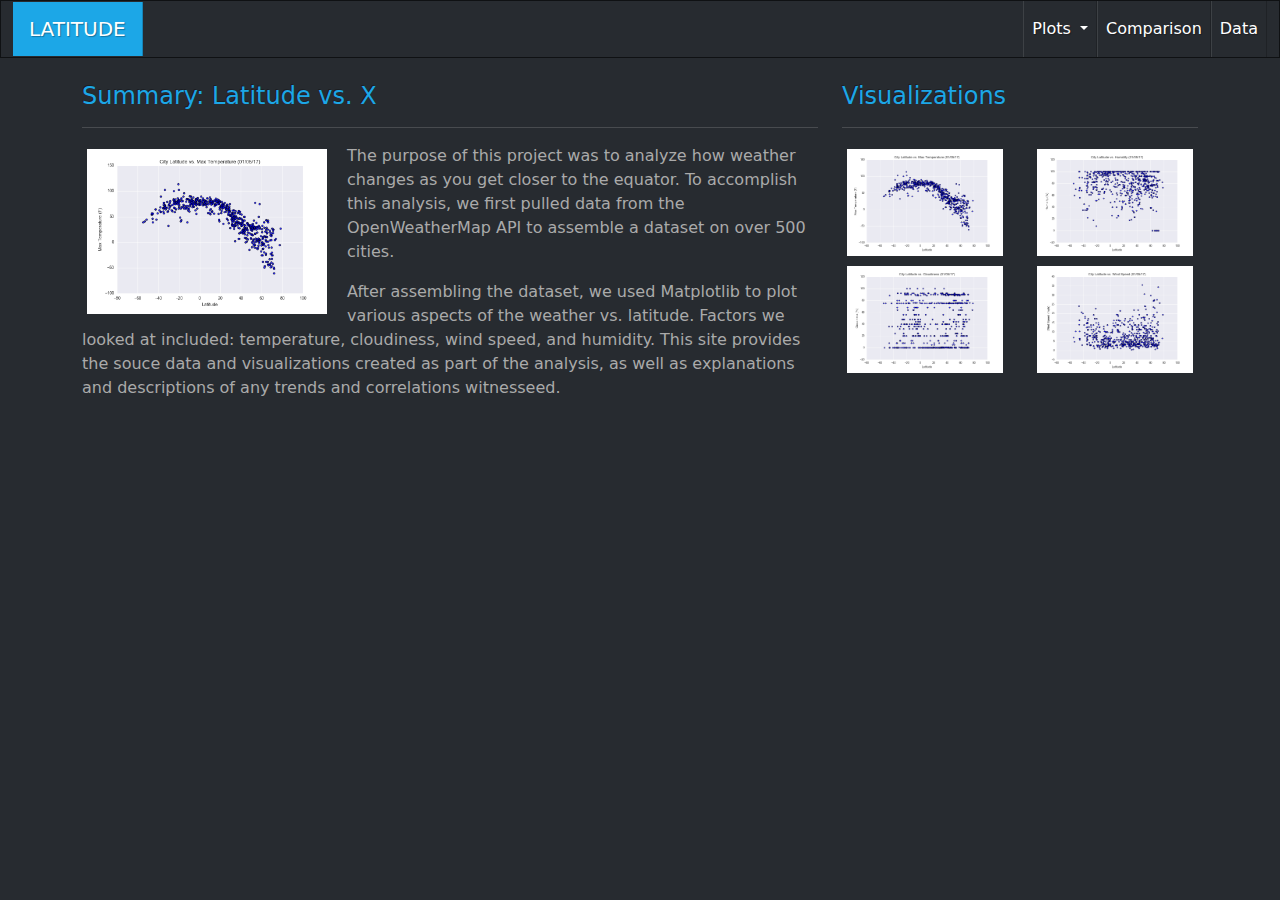
<file: index.html>
<!DOCTYPE html>
<html lang="en">
<head>
    <meta charset="UTF-8">
    <meta http-equiv="X-UA-Compatible" content="IE=edge">
    <meta name="viewport" content="width=device-width, initial-scale=1.0">
    <title>Web Design Challenge</title>

    <!-- Bootstrap References -->
    <link rel="stylesheet" href="bootstrap.min.css">
    <!-- <link href="https://cdn.jsdelivr.net/npm/bootstrap@5.0.1/dist/css/bootstrap.min.css" rel="stylesheet" integrity="sha384-+0n0xVW2eSR5OomGNYDnhzAbDsOXxcvSN1TPprVMTNDbiYZCxYbOOl7+AMvyTG2x" crossorigin="anonymous"> -->
    <script src="https://cdn.jsdelivr.net/npm/bootstrap@5.0.1/dist/js/bootstrap.bundle.min.js" integrity="sha384-gtEjrD/SeCtmISkJkNUaaKMoLD0//ElJ19smozuHV6z3Iehds+3Ulb9Bn9Plx0x4" crossorigin="anonymous"></script>

    <link rel="stylesheet" href="style.css">
</head>
<body>
    <nav class="navbar navbar-expand-md">
        <div class="container-fluid">
          <a class="navbar-brand branded" href="index.html">LATITUDE</a>
          <button class="navbar-toggler custom-toggler" type="button" data-bs-toggle="collapse" data-bs-target="#navbarSupportedContent" aria-controls="navbarSupportedContent" aria-expanded="false" aria-label="Toggle navigation">
            <span class="navbar-toggler-icon"></span>
          </button>
          <div class="collapse navbar-collapse" id="navbarSupportedContent">
            <ul class="navbar-nav ms-auto mb-2 mb-lg-0">
                <li class="nav-item dropdown">
                    <a class="nav-link dropdown-toggle" href="#" id="navbarDropdown" role="button" data-bs-toggle="dropdown" aria-expanded="false">
                        Plots
                    </a>
                    <ul class="dropdown-menu" aria-labelledby="navbarDropdown">
                        <li><a class="dropdown-item" href="maxtemp.html">Max Temperature</a></li>
                        <li><a class="dropdown-item" href="humidity.html">Humidity</a></li>
                        <li><a class="dropdown-item" href="cloudiness.html">Cloudiness</a></li>
                        <li><a class="dropdown-item" href="windspeed.html">Wind Speed</a></li>
                        <!-- <li><hr class="dropdown-divider"></li>
                        <li><a class="dropdown-item" href="#">Something else here</a></li> -->
                    </ul>
                </li>
                <li class="nav-item">
                    <a class="nav-link active" aria-current="page" href="comparison.html">Comparison</a>
                </li>
                <li class="nav-item">
                    <a class="nav-link" href="data.html">Data</a>
                </li>
            </ul>
          </div>
        </div>
    </nav>
    <br>
    <div class="container">
        <div class="row">
            <div class="col-12 col-md-8">
                <p class="h4">Summary: Latitude vs. X</p>
                <hr>
                <div class="homeImage">
                    <img src="Images/Fig1.png" alt="Latitude vs. Temperature" style="width:250px;margin-right:15px;float:left">
                </div>
                
                <div class="pad">
                    <p>The purpose of this project was to analyze how weather changes as you get closer to the equator. To
                        accomplish this analysis, we first pulled data from the OpenWeatherMap API to assemble a dataset on over 500
                        cities.</p>
                    <p>After assembling the dataset, we used Matplotlib to plot various aspects of the weather vs. latitude. Factors
                    we looked at included: temperature, cloudiness, wind speed, and humidity. This site provides the souce data
                    and visualizations created as part of the analysis, as well as explanations and descriptions of any trends and
                    correlations witnesseed.</p>
                </div>
                
            </div>
            <div class="col col-12 col-md-4 divbdy">
                <p class="h4">Visualizations</p>
                <hr>
                <div class="row">
                    <div class="col-3 col-md-6">
                      <a href="maxtemp.html"><img src="Images/Fig1.png" alt="Latitude vs. Temperature"></a>
                    </div>
                    <div class="col-3 col-md-6">
                      <a href="humidity.html"><img src="Images/Fig2.png" alt="Latitude vs. Humidity"></a>
                    </div>
                    <div class="col-3 col-md-6">
                      <a href="cloudiness.html"><img src="Images/Fig3.png" alt="Latitude vs. Cloudiness"></a>
                    </div>
                    <div class="col-3 col-md-6">
                      <a href="windspeed.html"><img src="Images/Fig4.png" alt="Latitude vs. Wind Speed"></a>
                    </div>
                  </div>
                </div>
            </div>
        </div>
    </div>
</body>
</html>
</file>
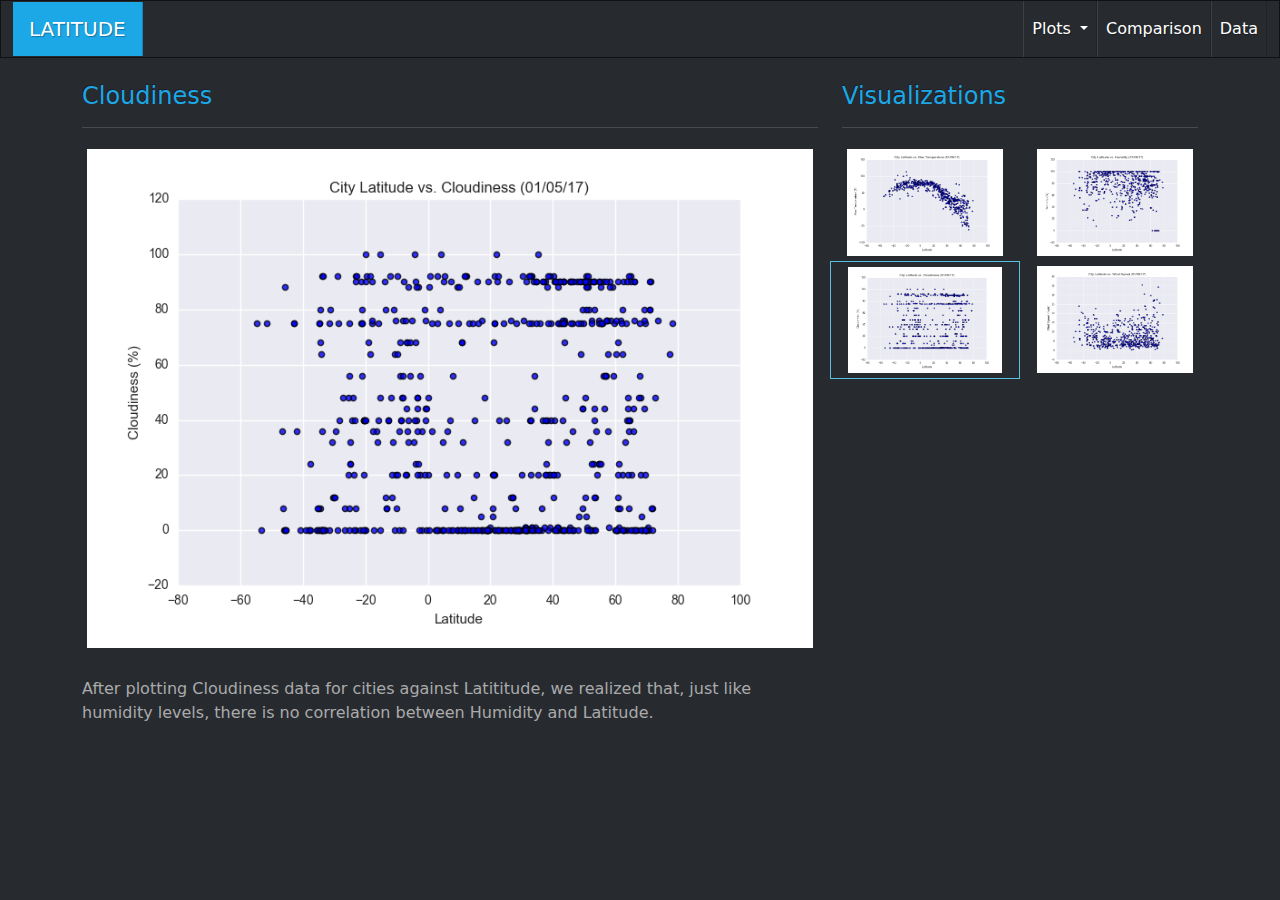
<file: cloudiness.html>
<!DOCTYPE html>
<html lang="en">
<head>
    <meta charset="UTF-8">
    <meta http-equiv="X-UA-Compatible" content="IE=edge">
    <meta name="viewport" content="width=device-width, initial-scale=1.0">
    <title>Latititude Vs. Cloudiness</title>

    <!-- Bootstrap References -->
    <link rel="stylesheet" href="bootstrap.min.css">
    <!-- <link href="https://cdn.jsdelivr.net/npm/bootstrap@5.0.1/dist/css/bootstrap.min.css" rel="stylesheet" integrity="sha384-+0n0xVW2eSR5OomGNYDnhzAbDsOXxcvSN1TPprVMTNDbiYZCxYbOOl7+AMvyTG2x" crossorigin="anonymous"> -->
    <script src="https://cdn.jsdelivr.net/npm/bootstrap@5.0.1/dist/js/bootstrap.bundle.min.js" integrity="sha384-gtEjrD/SeCtmISkJkNUaaKMoLD0//ElJ19smozuHV6z3Iehds+3Ulb9Bn9Plx0x4" crossorigin="anonymous"></script>

    <link rel="stylesheet" href="style.css">
</head>
<body>
    <nav class="navbar navbar-expand-md">
        <div class="container-fluid">
          <a class="navbar-brand branded" href="index.html">LATITUDE</a>
          <button class="navbar-toggler custom-toggler" type="button" data-bs-toggle="collapse" data-bs-target="#navbarSupportedContent" aria-controls="navbarSupportedContent" aria-expanded="false" aria-label="Toggle navigation">
            <span class="navbar-toggler-icon"></span>
          </button>
          <div class="collapse navbar-collapse" id="navbarSupportedContent">
            <ul class="navbar-nav ms-auto mb-2 mb-lg-0">
                <li class="nav-item dropdown">
                    <a class="nav-link dropdown-toggle" href="#" id="navbarDropdown" role="button" data-bs-toggle="dropdown" aria-expanded="false">
                        Plots
                    </a>
                    <ul class="dropdown-menu" aria-labelledby="navbarDropdown">
                        <li><a class="dropdown-item" href="maxtemp.html">Max Temperature</a></li>
                        <li><a class="dropdown-item" href="humidity.html">Humidity</a></li>
                        <li><a class="dropdown-item" href="cloudiness.html">Cloudiness</a></li>
                        <li><a class="dropdown-item" href="windspeed.html">Wind Speed</a></li>
                        <!-- <li><hr class="dropdown-divider"></li>
                        <li><a class="dropdown-item" href="#">Something else here</a></li> -->
                    </ul>
                </li>
                <li class="nav-item">
                    <a class="nav-link active" aria-current="page" href="comparison.html">Comparison</a>
                </li>
                <li class="nav-item">
                    <a class="nav-link" href="data.html">Data</a>
                </li>
            </ul>
          </div>
        </div>
    </nav>
    <br>
    <div class="container">
        <div class="row">
            <div class="col-12 col-md-8">
                <p class="h4">Cloudiness</p>
                <hr>
                <img src="Images/Fig3.png" alt="Latitude vs. Cloudiness">
                <br>
                <p>After plotting Cloudiness data for cities against Latititude, we realized that, just like humidity levels, there is no correlation between Humidity and Latitude.</p>
            </div>
            <div class="col col-12 col-md-4 divbdy">
                <p class="h4">Visualizations</p>
                <hr>
                <div class="row">
                    <div class="col-3 col-md-6">
                      <a href="maxtemp.html"><img src="Images/Fig1.png" alt="Latitude vs. Temperature"></a>
                    </div>
                    <div class="col-3 col-md-6">
                      <a href="humidity.html"><img src="Images/Fig2.png" alt="Latitude vs. Humidity"></a>
                    </div>
                    <div class="col-3 col-md-6 border border-info">
                      <a href="cloudiness.html"><img src="Images/Fig3.png" alt="Latitude vs. Cloudiness"></a>
                    </div>
                    <div class="col-3 col-md-6">
                      <a href="windspeed.html"><img src="Images/Fig4.png" alt="Latitude vs. Wind Speed"></a>
                    </div>
                  </div>
                </div>
            </div>
        </div>
    </div>
</body>
</html>
</file>
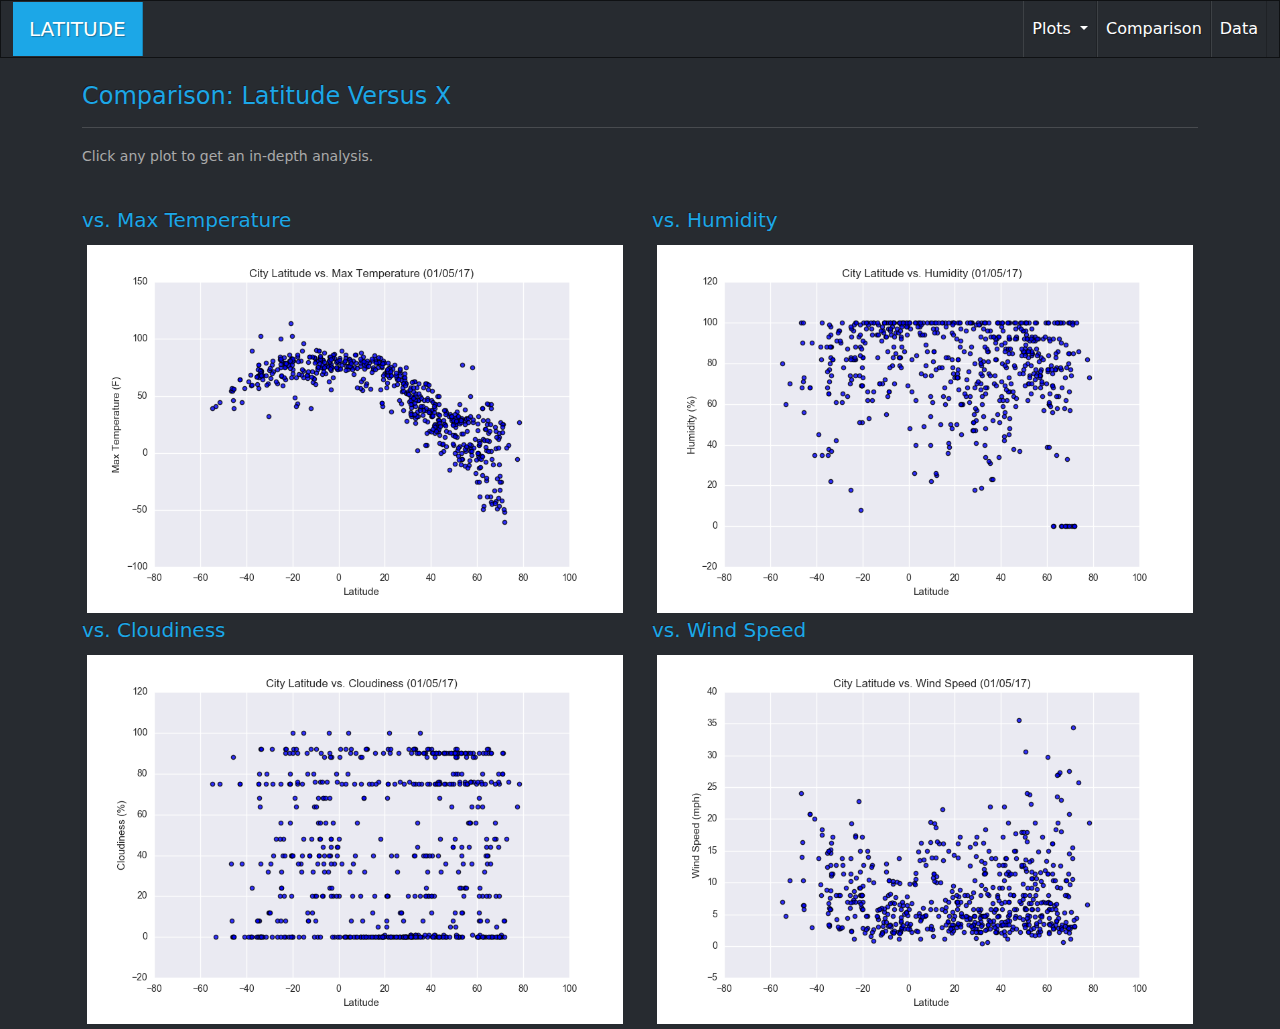
<file: comparison.html>
<!DOCTYPE html>
<html lang="en">
<head>
    <meta charset="UTF-8">
    <meta http-equiv="X-UA-Compatible" content="IE=edge">
    <meta name="viewport" content="width=device-width, initial-scale=1.0">
    <title>Data Viz Comparisons</title>

    <!-- Bootstrap References -->
    <link rel="stylesheet" href="bootstrap.min.css">
    <!-- <link href="https://cdn.jsdelivr.net/npm/bootstrap@5.0.1/dist/css/bootstrap.min.css" rel="stylesheet" integrity="sha384-+0n0xVW2eSR5OomGNYDnhzAbDsOXxcvSN1TPprVMTNDbiYZCxYbOOl7+AMvyTG2x" crossorigin="anonymous"> -->
    <script src="https://cdn.jsdelivr.net/npm/bootstrap@5.0.1/dist/js/bootstrap.bundle.min.js" integrity="sha384-gtEjrD/SeCtmISkJkNUaaKMoLD0//ElJ19smozuHV6z3Iehds+3Ulb9Bn9Plx0x4" crossorigin="anonymous"></script>

    <link rel="stylesheet" href="style.css">
</head>
<body>
  <nav class="navbar navbar-expand-md">
      <div class="container-fluid">
        <a class="navbar-brand branded" href="index.html">LATITUDE</a>
        <button class="navbar-toggler custom-toggler" type="button" data-bs-toggle="collapse" data-bs-target="#navbarSupportedContent" aria-controls="navbarSupportedContent" aria-expanded="false" aria-label="Toggle navigation">
          <span class="navbar-toggler-icon"></span>
        </button>
        <div class="collapse navbar-collapse" id="navbarSupportedContent">
          <ul class="navbar-nav ms-auto mb-2 mb-lg-0">
              <li class="nav-item dropdown">
                  <a class="nav-link dropdown-toggle" href="#" id="navbarDropdown" role="button" data-bs-toggle="dropdown" aria-expanded="false">
                      Plots
                  </a>
                  <ul class="dropdown-menu" aria-labelledby="navbarDropdown">
                      <li><a class="dropdown-item" href="maxtemp.html">Max Temperature</a></li>
                      <li><a class="dropdown-item" href="humidity.html">Humidity</a></li>
                      <li><a class="dropdown-item" href="cloudiness.html">Cloudiness</a></li>
                      <li><a class="dropdown-item" href="windspeed.html">Wind Speed</a></li>
                  </ul>
              </li>
              <li class="nav-item">
                  <a class="nav-link active" aria-current="page" href="comparison.html">Comparison</a>
              </li>
              <li class="nav-item">
                  <a class="nav-link" href="data.html">Data</a>
              </li>
          </ul>
        </div>
      </div>
    </nav>
    <br>
    <div class="container">
      <p class="h4">Comparison: Latitude Versus X</p>
      <hr>
      <p><small>Click any plot to get an in-depth analysis.</small></p>
      <br>
      <div class="row">
        <div class="col-12 col-md-6">
            <h5>vs. Max Temperature</h5>
          <a href="maxtemp.html"><img src="Images/Fig1.png" alt="Latitude vs. Temperature"></a>
        </div>
        <div class="col-12 col-md-6">
            <h5>vs. Humidity</h5>
          <a href="humidity.html"><img src="Images/Fig2.png" alt="Latitude vs. Humidity"></a>
        </div>
        <div class="col-12 col-md-6">
            <h5>vs. Cloudiness</h5>
          <a href="cloudiness.html"><img src="Images/Fig3.png" alt="Latitude vs. Cloudiness"></a>
        </div>
        <div class="col-12 col-md-6">
            <h5>vs. Wind Speed</h5>
          <a href="windspeed.html"><img src="Images/Fig4.png" alt="Latitude vs. Wind Speed"></a>
        </div>
      </div>
    </div>
</body>
</html>
</file>
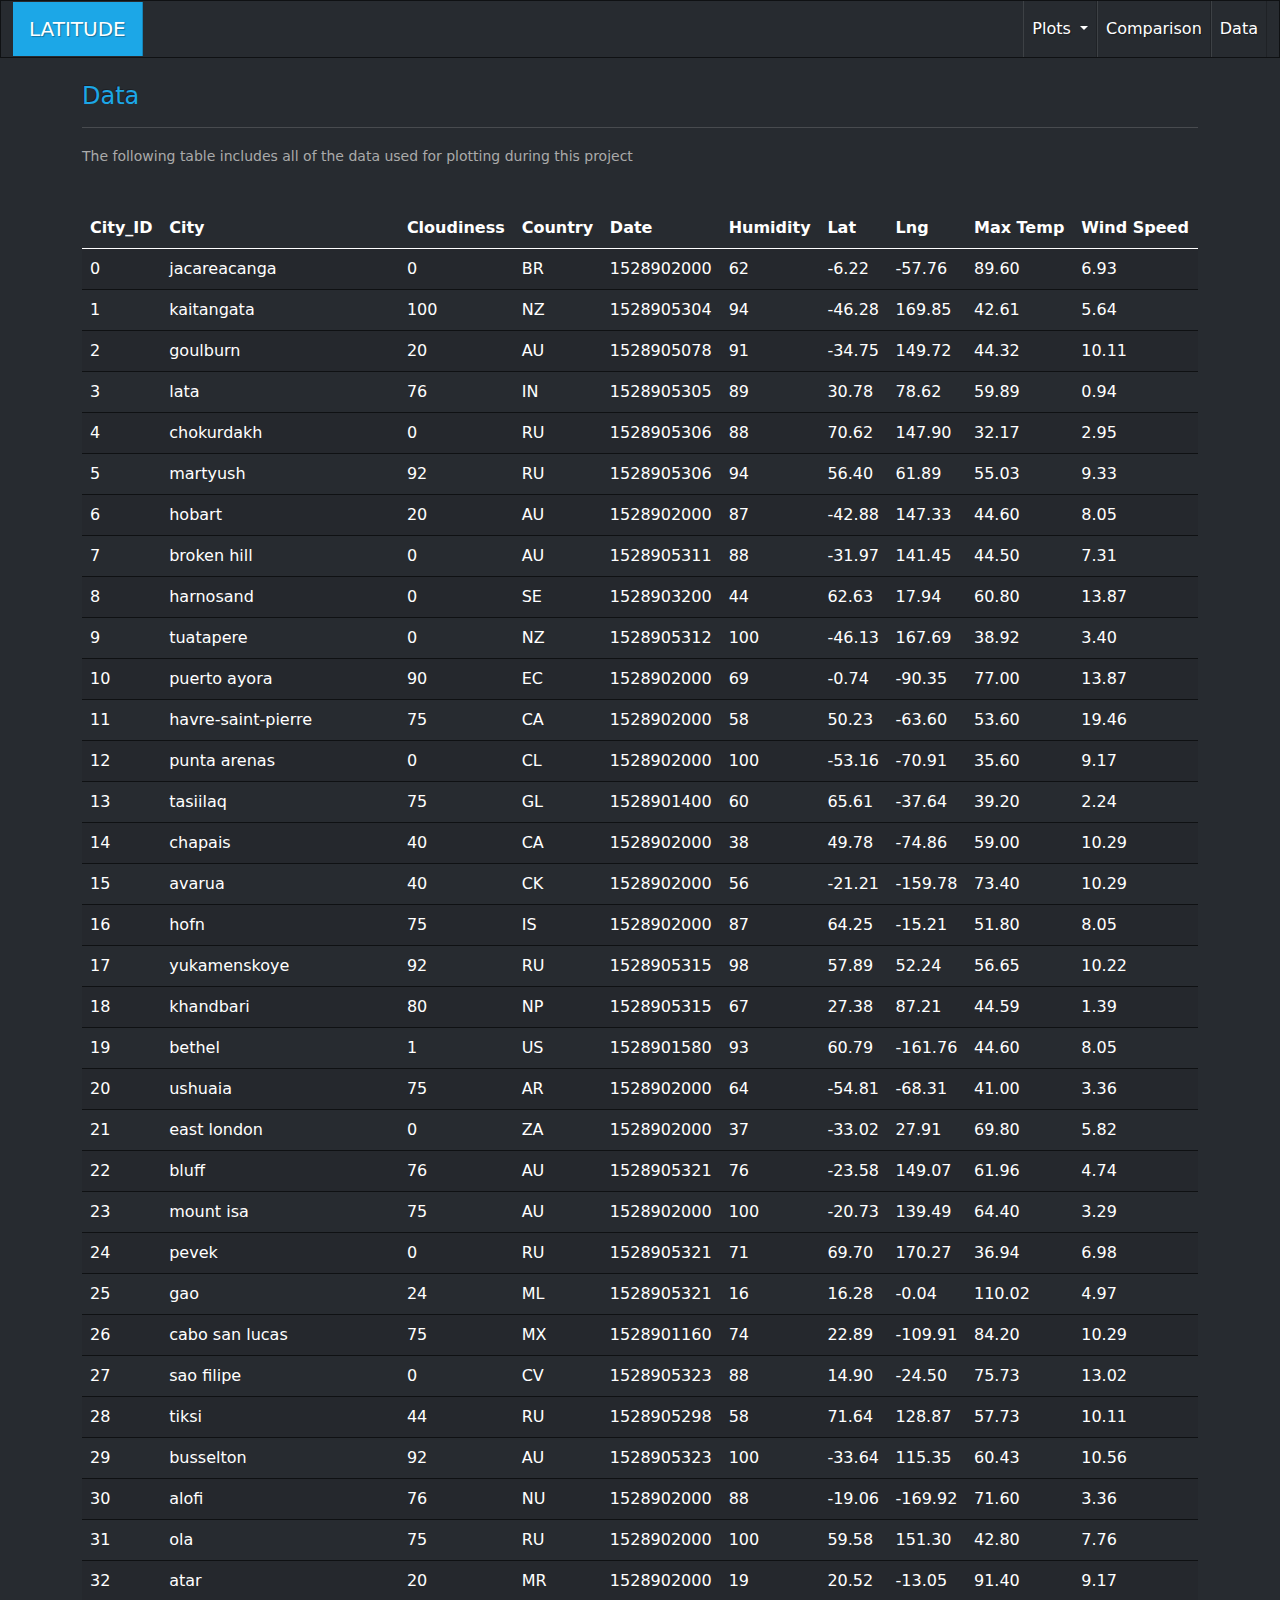
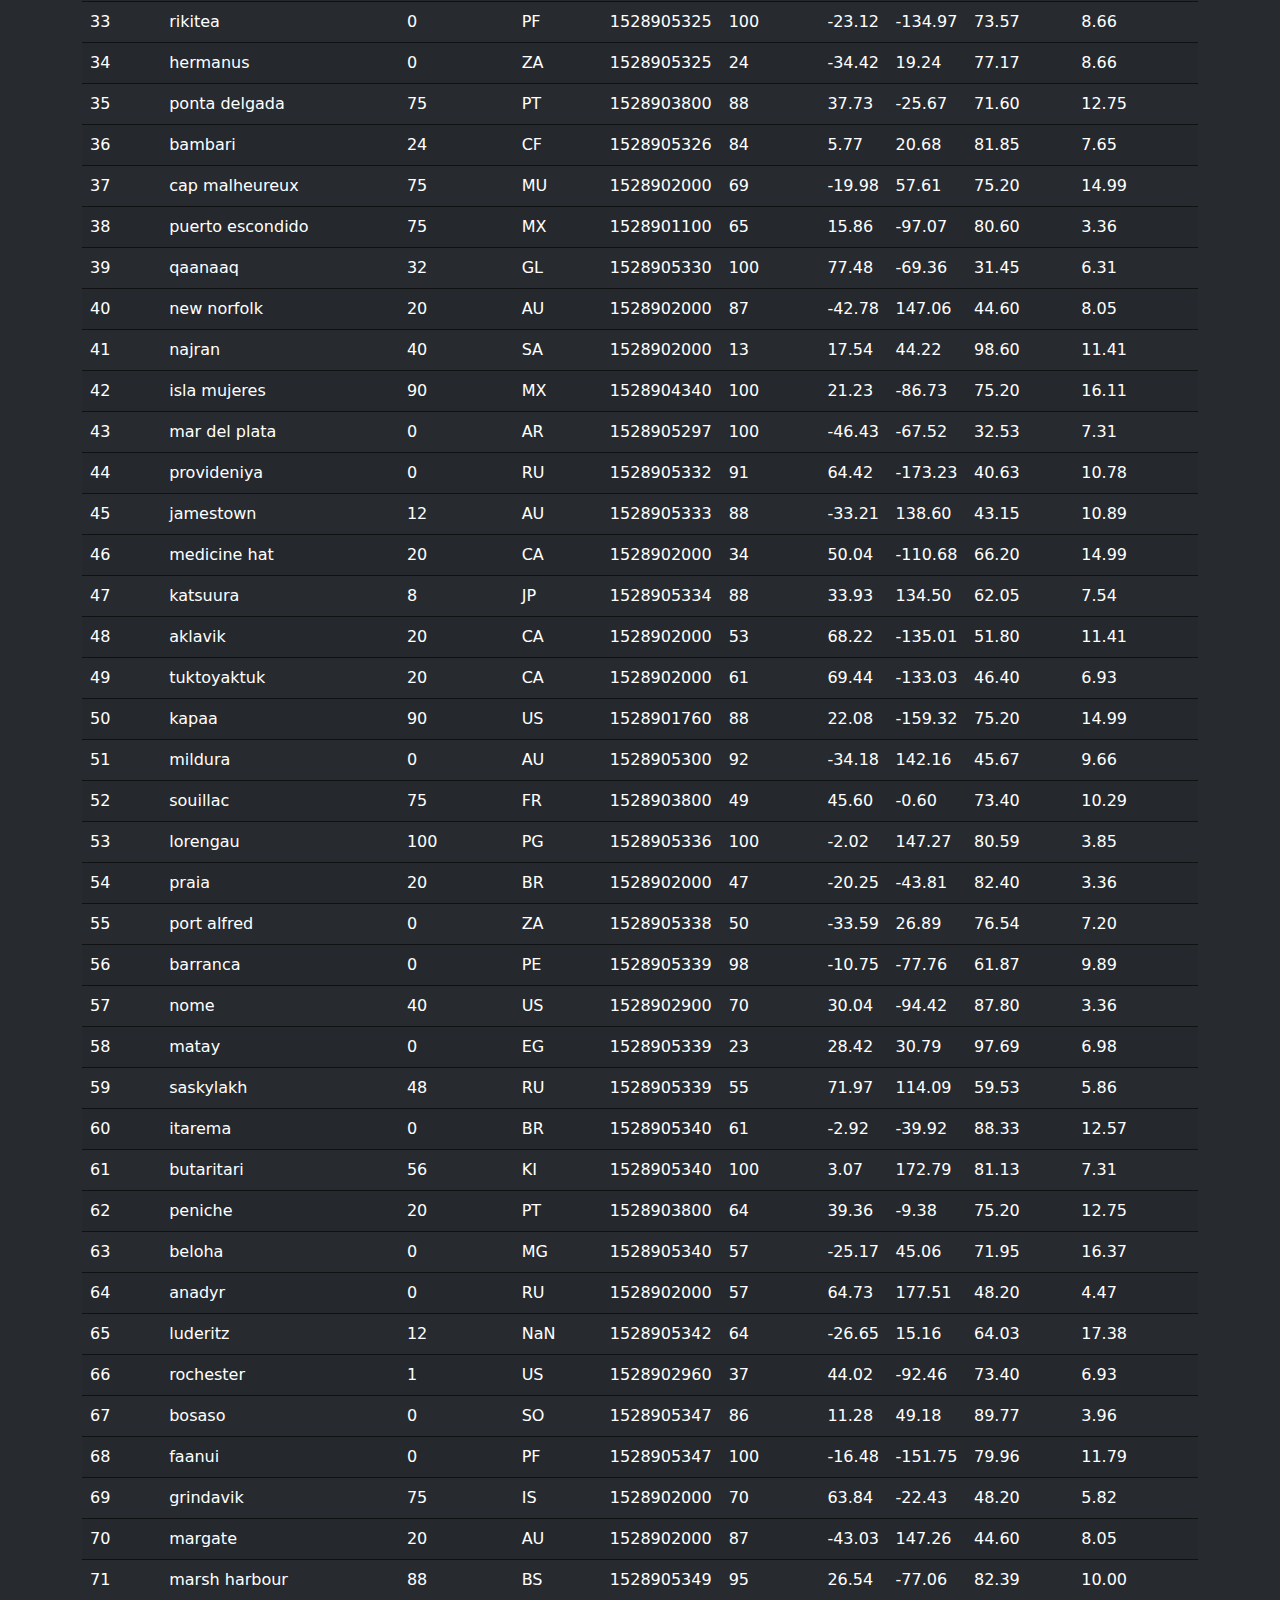
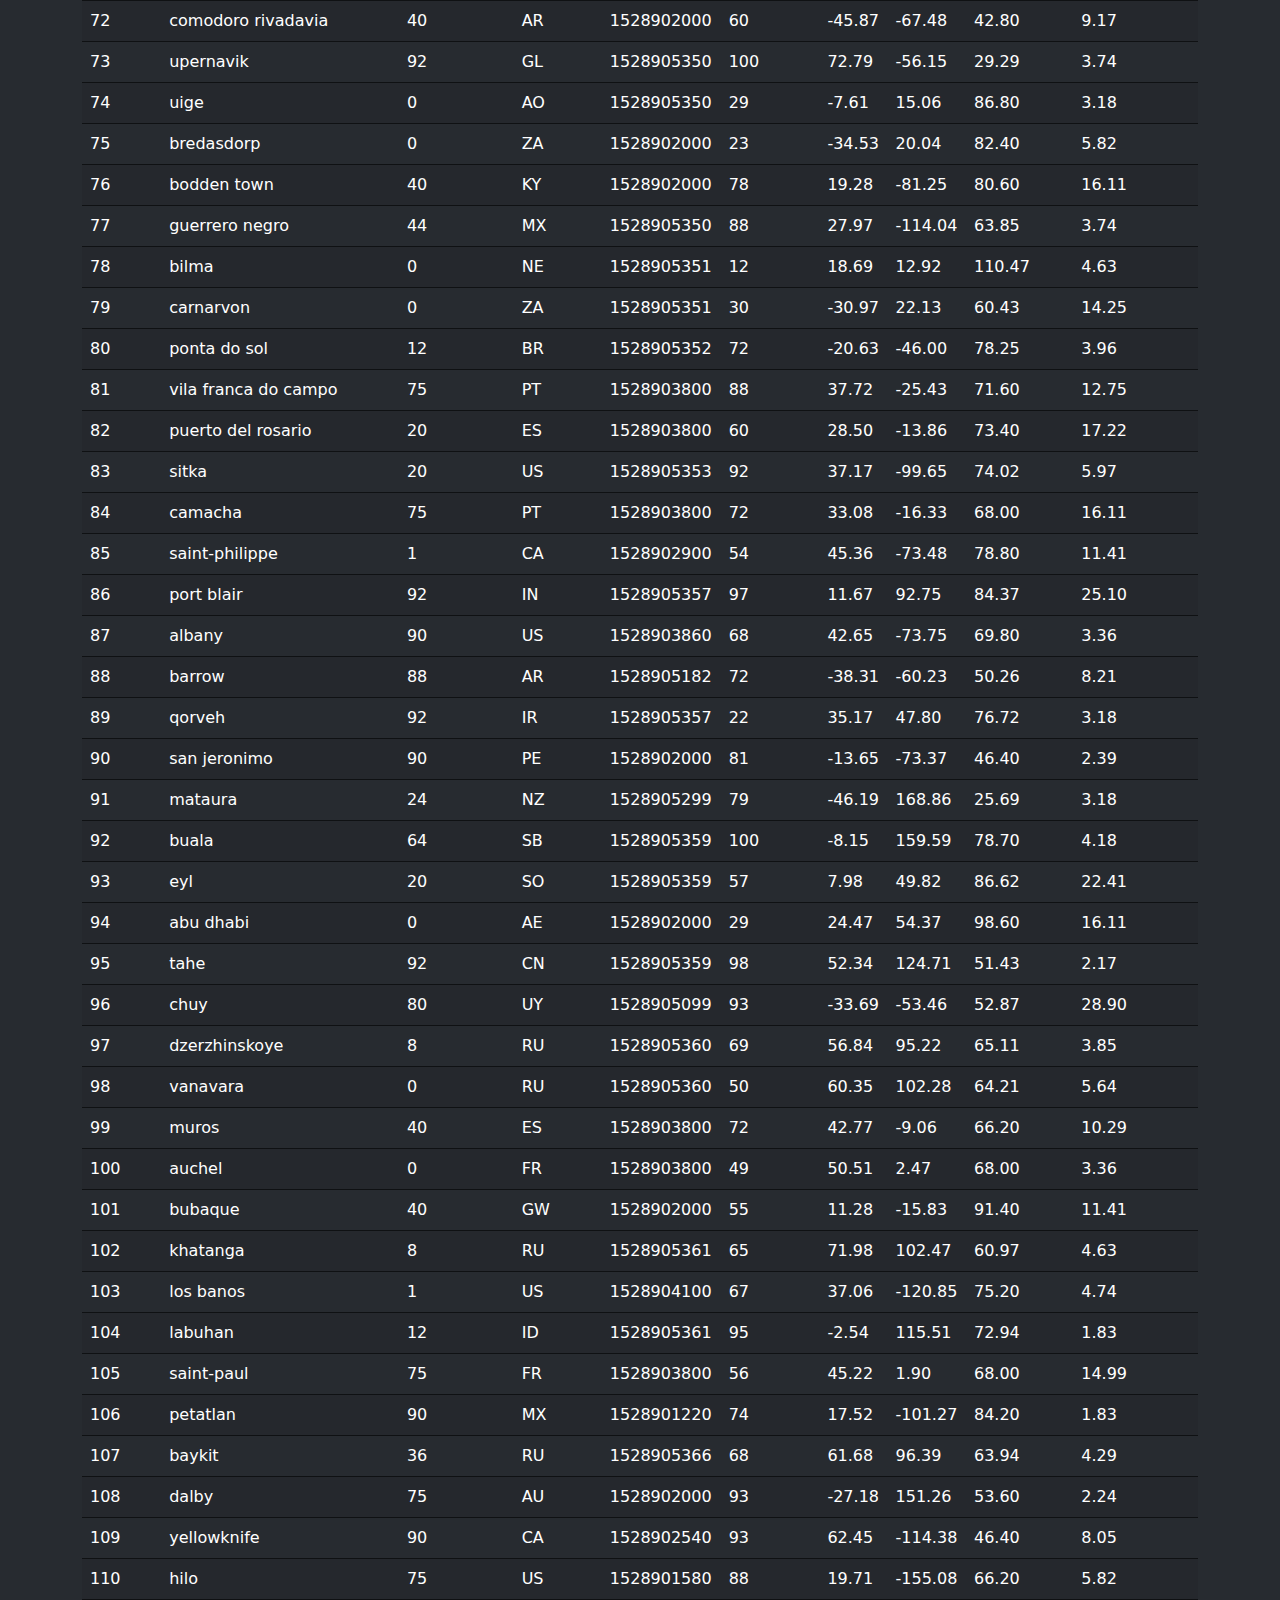
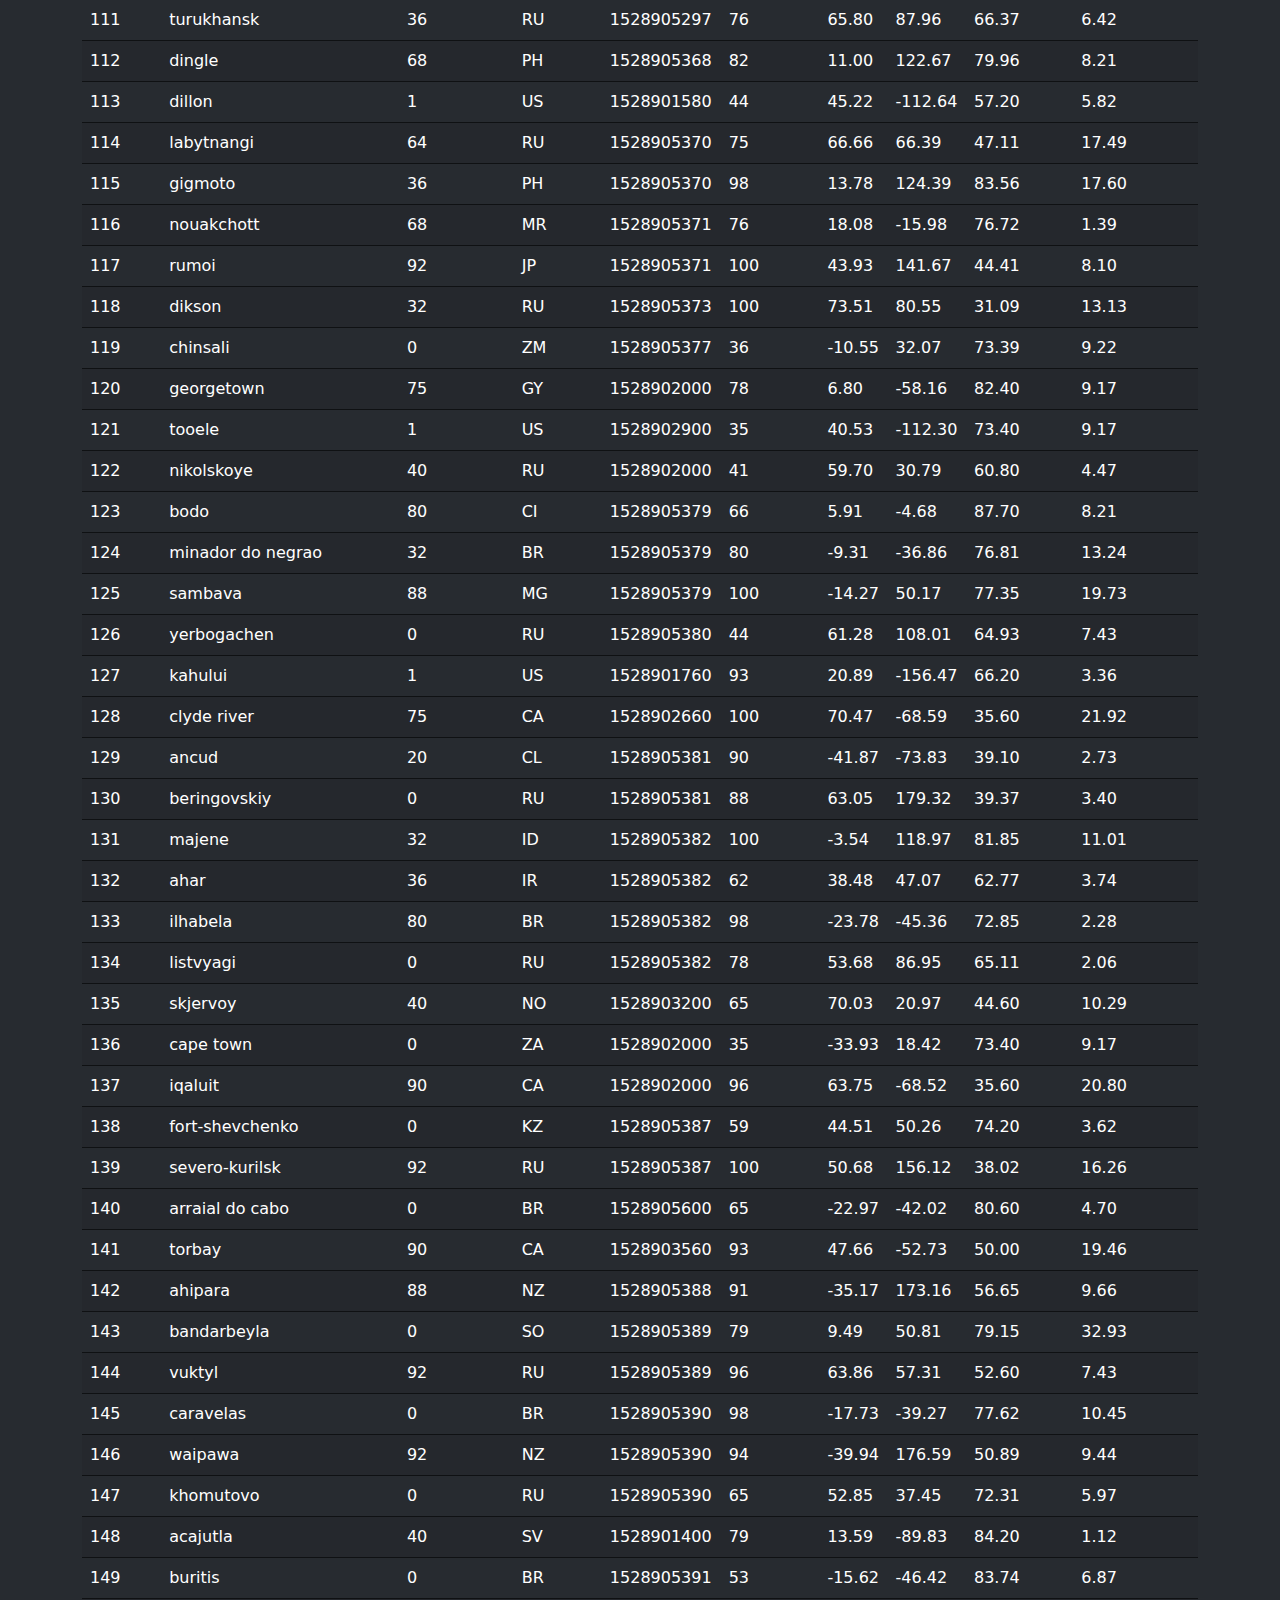
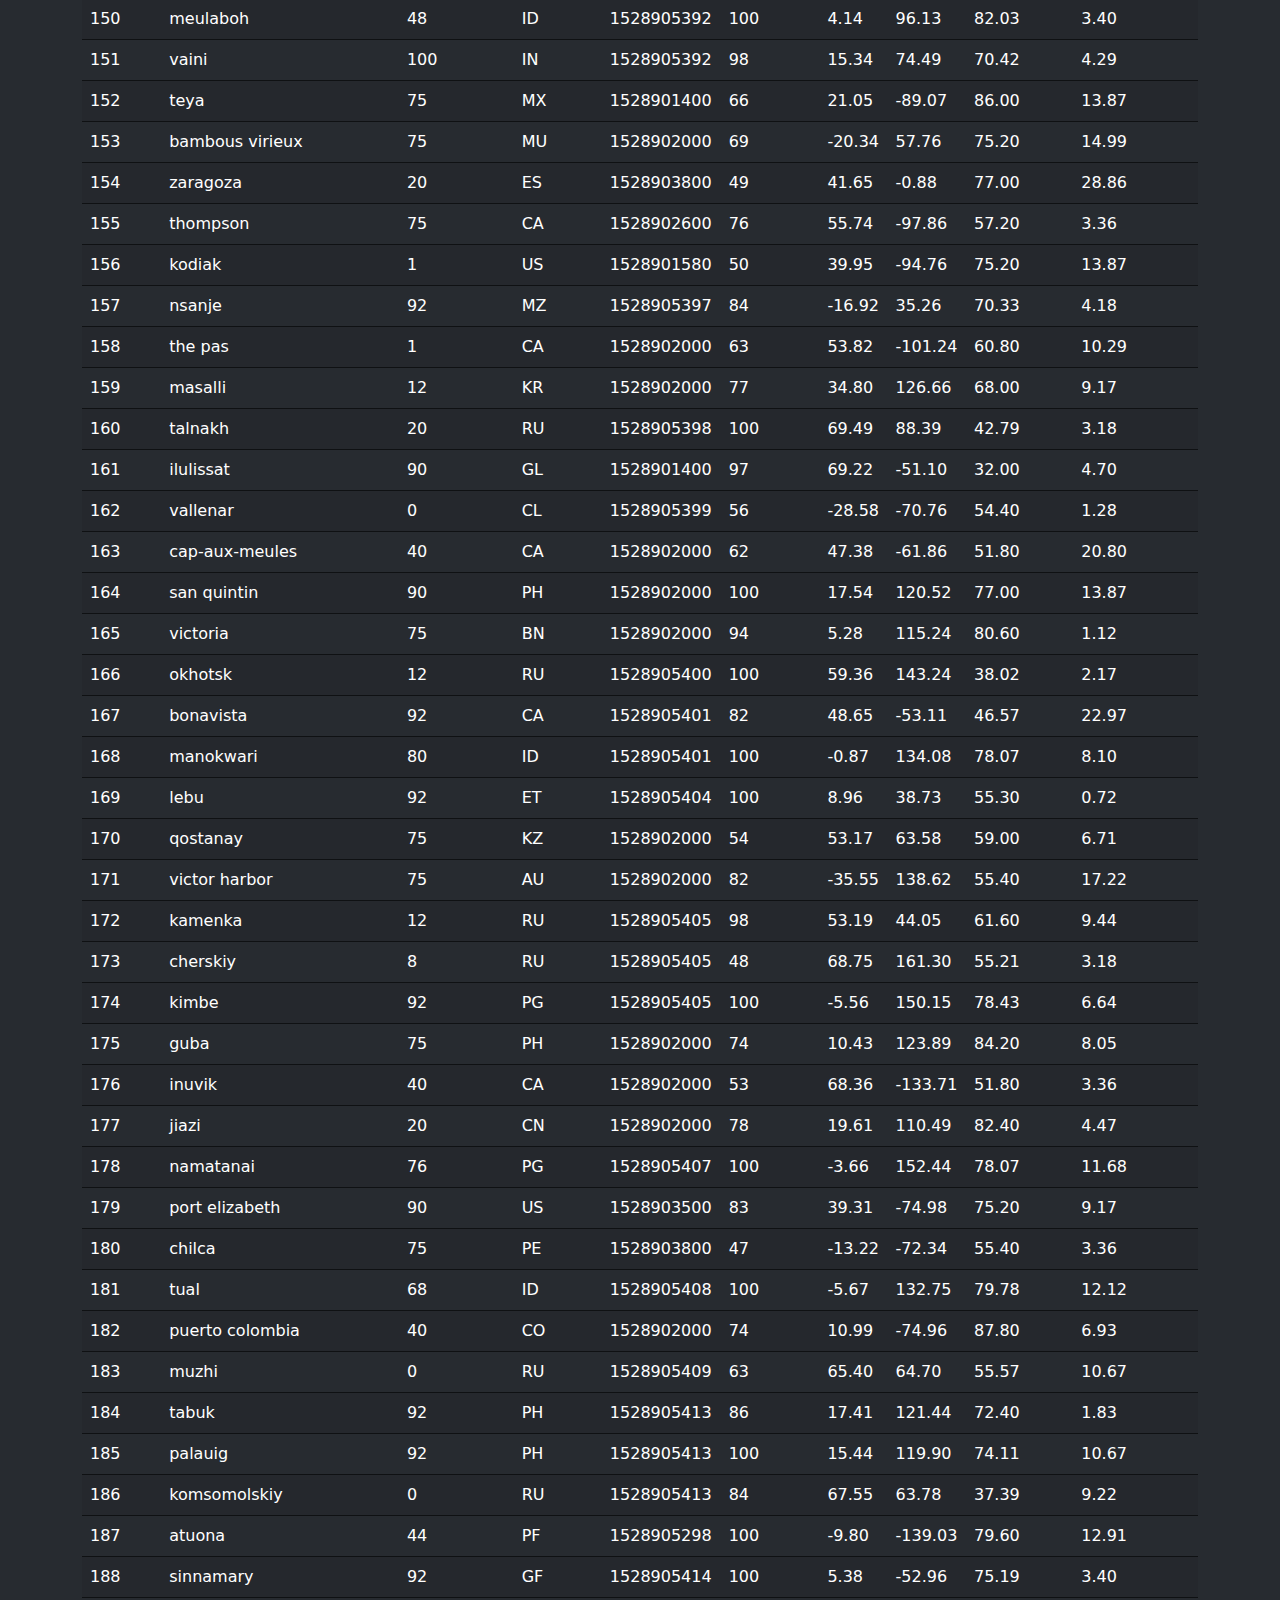
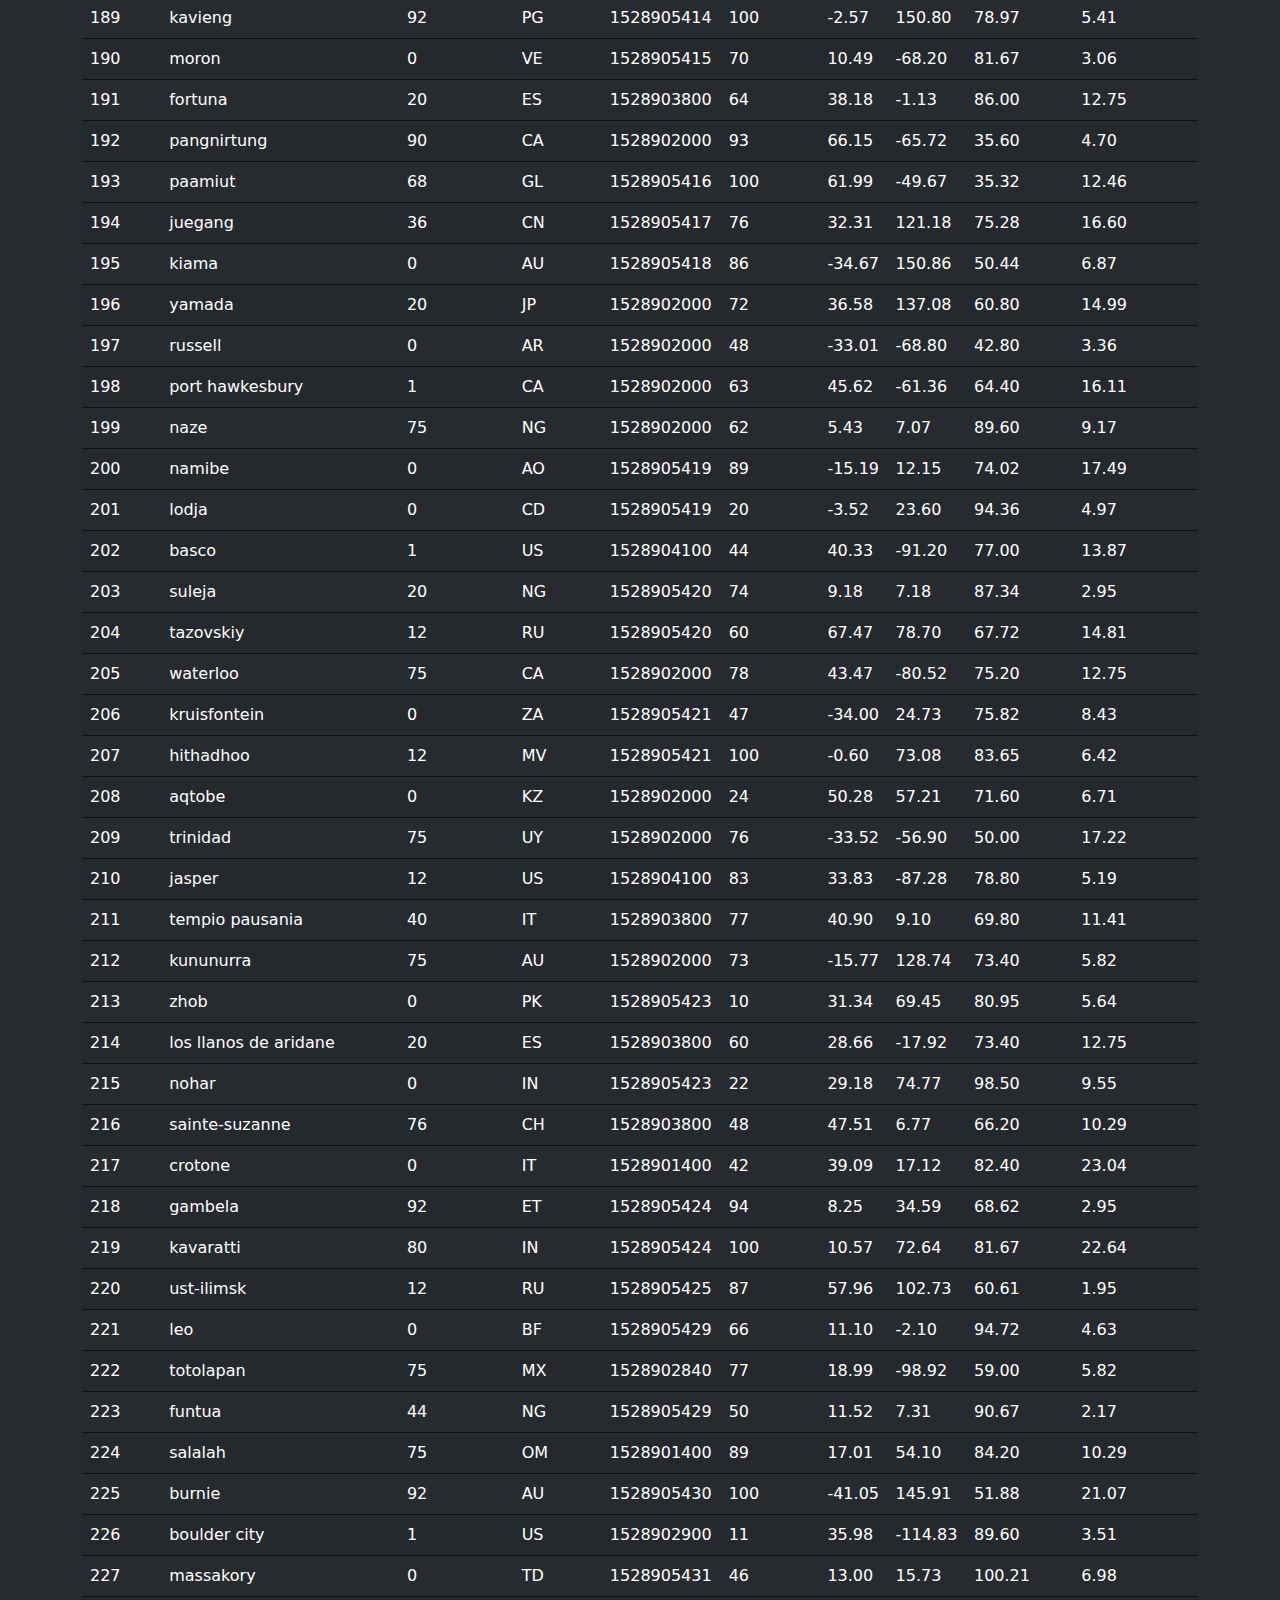
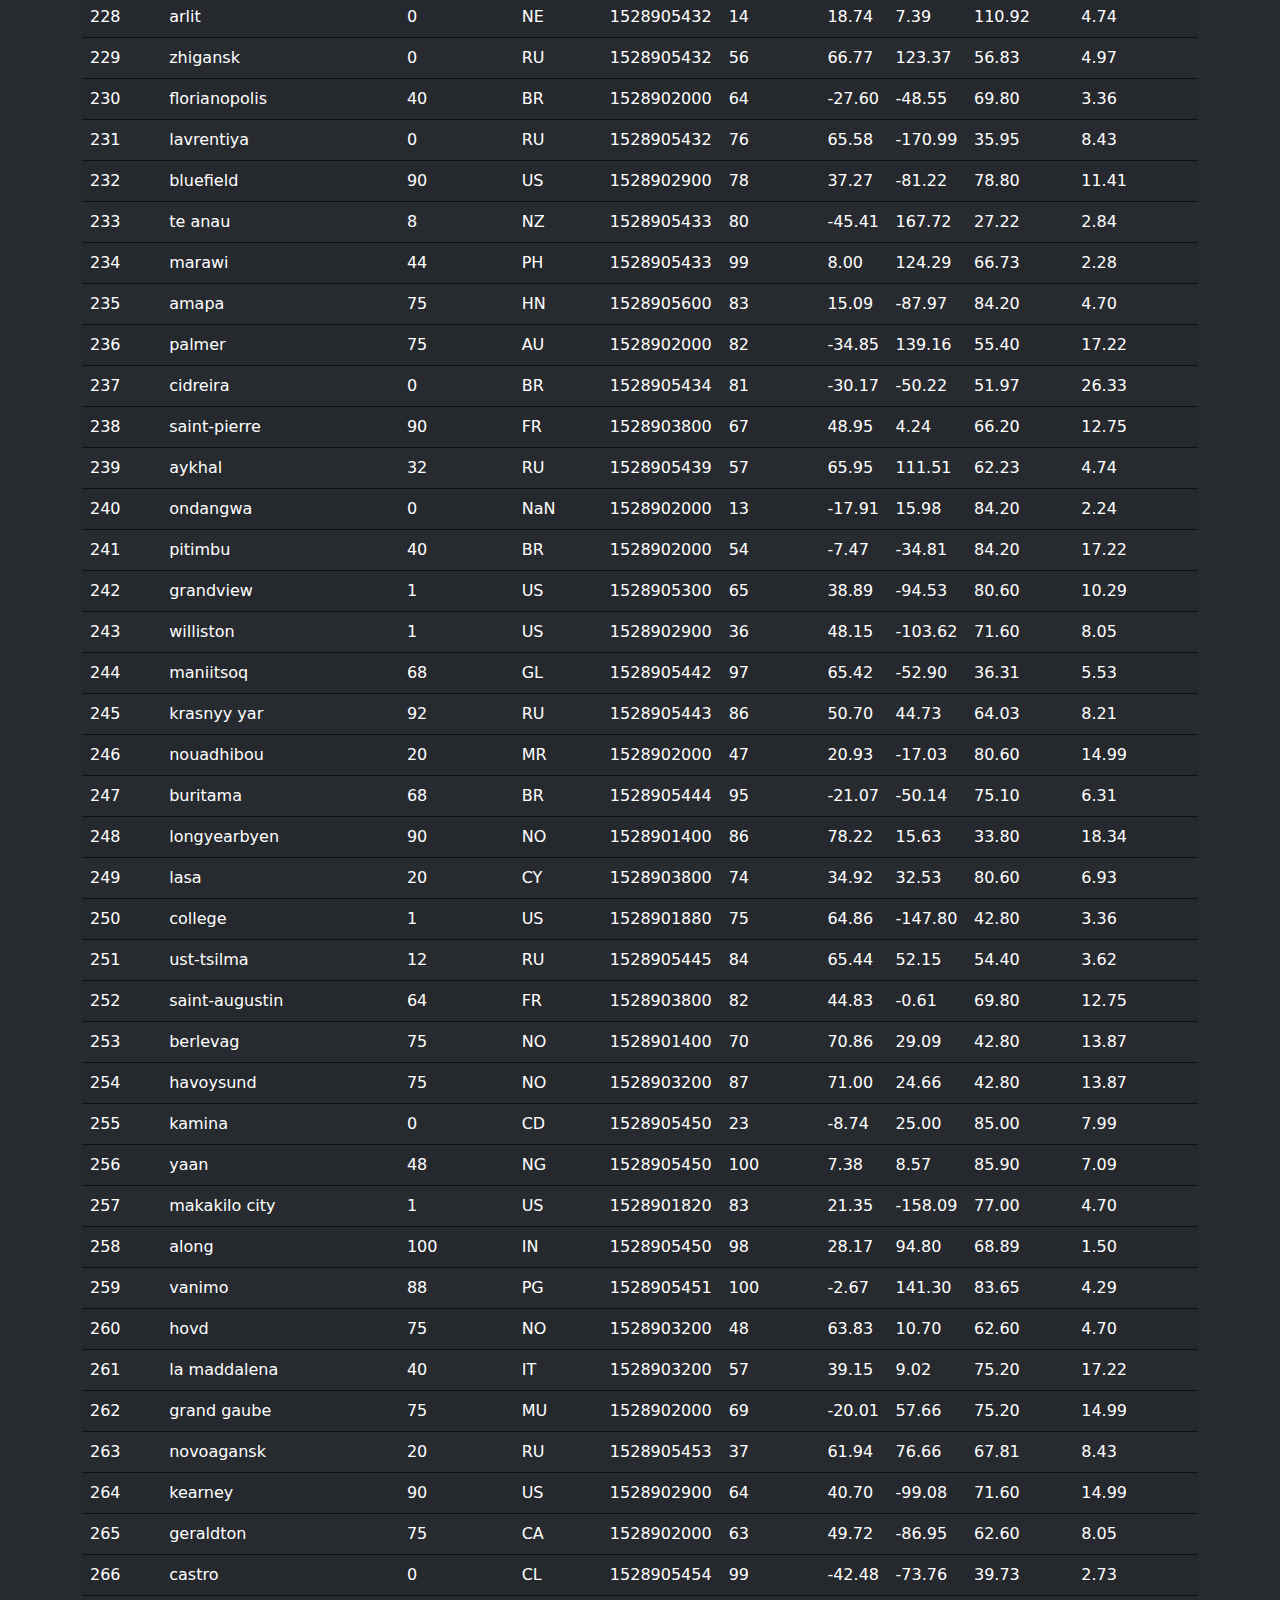
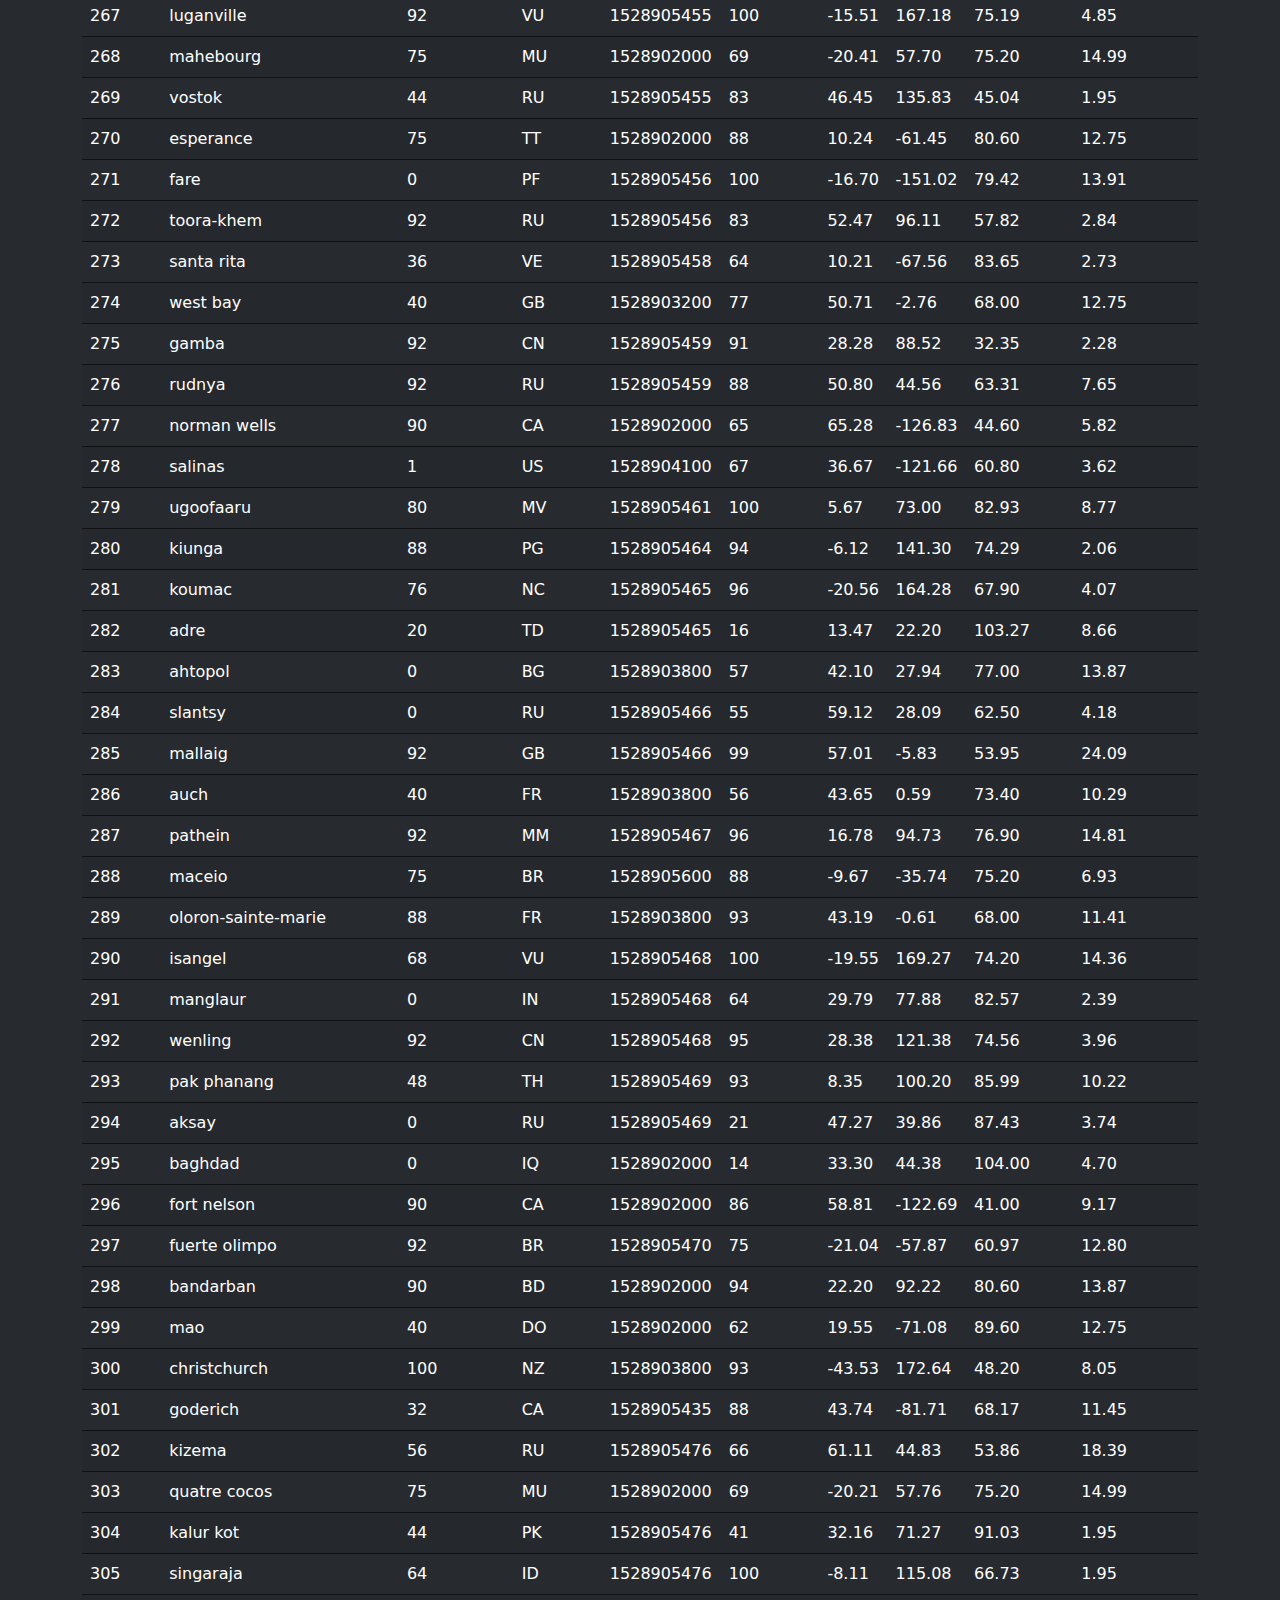
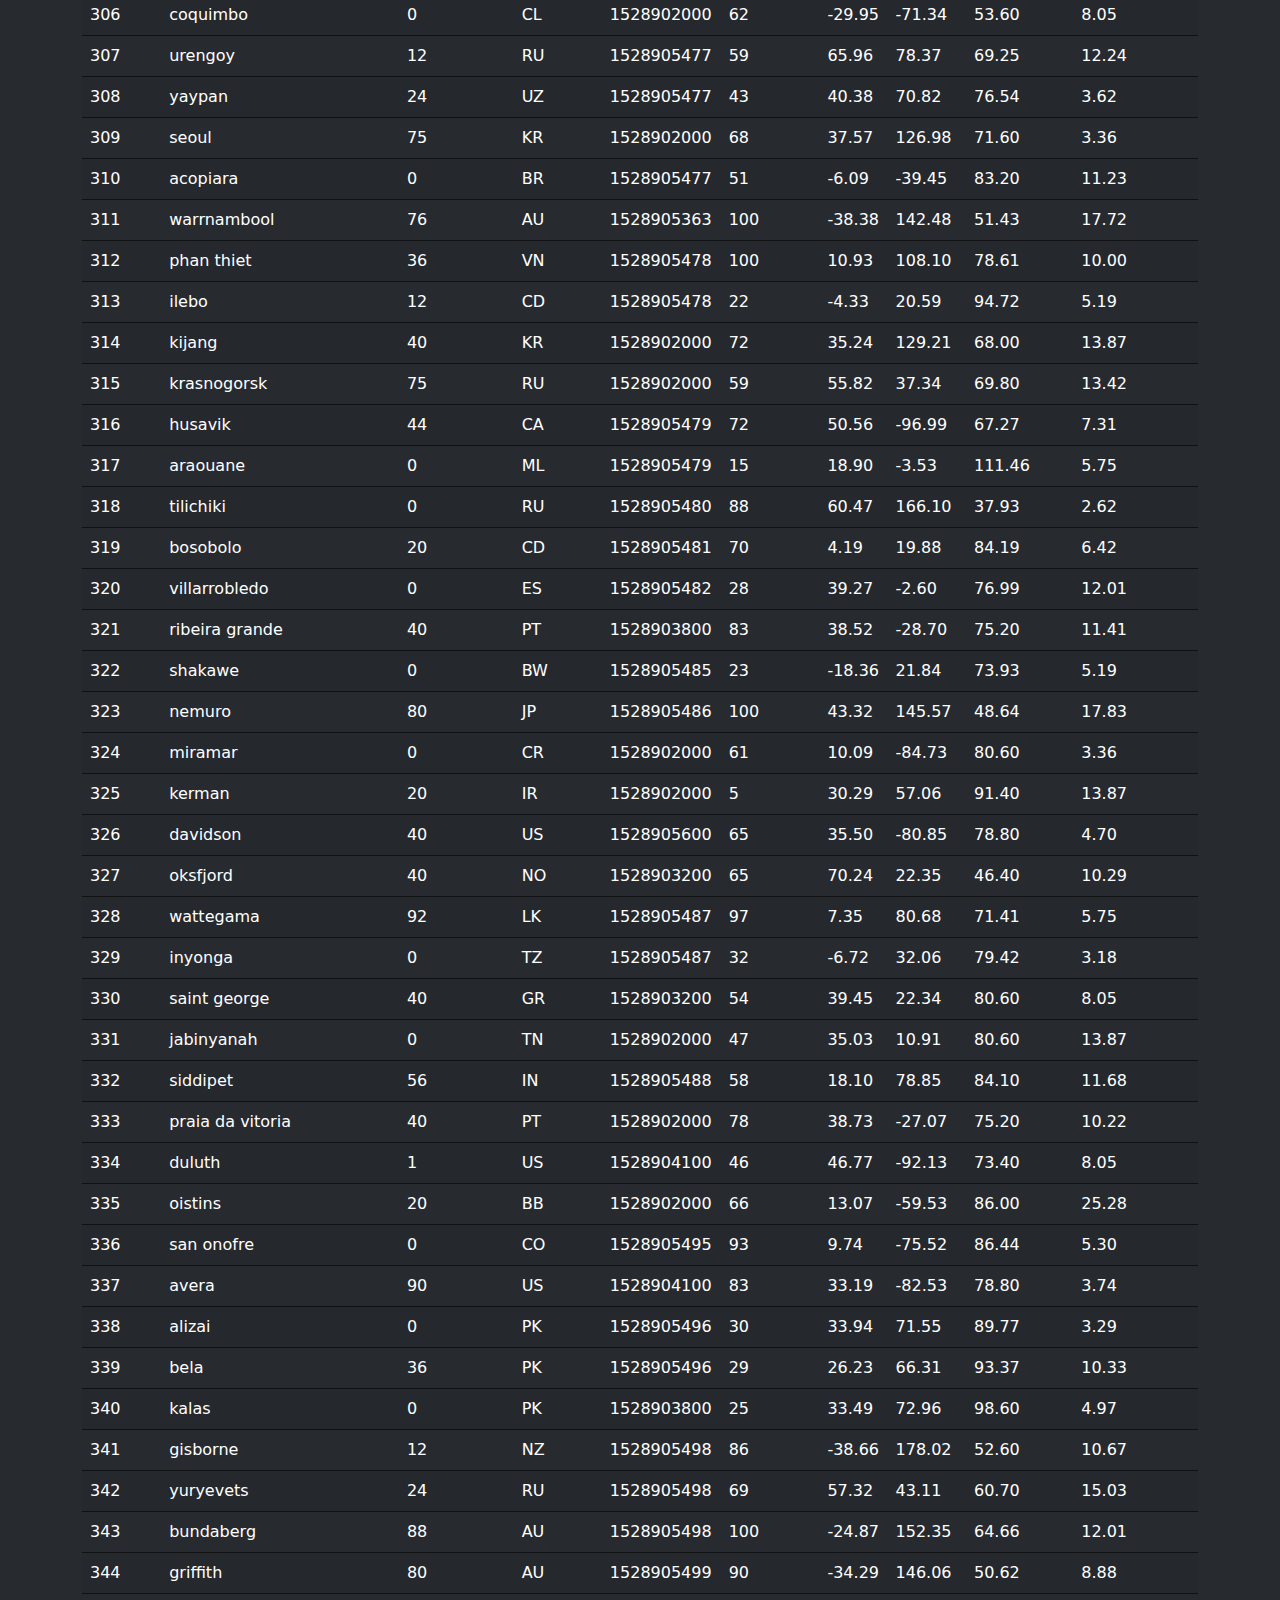
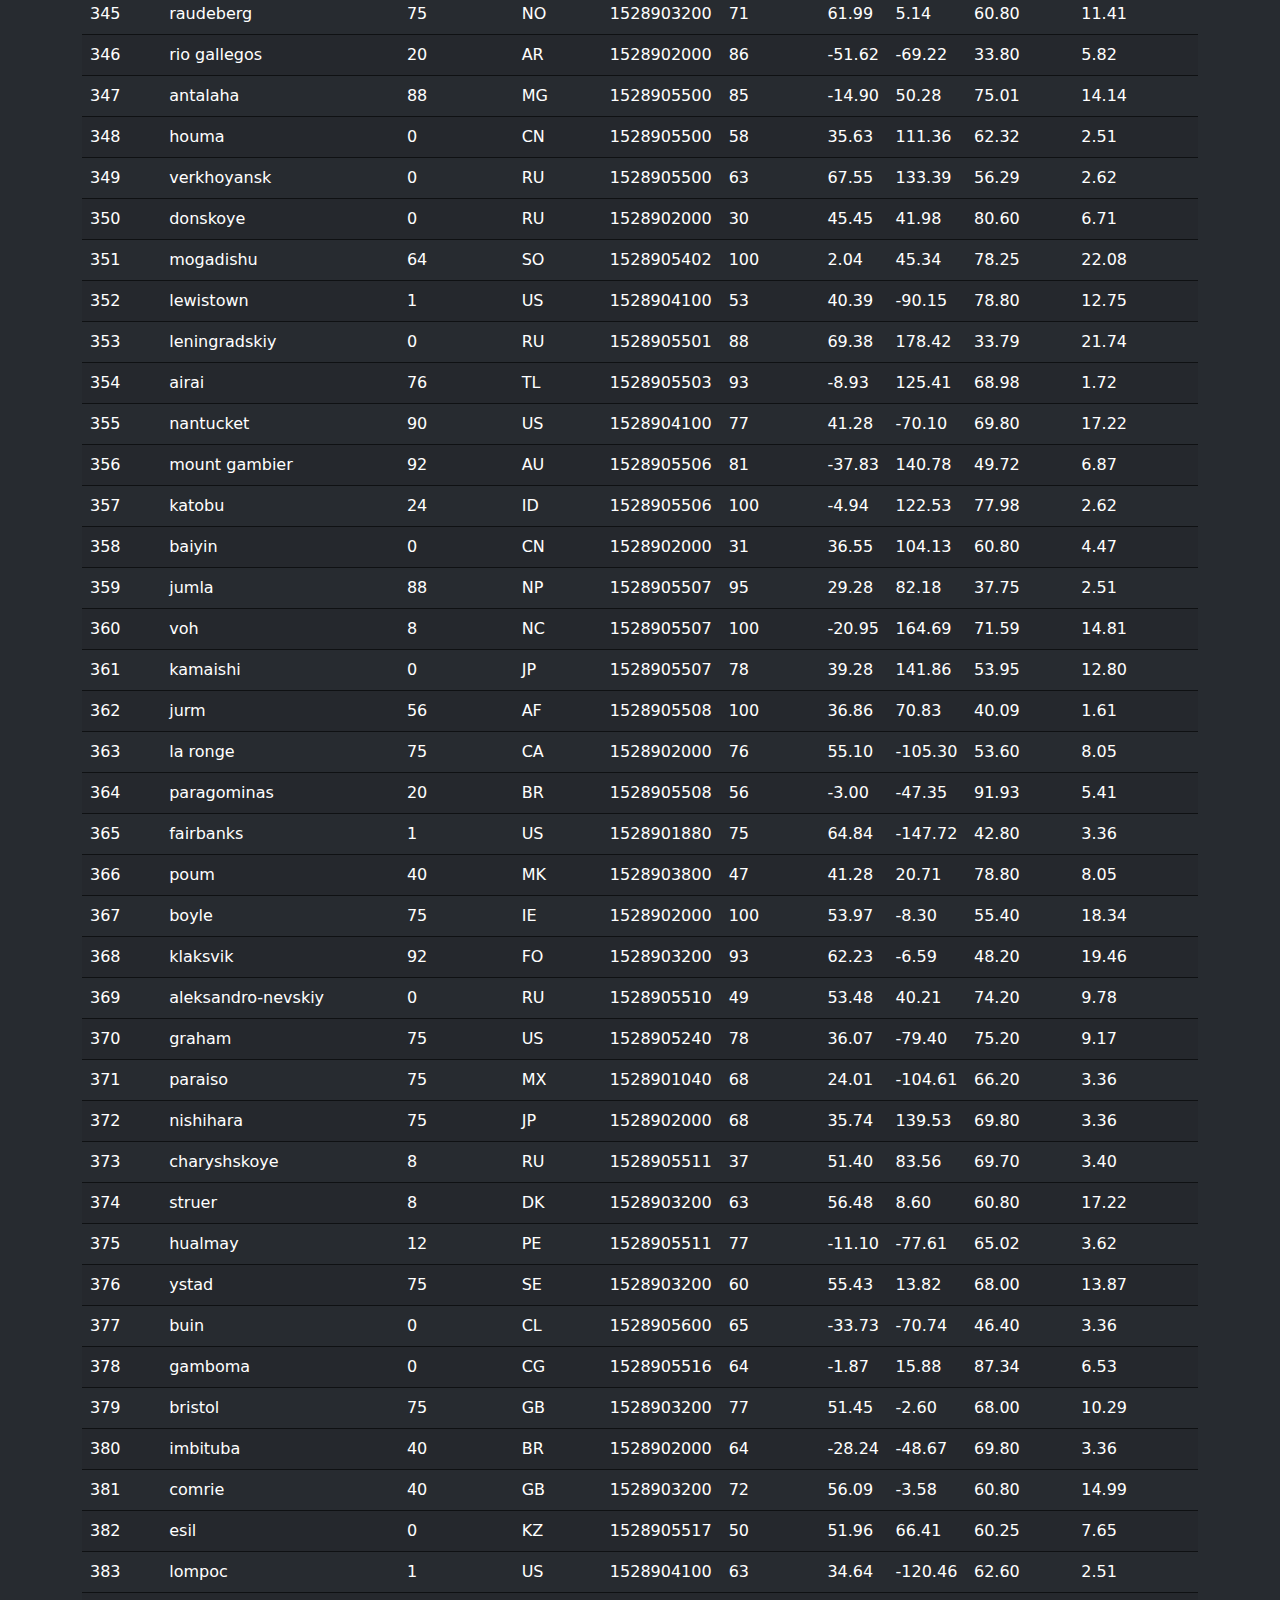
<file: data.html>
<!DOCTYPE html>
<html lang="en">
<head>
    <meta charset="UTF-8">
    <meta http-equiv="X-UA-Compatible" content="IE=edge">
    <meta name="viewport" content="width=device-width, initial-scale=1.0">
    <title>Reference Data</title>

    <!-- Bootstrap References -->
    <link rel="stylesheet" href="bootstrap.min.css">
    <!-- <link href="https://cdn.jsdelivr.net/npm/bootstrap@5.0.1/dist/css/bootstrap.min.css" rel="stylesheet" integrity="sha384-+0n0xVW2eSR5OomGNYDnhzAbDsOXxcvSN1TPprVMTNDbiYZCxYbOOl7+AMvyTG2x" crossorigin="anonymous"> -->
    <script src="https://cdn.jsdelivr.net/npm/bootstrap@5.0.1/dist/js/bootstrap.bundle.min.js" integrity="sha384-gtEjrD/SeCtmISkJkNUaaKMoLD0//ElJ19smozuHV6z3Iehds+3Ulb9Bn9Plx0x4" crossorigin="anonymous"></script>

    <link rel="stylesheet" href="style.css">
</head>
<body>
  <nav class="navbar navbar-expand-md">
      <div class="container-fluid">
        <a class="navbar-brand branded" href="index.html">LATITUDE</a>
        <button class="navbar-toggler custom-toggler" type="button" data-bs-toggle="collapse" data-bs-target="#navbarSupportedContent" aria-controls="navbarSupportedContent" aria-expanded="false" aria-label="Toggle navigation">
          <span class="navbar-toggler-icon"></span>
        </button>
        <div class="collapse navbar-collapse" id="navbarSupportedContent">
          <ul class="navbar-nav ms-auto mb-2 mb-lg-0">
              <li class="nav-item dropdown">
                  <a class="nav-link dropdown-toggle" href="#" id="navbarDropdown" role="button" data-bs-toggle="dropdown" aria-expanded="false">
                      Plots
                  </a>
                  <ul class="dropdown-menu" aria-labelledby="navbarDropdown">
                      <li><a class="dropdown-item" href="maxtemp.html">Max Temperature</a></li>
                      <li><a class="dropdown-item" href="humidity.html">Humidity</a></li>
                      <li><a class="dropdown-item" href="cloudiness.html">Cloudiness</a></li>
                      <li><a class="dropdown-item" href="windspeed.html">Wind Speed</a></li>
                      <!-- <li><hr class="dropdown-divider"></li>
                      <li><a class="dropdown-item" href="#">Something else here</a></li> -->
                  </ul>
              </li>
              <li class="nav-item">
                  <a class="nav-link active" aria-current="page" href="comparison.html">Comparison</a>
              </li>
              <li class="nav-item">
                  <a class="nav-link" href="data.html">Data</a>
              </li>
          </ul>
        </div>
      </div>
    </nav>
    <br>
    <div class="container">
      <p class="h4">Data</p>
      <hr>
      <p><small>The following table includes all of the data used for plotting during this project</small></p>
      <br>
      <table class="table table-striped table-hover">
        <thead>
          <tr>
            <th>City_ID</th>
            <th>City</th>
            <th>Cloudiness</th>
            <th>Country</th>
            <th>Date</th>
            <th>Humidity</th>
            <th>Lat</th>
            <th>Lng</th>
            <th>Max Temp</th>
            <th>Wind Speed</th>
          </tr>
        </thead>
        <tbody>
          <tr>
            <td>0</td>
            <td>jacareacanga</td>
            <td>0</td>
            <td>BR</td>
            <td>1528902000</td>
            <td>62</td>
            <td>-6.22</td>
            <td>-57.76</td>
            <td>89.60</td>
            <td>6.93</td>
          </tr>
          <tr>
            <td>1</td>
            <td>kaitangata</td>
            <td>100</td>
            <td>NZ</td>
            <td>1528905304</td>
            <td>94</td>
            <td>-46.28</td>
            <td>169.85</td>
            <td>42.61</td>
            <td>5.64</td>
          </tr>
          <tr>
            <td>2</td>
            <td>goulburn</td>
            <td>20</td>
            <td>AU</td>
            <td>1528905078</td>
            <td>91</td>
            <td>-34.75</td>
            <td>149.72</td>
            <td>44.32</td>
            <td>10.11</td>
          </tr>
          <tr>
            <td>3</td>
            <td>lata</td>
            <td>76</td>
            <td>IN</td>
            <td>1528905305</td>
            <td>89</td>
            <td>30.78</td>
            <td>78.62</td>
            <td>59.89</td>
            <td>0.94</td>
          </tr>
          <tr>
            <td>4</td>
            <td>chokurdakh</td>
            <td>0</td>
            <td>RU</td>
            <td>1528905306</td>
            <td>88</td>
            <td>70.62</td>
            <td>147.90</td>
            <td>32.17</td>
            <td>2.95</td>
          </tr>
          <tr>
            <td>5</td>
            <td>martyush</td>
            <td>92</td>
            <td>RU</td>
            <td>1528905306</td>
            <td>94</td>
            <td>56.40</td>
            <td>61.89</td>
            <td>55.03</td>
            <td>9.33</td>
          </tr>
          <tr>
            <td>6</td>
            <td>hobart</td>
            <td>20</td>
            <td>AU</td>
            <td>1528902000</td>
            <td>87</td>
            <td>-42.88</td>
            <td>147.33</td>
            <td>44.60</td>
            <td>8.05</td>
          </tr>
          <tr>
            <td>7</td>
            <td>broken hill</td>
            <td>0</td>
            <td>AU</td>
            <td>1528905311</td>
            <td>88</td>
            <td>-31.97</td>
            <td>141.45</td>
            <td>44.50</td>
            <td>7.31</td>
          </tr>
          <tr>
            <td>8</td>
            <td>harnosand</td>
            <td>0</td>
            <td>SE</td>
            <td>1528903200</td>
            <td>44</td>
            <td>62.63</td>
            <td>17.94</td>
            <td>60.80</td>
            <td>13.87</td>
          </tr>
          <tr>
            <td>9</td>
            <td>tuatapere</td>
            <td>0</td>
            <td>NZ</td>
            <td>1528905312</td>
            <td>100</td>
            <td>-46.13</td>
            <td>167.69</td>
            <td>38.92</td>
            <td>3.40</td>
          </tr>
          <tr>
            <td>10</td>
            <td>puerto ayora</td>
            <td>90</td>
            <td>EC</td>
            <td>1528902000</td>
            <td>69</td>
            <td>-0.74</td>
            <td>-90.35</td>
            <td>77.00</td>
            <td>13.87</td>
          </tr>
          <tr>
            <td>11</td>
            <td>havre-saint-pierre</td>
            <td>75</td>
            <td>CA</td>
            <td>1528902000</td>
            <td>58</td>
            <td>50.23</td>
            <td>-63.60</td>
            <td>53.60</td>
            <td>19.46</td>
          </tr>
          <tr>
            <td>12</td>
            <td>punta arenas</td>
            <td>0</td>
            <td>CL</td>
            <td>1528902000</td>
            <td>100</td>
            <td>-53.16</td>
            <td>-70.91</td>
            <td>35.60</td>
            <td>9.17</td>
          </tr>
          <tr>
            <td>13</td>
            <td>tasiilaq</td>
            <td>75</td>
            <td>GL</td>
            <td>1528901400</td>
            <td>60</td>
            <td>65.61</td>
            <td>-37.64</td>
            <td>39.20</td>
            <td>2.24</td>
          </tr>
          <tr>
            <td>14</td>
            <td>chapais</td>
            <td>40</td>
            <td>CA</td>
            <td>1528902000</td>
            <td>38</td>
            <td>49.78</td>
            <td>-74.86</td>
            <td>59.00</td>
            <td>10.29</td>
          </tr>
          <tr>
            <td>15</td>
            <td>avarua</td>
            <td>40</td>
            <td>CK</td>
            <td>1528902000</td>
            <td>56</td>
            <td>-21.21</td>
            <td>-159.78</td>
            <td>73.40</td>
            <td>10.29</td>
          </tr>
          <tr>
            <td>16</td>
            <td>hofn</td>
            <td>75</td>
            <td>IS</td>
            <td>1528902000</td>
            <td>87</td>
            <td>64.25</td>
            <td>-15.21</td>
            <td>51.80</td>
            <td>8.05</td>
          </tr>
          <tr>
            <td>17</td>
            <td>yukamenskoye</td>
            <td>92</td>
            <td>RU</td>
            <td>1528905315</td>
            <td>98</td>
            <td>57.89</td>
            <td>52.24</td>
            <td>56.65</td>
            <td>10.22</td>
          </tr>
          <tr>
            <td>18</td>
            <td>khandbari</td>
            <td>80</td>
            <td>NP</td>
            <td>1528905315</td>
            <td>67</td>
            <td>27.38</td>
            <td>87.21</td>
            <td>44.59</td>
            <td>1.39</td>
          </tr>
          <tr>
            <td>19</td>
            <td>bethel</td>
            <td>1</td>
            <td>US</td>
            <td>1528901580</td>
            <td>93</td>
            <td>60.79</td>
            <td>-161.76</td>
            <td>44.60</td>
            <td>8.05</td>
          </tr>
          <tr>
            <td>20</td>
            <td>ushuaia</td>
            <td>75</td>
            <td>AR</td>
            <td>1528902000</td>
            <td>64</td>
            <td>-54.81</td>
            <td>-68.31</td>
            <td>41.00</td>
            <td>3.36</td>
          </tr>
          <tr>
            <td>21</td>
            <td>east london</td>
            <td>0</td>
            <td>ZA</td>
            <td>1528902000</td>
            <td>37</td>
            <td>-33.02</td>
            <td>27.91</td>
            <td>69.80</td>
            <td>5.82</td>
          </tr>
          <tr>
            <td>22</td>
            <td>bluff</td>
            <td>76</td>
            <td>AU</td>
            <td>1528905321</td>
            <td>76</td>
            <td>-23.58</td>
            <td>149.07</td>
            <td>61.96</td>
            <td>4.74</td>
          </tr>
          <tr>
            <td>23</td>
            <td>mount isa</td>
            <td>75</td>
            <td>AU</td>
            <td>1528902000</td>
            <td>100</td>
            <td>-20.73</td>
            <td>139.49</td>
            <td>64.40</td>
            <td>3.29</td>
          </tr>
          <tr>
            <td>24</td>
            <td>pevek</td>
            <td>0</td>
            <td>RU</td>
            <td>1528905321</td>
            <td>71</td>
            <td>69.70</td>
            <td>170.27</td>
            <td>36.94</td>
            <td>6.98</td>
          </tr>
          <tr>
            <td>25</td>
            <td>gao</td>
            <td>24</td>
            <td>ML</td>
            <td>1528905321</td>
            <td>16</td>
            <td>16.28</td>
            <td>-0.04</td>
            <td>110.02</td>
            <td>4.97</td>
          </tr>
          <tr>
            <td>26</td>
            <td>cabo san lucas</td>
            <td>75</td>
            <td>MX</td>
            <td>1528901160</td>
            <td>74</td>
            <td>22.89</td>
            <td>-109.91</td>
            <td>84.20</td>
            <td>10.29</td>
          </tr>
          <tr>
            <td>27</td>
            <td>sao filipe</td>
            <td>0</td>
            <td>CV</td>
            <td>1528905323</td>
            <td>88</td>
            <td>14.90</td>
            <td>-24.50</td>
            <td>75.73</td>
            <td>13.02</td>
          </tr>
          <tr>
            <td>28</td>
            <td>tiksi</td>
            <td>44</td>
            <td>RU</td>
            <td>1528905298</td>
            <td>58</td>
            <td>71.64</td>
            <td>128.87</td>
            <td>57.73</td>
            <td>10.11</td>
          </tr>
          <tr>
            <td>29</td>
            <td>busselton</td>
            <td>92</td>
            <td>AU</td>
            <td>1528905323</td>
            <td>100</td>
            <td>-33.64</td>
            <td>115.35</td>
            <td>60.43</td>
            <td>10.56</td>
          </tr>
          <tr>
            <td>30</td>
            <td>alofi</td>
            <td>76</td>
            <td>NU</td>
            <td>1528902000</td>
            <td>88</td>
            <td>-19.06</td>
            <td>-169.92</td>
            <td>71.60</td>
            <td>3.36</td>
          </tr>
          <tr>
            <td>31</td>
            <td>ola</td>
            <td>75</td>
            <td>RU</td>
            <td>1528902000</td>
            <td>100</td>
            <td>59.58</td>
            <td>151.30</td>
            <td>42.80</td>
            <td>7.76</td>
          </tr>
          <tr>
            <td>32</td>
            <td>atar</td>
            <td>20</td>
            <td>MR</td>
            <td>1528902000</td>
            <td>19</td>
            <td>20.52</td>
            <td>-13.05</td>
            <td>91.40</td>
            <td>9.17</td>
          </tr>
          <tr>
            <td>33</td>
            <td>rikitea</td>
            <td>0</td>
            <td>PF</td>
            <td>1528905325</td>
            <td>100</td>
            <td>-23.12</td>
            <td>-134.97</td>
            <td>73.57</td>
            <td>8.66</td>
          </tr>
          <tr>
            <td>34</td>
            <td>hermanus</td>
            <td>0</td>
            <td>ZA</td>
            <td>1528905325</td>
            <td>24</td>
            <td>-34.42</td>
            <td>19.24</td>
            <td>77.17</td>
            <td>8.66</td>
          </tr>
          <tr>
            <td>35</td>
            <td>ponta delgada</td>
            <td>75</td>
            <td>PT</td>
            <td>1528903800</td>
            <td>88</td>
            <td>37.73</td>
            <td>-25.67</td>
            <td>71.60</td>
            <td>12.75</td>
          </tr>
          <tr>
            <td>36</td>
            <td>bambari</td>
            <td>24</td>
            <td>CF</td>
            <td>1528905326</td>
            <td>84</td>
            <td>5.77</td>
            <td>20.68</td>
            <td>81.85</td>
            <td>7.65</td>
          </tr>
          <tr>
            <td>37</td>
            <td>cap malheureux</td>
            <td>75</td>
            <td>MU</td>
            <td>1528902000</td>
            <td>69</td>
            <td>-19.98</td>
            <td>57.61</td>
            <td>75.20</td>
            <td>14.99</td>
          </tr>
          <tr>
            <td>38</td>
            <td>puerto escondido</td>
            <td>75</td>
            <td>MX</td>
            <td>1528901100</td>
            <td>65</td>
            <td>15.86</td>
            <td>-97.07</td>
            <td>80.60</td>
            <td>3.36</td>
          </tr>
          <tr>
            <td>39</td>
            <td>qaanaaq</td>
            <td>32</td>
            <td>GL</td>
            <td>1528905330</td>
            <td>100</td>
            <td>77.48</td>
            <td>-69.36</td>
            <td>31.45</td>
            <td>6.31</td>
          </tr>
          <tr>
            <td>40</td>
            <td>new norfolk</td>
            <td>20</td>
            <td>AU</td>
            <td>1528902000</td>
            <td>87</td>
            <td>-42.78</td>
            <td>147.06</td>
            <td>44.60</td>
            <td>8.05</td>
          </tr>
          <tr>
            <td>41</td>
            <td>najran</td>
            <td>40</td>
            <td>SA</td>
            <td>1528902000</td>
            <td>13</td>
            <td>17.54</td>
            <td>44.22</td>
            <td>98.60</td>
            <td>11.41</td>
          </tr>
          <tr>
            <td>42</td>
            <td>isla mujeres</td>
            <td>90</td>
            <td>MX</td>
            <td>1528904340</td>
            <td>100</td>
            <td>21.23</td>
            <td>-86.73</td>
            <td>75.20</td>
            <td>16.11</td>
          </tr>
          <tr>
            <td>43</td>
            <td>mar del plata</td>
            <td>0</td>
            <td>AR</td>
            <td>1528905297</td>
            <td>100</td>
            <td>-46.43</td>
            <td>-67.52</td>
            <td>32.53</td>
            <td>7.31</td>
          </tr>
          <tr>
            <td>44</td>
            <td>provideniya</td>
            <td>0</td>
            <td>RU</td>
            <td>1528905332</td>
            <td>91</td>
            <td>64.42</td>
            <td>-173.23</td>
            <td>40.63</td>
            <td>10.78</td>
          </tr>
          <tr>
            <td>45</td>
            <td>jamestown</td>
            <td>12</td>
            <td>AU</td>
            <td>1528905333</td>
            <td>88</td>
            <td>-33.21</td>
            <td>138.60</td>
            <td>43.15</td>
            <td>10.89</td>
          </tr>
          <tr>
            <td>46</td>
            <td>medicine hat</td>
            <td>20</td>
            <td>CA</td>
            <td>1528902000</td>
            <td>34</td>
            <td>50.04</td>
            <td>-110.68</td>
            <td>66.20</td>
            <td>14.99</td>
          </tr>
          <tr>
            <td>47</td>
            <td>katsuura</td>
            <td>8</td>
            <td>JP</td>
            <td>1528905334</td>
            <td>88</td>
            <td>33.93</td>
            <td>134.50</td>
            <td>62.05</td>
            <td>7.54</td>
          </tr>
          <tr>
            <td>48</td>
            <td>aklavik</td>
            <td>20</td>
            <td>CA</td>
            <td>1528902000</td>
            <td>53</td>
            <td>68.22</td>
            <td>-135.01</td>
            <td>51.80</td>
            <td>11.41</td>
          </tr>
          <tr>
            <td>49</td>
            <td>tuktoyaktuk</td>
            <td>20</td>
            <td>CA</td>
            <td>1528902000</td>
            <td>61</td>
            <td>69.44</td>
            <td>-133.03</td>
            <td>46.40</td>
            <td>6.93</td>
          </tr>
          <tr>
            <td>50</td>
            <td>kapaa</td>
            <td>90</td>
            <td>US</td>
            <td>1528901760</td>
            <td>88</td>
            <td>22.08</td>
            <td>-159.32</td>
            <td>75.20</td>
            <td>14.99</td>
          </tr>
          <tr>
            <td>51</td>
            <td>mildura</td>
            <td>0</td>
            <td>AU</td>
            <td>1528905300</td>
            <td>92</td>
            <td>-34.18</td>
            <td>142.16</td>
            <td>45.67</td>
            <td>9.66</td>
          </tr>
          <tr>
            <td>52</td>
            <td>souillac</td>
            <td>75</td>
            <td>FR</td>
            <td>1528903800</td>
            <td>49</td>
            <td>45.60</td>
            <td>-0.60</td>
            <td>73.40</td>
            <td>10.29</td>
          </tr>
          <tr>
            <td>53</td>
            <td>lorengau</td>
            <td>100</td>
            <td>PG</td>
            <td>1528905336</td>
            <td>100</td>
            <td>-2.02</td>
            <td>147.27</td>
            <td>80.59</td>
            <td>3.85</td>
          </tr>
          <tr>
            <td>54</td>
            <td>praia</td>
            <td>20</td>
            <td>BR</td>
            <td>1528902000</td>
            <td>47</td>
            <td>-20.25</td>
            <td>-43.81</td>
            <td>82.40</td>
            <td>3.36</td>
          </tr>
          <tr>
            <td>55</td>
            <td>port alfred</td>
            <td>0</td>
            <td>ZA</td>
            <td>1528905338</td>
            <td>50</td>
            <td>-33.59</td>
            <td>26.89</td>
            <td>76.54</td>
            <td>7.20</td>
          </tr>
          <tr>
            <td>56</td>
            <td>barranca</td>
            <td>0</td>
            <td>PE</td>
            <td>1528905339</td>
            <td>98</td>
            <td>-10.75</td>
            <td>-77.76</td>
            <td>61.87</td>
            <td>9.89</td>
          </tr>
          <tr>
            <td>57</td>
            <td>nome</td>
            <td>40</td>
            <td>US</td>
            <td>1528902900</td>
            <td>70</td>
            <td>30.04</td>
            <td>-94.42</td>
            <td>87.80</td>
            <td>3.36</td>
          </tr>
          <tr>
            <td>58</td>
            <td>matay</td>
            <td>0</td>
            <td>EG</td>
            <td>1528905339</td>
            <td>23</td>
            <td>28.42</td>
            <td>30.79</td>
            <td>97.69</td>
            <td>6.98</td>
          </tr>
          <tr>
            <td>59</td>
            <td>saskylakh</td>
            <td>48</td>
            <td>RU</td>
            <td>1528905339</td>
            <td>55</td>
            <td>71.97</td>
            <td>114.09</td>
            <td>59.53</td>
            <td>5.86</td>
          </tr>
          <tr>
            <td>60</td>
            <td>itarema</td>
            <td>0</td>
            <td>BR</td>
            <td>1528905340</td>
            <td>61</td>
            <td>-2.92</td>
            <td>-39.92</td>
            <td>88.33</td>
            <td>12.57</td>
          </tr>
          <tr>
            <td>61</td>
            <td>butaritari</td>
            <td>56</td>
            <td>KI</td>
            <td>1528905340</td>
            <td>100</td>
            <td>3.07</td>
            <td>172.79</td>
            <td>81.13</td>
            <td>7.31</td>
          </tr>
          <tr>
            <td>62</td>
            <td>peniche</td>
            <td>20</td>
            <td>PT</td>
            <td>1528903800</td>
            <td>64</td>
            <td>39.36</td>
            <td>-9.38</td>
            <td>75.20</td>
            <td>12.75</td>
          </tr>
          <tr>
            <td>63</td>
            <td>beloha</td>
            <td>0</td>
            <td>MG</td>
            <td>1528905340</td>
            <td>57</td>
            <td>-25.17</td>
            <td>45.06</td>
            <td>71.95</td>
            <td>16.37</td>
          </tr>
          <tr>
            <td>64</td>
            <td>anadyr</td>
            <td>0</td>
            <td>RU</td>
            <td>1528902000</td>
            <td>57</td>
            <td>64.73</td>
            <td>177.51</td>
            <td>48.20</td>
            <td>4.47</td>
          </tr>
          <tr>
            <td>65</td>
            <td>luderitz</td>
            <td>12</td>
            <td>NaN</td>
            <td>1528905342</td>
            <td>64</td>
            <td>-26.65</td>
            <td>15.16</td>
            <td>64.03</td>
            <td>17.38</td>
          </tr>
          <tr>
            <td>66</td>
            <td>rochester</td>
            <td>1</td>
            <td>US</td>
            <td>1528902960</td>
            <td>37</td>
            <td>44.02</td>
            <td>-92.46</td>
            <td>73.40</td>
            <td>6.93</td>
          </tr>
          <tr>
            <td>67</td>
            <td>bosaso</td>
            <td>0</td>
            <td>SO</td>
            <td>1528905347</td>
            <td>86</td>
            <td>11.28</td>
            <td>49.18</td>
            <td>89.77</td>
            <td>3.96</td>
          </tr>
          <tr>
            <td>68</td>
            <td>faanui</td>
            <td>0</td>
            <td>PF</td>
            <td>1528905347</td>
            <td>100</td>
            <td>-16.48</td>
            <td>-151.75</td>
            <td>79.96</td>
            <td>11.79</td>
          </tr>
          <tr>
            <td>69</td>
            <td>grindavik</td>
            <td>75</td>
            <td>IS</td>
            <td>1528902000</td>
            <td>70</td>
            <td>63.84</td>
            <td>-22.43</td>
            <td>48.20</td>
            <td>5.82</td>
          </tr>
          <tr>
            <td>70</td>
            <td>margate</td>
            <td>20</td>
            <td>AU</td>
            <td>1528902000</td>
            <td>87</td>
            <td>-43.03</td>
            <td>147.26</td>
            <td>44.60</td>
            <td>8.05</td>
          </tr>
          <tr>
            <td>71</td>
            <td>marsh harbour</td>
            <td>88</td>
            <td>BS</td>
            <td>1528905349</td>
            <td>95</td>
            <td>26.54</td>
            <td>-77.06</td>
            <td>82.39</td>
            <td>10.00</td>
          </tr>
          <tr>
            <td>72</td>
            <td>comodoro rivadavia</td>
            <td>40</td>
            <td>AR</td>
            <td>1528902000</td>
            <td>60</td>
            <td>-45.87</td>
            <td>-67.48</td>
            <td>42.80</td>
            <td>9.17</td>
          </tr>
          <tr>
            <td>73</td>
            <td>upernavik</td>
            <td>92</td>
            <td>GL</td>
            <td>1528905350</td>
            <td>100</td>
            <td>72.79</td>
            <td>-56.15</td>
            <td>29.29</td>
            <td>3.74</td>
          </tr>
          <tr>
            <td>74</td>
            <td>uige</td>
            <td>0</td>
            <td>AO</td>
            <td>1528905350</td>
            <td>29</td>
            <td>-7.61</td>
            <td>15.06</td>
            <td>86.80</td>
            <td>3.18</td>
          </tr>
          <tr>
            <td>75</td>
            <td>bredasdorp</td>
            <td>0</td>
            <td>ZA</td>
            <td>1528902000</td>
            <td>23</td>
            <td>-34.53</td>
            <td>20.04</td>
            <td>82.40</td>
            <td>5.82</td>
          </tr>
          <tr>
            <td>76</td>
            <td>bodden town</td>
            <td>40</td>
            <td>KY</td>
            <td>1528902000</td>
            <td>78</td>
            <td>19.28</td>
            <td>-81.25</td>
            <td>80.60</td>
            <td>16.11</td>
          </tr>
          <tr>
            <td>77</td>
            <td>guerrero negro</td>
            <td>44</td>
            <td>MX</td>
            <td>1528905350</td>
            <td>88</td>
            <td>27.97</td>
            <td>-114.04</td>
            <td>63.85</td>
            <td>3.74</td>
          </tr>
          <tr>
            <td>78</td>
            <td>bilma</td>
            <td>0</td>
            <td>NE</td>
            <td>1528905351</td>
            <td>12</td>
            <td>18.69</td>
            <td>12.92</td>
            <td>110.47</td>
            <td>4.63</td>
          </tr>
          <tr>
            <td>79</td>
            <td>carnarvon</td>
            <td>0</td>
            <td>ZA</td>
            <td>1528905351</td>
            <td>30</td>
            <td>-30.97</td>
            <td>22.13</td>
            <td>60.43</td>
            <td>14.25</td>
          </tr>
          <tr>
            <td>80</td>
            <td>ponta do sol</td>
            <td>12</td>
            <td>BR</td>
            <td>1528905352</td>
            <td>72</td>
            <td>-20.63</td>
            <td>-46.00</td>
            <td>78.25</td>
            <td>3.96</td>
          </tr>
          <tr>
            <td>81</td>
            <td>vila franca do campo</td>
            <td>75</td>
            <td>PT</td>
            <td>1528903800</td>
            <td>88</td>
            <td>37.72</td>
            <td>-25.43</td>
            <td>71.60</td>
            <td>12.75</td>
          </tr>
          <tr>
            <td>82</td>
            <td>puerto del rosario</td>
            <td>20</td>
            <td>ES</td>
            <td>1528903800</td>
            <td>60</td>
            <td>28.50</td>
            <td>-13.86</td>
            <td>73.40</td>
            <td>17.22</td>
          </tr>
          <tr>
            <td>83</td>
            <td>sitka</td>
            <td>20</td>
            <td>US</td>
            <td>1528905353</td>
            <td>92</td>
            <td>37.17</td>
            <td>-99.65</td>
            <td>74.02</td>
            <td>5.97</td>
          </tr>
          <tr>
            <td>84</td>
            <td>camacha</td>
            <td>75</td>
            <td>PT</td>
            <td>1528903800</td>
            <td>72</td>
            <td>33.08</td>
            <td>-16.33</td>
            <td>68.00</td>
            <td>16.11</td>
          </tr>
          <tr>
            <td>85</td>
            <td>saint-philippe</td>
            <td>1</td>
            <td>CA</td>
            <td>1528902900</td>
            <td>54</td>
            <td>45.36</td>
            <td>-73.48</td>
            <td>78.80</td>
            <td>11.41</td>
          </tr>
          <tr>
            <td>86</td>
            <td>port blair</td>
            <td>92</td>
            <td>IN</td>
            <td>1528905357</td>
            <td>97</td>
            <td>11.67</td>
            <td>92.75</td>
            <td>84.37</td>
            <td>25.10</td>
          </tr>
          <tr>
            <td>87</td>
            <td>albany</td>
            <td>90</td>
            <td>US</td>
            <td>1528903860</td>
            <td>68</td>
            <td>42.65</td>
            <td>-73.75</td>
            <td>69.80</td>
            <td>3.36</td>
          </tr>
          <tr>
            <td>88</td>
            <td>barrow</td>
            <td>88</td>
            <td>AR</td>
            <td>1528905182</td>
            <td>72</td>
            <td>-38.31</td>
            <td>-60.23</td>
            <td>50.26</td>
            <td>8.21</td>
          </tr>
          <tr>
            <td>89</td>
            <td>qorveh</td>
            <td>92</td>
            <td>IR</td>
            <td>1528905357</td>
            <td>22</td>
            <td>35.17</td>
            <td>47.80</td>
            <td>76.72</td>
            <td>3.18</td>
          </tr>
          <tr>
            <td>90</td>
            <td>san jeronimo</td>
            <td>90</td>
            <td>PE</td>
            <td>1528902000</td>
            <td>81</td>
            <td>-13.65</td>
            <td>-73.37</td>
            <td>46.40</td>
            <td>2.39</td>
          </tr>
          <tr>
            <td>91</td>
            <td>mataura</td>
            <td>24</td>
            <td>NZ</td>
            <td>1528905299</td>
            <td>79</td>
            <td>-46.19</td>
            <td>168.86</td>
            <td>25.69</td>
            <td>3.18</td>
          </tr>
          <tr>
            <td>92</td>
            <td>buala</td>
            <td>64</td>
            <td>SB</td>
            <td>1528905359</td>
            <td>100</td>
            <td>-8.15</td>
            <td>159.59</td>
            <td>78.70</td>
            <td>4.18</td>
          </tr>
          <tr>
            <td>93</td>
            <td>eyl</td>
            <td>20</td>
            <td>SO</td>
            <td>1528905359</td>
            <td>57</td>
            <td>7.98</td>
            <td>49.82</td>
            <td>86.62</td>
            <td>22.41</td>
          </tr>
          <tr>
            <td>94</td>
            <td>abu dhabi</td>
            <td>0</td>
            <td>AE</td>
            <td>1528902000</td>
            <td>29</td>
            <td>24.47</td>
            <td>54.37</td>
            <td>98.60</td>
            <td>16.11</td>
          </tr>
          <tr>
            <td>95</td>
            <td>tahe</td>
            <td>92</td>
            <td>CN</td>
            <td>1528905359</td>
            <td>98</td>
            <td>52.34</td>
            <td>124.71</td>
            <td>51.43</td>
            <td>2.17</td>
          </tr>
          <tr>
            <td>96</td>
            <td>chuy</td>
            <td>80</td>
            <td>UY</td>
            <td>1528905099</td>
            <td>93</td>
            <td>-33.69</td>
            <td>-53.46</td>
            <td>52.87</td>
            <td>28.90</td>
          </tr>
          <tr>
            <td>97</td>
            <td>dzerzhinskoye</td>
            <td>8</td>
            <td>RU</td>
            <td>1528905360</td>
            <td>69</td>
            <td>56.84</td>
            <td>95.22</td>
            <td>65.11</td>
            <td>3.85</td>
          </tr>
          <tr>
            <td>98</td>
            <td>vanavara</td>
            <td>0</td>
            <td>RU</td>
            <td>1528905360</td>
            <td>50</td>
            <td>60.35</td>
            <td>102.28</td>
            <td>64.21</td>
            <td>5.64</td>
          </tr>
          <tr>
            <td>99</td>
            <td>muros</td>
            <td>40</td>
            <td>ES</td>
            <td>1528903800</td>
            <td>72</td>
            <td>42.77</td>
            <td>-9.06</td>
            <td>66.20</td>
            <td>10.29</td>
          </tr>
          <tr>
            <td>100</td>
            <td>auchel</td>
            <td>0</td>
            <td>FR</td>
            <td>1528903800</td>
            <td>49</td>
            <td>50.51</td>
            <td>2.47</td>
            <td>68.00</td>
            <td>3.36</td>
          </tr>
          <tr>
            <td>101</td>
            <td>bubaque</td>
            <td>40</td>
            <td>GW</td>
            <td>1528902000</td>
            <td>55</td>
            <td>11.28</td>
            <td>-15.83</td>
            <td>91.40</td>
            <td>11.41</td>
          </tr>
          <tr>
            <td>102</td>
            <td>khatanga</td>
            <td>8</td>
            <td>RU</td>
            <td>1528905361</td>
            <td>65</td>
            <td>71.98</td>
            <td>102.47</td>
            <td>60.97</td>
            <td>4.63</td>
          </tr>
          <tr>
            <td>103</td>
            <td>los banos</td>
            <td>1</td>
            <td>US</td>
            <td>1528904100</td>
            <td>67</td>
            <td>37.06</td>
            <td>-120.85</td>
            <td>75.20</td>
            <td>4.74</td>
          </tr>
          <tr>
            <td>104</td>
            <td>labuhan</td>
            <td>12</td>
            <td>ID</td>
            <td>1528905361</td>
            <td>95</td>
            <td>-2.54</td>
            <td>115.51</td>
            <td>72.94</td>
            <td>1.83</td>
          </tr>
          <tr>
            <td>105</td>
            <td>saint-paul</td>
            <td>75</td>
            <td>FR</td>
            <td>1528903800</td>
            <td>56</td>
            <td>45.22</td>
            <td>1.90</td>
            <td>68.00</td>
            <td>14.99</td>
          </tr>
          <tr>
            <td>106</td>
            <td>petatlan</td>
            <td>90</td>
            <td>MX</td>
            <td>1528901220</td>
            <td>74</td>
            <td>17.52</td>
            <td>-101.27</td>
            <td>84.20</td>
            <td>1.83</td>
          </tr>
          <tr>
            <td>107</td>
            <td>baykit</td>
            <td>36</td>
            <td>RU</td>
            <td>1528905366</td>
            <td>68</td>
            <td>61.68</td>
            <td>96.39</td>
            <td>63.94</td>
            <td>4.29</td>
          </tr>
          <tr>
            <td>108</td>
            <td>dalby</td>
            <td>75</td>
            <td>AU</td>
            <td>1528902000</td>
            <td>93</td>
            <td>-27.18</td>
            <td>151.26</td>
            <td>53.60</td>
            <td>2.24</td>
          </tr>
          <tr>
            <td>109</td>
            <td>yellowknife</td>
            <td>90</td>
            <td>CA</td>
            <td>1528902540</td>
            <td>93</td>
            <td>62.45</td>
            <td>-114.38</td>
            <td>46.40</td>
            <td>8.05</td>
          </tr>
          <tr>
            <td>110</td>
            <td>hilo</td>
            <td>75</td>
            <td>US</td>
            <td>1528901580</td>
            <td>88</td>
            <td>19.71</td>
            <td>-155.08</td>
            <td>66.20</td>
            <td>5.82</td>
          </tr>
          <tr>
            <td>111</td>
            <td>turukhansk</td>
            <td>36</td>
            <td>RU</td>
            <td>1528905297</td>
            <td>76</td>
            <td>65.80</td>
            <td>87.96</td>
            <td>66.37</td>
            <td>6.42</td>
          </tr>
          <tr>
            <td>112</td>
            <td>dingle</td>
            <td>68</td>
            <td>PH</td>
            <td>1528905368</td>
            <td>82</td>
            <td>11.00</td>
            <td>122.67</td>
            <td>79.96</td>
            <td>8.21</td>
          </tr>
          <tr>
            <td>113</td>
            <td>dillon</td>
            <td>1</td>
            <td>US</td>
            <td>1528901580</td>
            <td>44</td>
            <td>45.22</td>
            <td>-112.64</td>
            <td>57.20</td>
            <td>5.82</td>
          </tr>
          <tr>
            <td>114</td>
            <td>labytnangi</td>
            <td>64</td>
            <td>RU</td>
            <td>1528905370</td>
            <td>75</td>
            <td>66.66</td>
            <td>66.39</td>
            <td>47.11</td>
            <td>17.49</td>
          </tr>
          <tr>
            <td>115</td>
            <td>gigmoto</td>
            <td>36</td>
            <td>PH</td>
            <td>1528905370</td>
            <td>98</td>
            <td>13.78</td>
            <td>124.39</td>
            <td>83.56</td>
            <td>17.60</td>
          </tr>
          <tr>
            <td>116</td>
            <td>nouakchott</td>
            <td>68</td>
            <td>MR</td>
            <td>1528905371</td>
            <td>76</td>
            <td>18.08</td>
            <td>-15.98</td>
            <td>76.72</td>
            <td>1.39</td>
          </tr>
          <tr>
            <td>117</td>
            <td>rumoi</td>
            <td>92</td>
            <td>JP</td>
            <td>1528905371</td>
            <td>100</td>
            <td>43.93</td>
            <td>141.67</td>
            <td>44.41</td>
            <td>8.10</td>
          </tr>
          <tr>
            <td>118</td>
            <td>dikson</td>
            <td>32</td>
            <td>RU</td>
            <td>1528905373</td>
            <td>100</td>
            <td>73.51</td>
            <td>80.55</td>
            <td>31.09</td>
            <td>13.13</td>
          </tr>
          <tr>
            <td>119</td>
            <td>chinsali</td>
            <td>0</td>
            <td>ZM</td>
            <td>1528905377</td>
            <td>36</td>
            <td>-10.55</td>
            <td>32.07</td>
            <td>73.39</td>
            <td>9.22</td>
          </tr>
          <tr>
            <td>120</td>
            <td>georgetown</td>
            <td>75</td>
            <td>GY</td>
            <td>1528902000</td>
            <td>78</td>
            <td>6.80</td>
            <td>-58.16</td>
            <td>82.40</td>
            <td>9.17</td>
          </tr>
          <tr>
            <td>121</td>
            <td>tooele</td>
            <td>1</td>
            <td>US</td>
            <td>1528902900</td>
            <td>35</td>
            <td>40.53</td>
            <td>-112.30</td>
            <td>73.40</td>
            <td>9.17</td>
          </tr>
          <tr>
            <td>122</td>
            <td>nikolskoye</td>
            <td>40</td>
            <td>RU</td>
            <td>1528902000</td>
            <td>41</td>
            <td>59.70</td>
            <td>30.79</td>
            <td>60.80</td>
            <td>4.47</td>
          </tr>
          <tr>
            <td>123</td>
            <td>bodo</td>
            <td>80</td>
            <td>CI</td>
            <td>1528905379</td>
            <td>66</td>
            <td>5.91</td>
            <td>-4.68</td>
            <td>87.70</td>
            <td>8.21</td>
          </tr>
          <tr>
            <td>124</td>
            <td>minador do negrao</td>
            <td>32</td>
            <td>BR</td>
            <td>1528905379</td>
            <td>80</td>
            <td>-9.31</td>
            <td>-36.86</td>
            <td>76.81</td>
            <td>13.24</td>
          </tr>
          <tr>
            <td>125</td>
            <td>sambava</td>
            <td>88</td>
            <td>MG</td>
            <td>1528905379</td>
            <td>100</td>
            <td>-14.27</td>
            <td>50.17</td>
            <td>77.35</td>
            <td>19.73</td>
          </tr>
          <tr>
            <td>126</td>
            <td>yerbogachen</td>
            <td>0</td>
            <td>RU</td>
            <td>1528905380</td>
            <td>44</td>
            <td>61.28</td>
            <td>108.01</td>
            <td>64.93</td>
            <td>7.43</td>
          </tr>
          <tr>
            <td>127</td>
            <td>kahului</td>
            <td>1</td>
            <td>US</td>
            <td>1528901760</td>
            <td>93</td>
            <td>20.89</td>
            <td>-156.47</td>
            <td>66.20</td>
            <td>3.36</td>
          </tr>
          <tr>
            <td>128</td>
            <td>clyde river</td>
            <td>75</td>
            <td>CA</td>
            <td>1528902660</td>
            <td>100</td>
            <td>70.47</td>
            <td>-68.59</td>
            <td>35.60</td>
            <td>21.92</td>
          </tr>
          <tr>
            <td>129</td>
            <td>ancud</td>
            <td>20</td>
            <td>CL</td>
            <td>1528905381</td>
            <td>90</td>
            <td>-41.87</td>
            <td>-73.83</td>
            <td>39.10</td>
            <td>2.73</td>
          </tr>
          <tr>
            <td>130</td>
            <td>beringovskiy</td>
            <td>0</td>
            <td>RU</td>
            <td>1528905381</td>
            <td>88</td>
            <td>63.05</td>
            <td>179.32</td>
            <td>39.37</td>
            <td>3.40</td>
          </tr>
          <tr>
            <td>131</td>
            <td>majene</td>
            <td>32</td>
            <td>ID</td>
            <td>1528905382</td>
            <td>100</td>
            <td>-3.54</td>
            <td>118.97</td>
            <td>81.85</td>
            <td>11.01</td>
          </tr>
          <tr>
            <td>132</td>
            <td>ahar</td>
            <td>36</td>
            <td>IR</td>
            <td>1528905382</td>
            <td>62</td>
            <td>38.48</td>
            <td>47.07</td>
            <td>62.77</td>
            <td>3.74</td>
          </tr>
          <tr>
            <td>133</td>
            <td>ilhabela</td>
            <td>80</td>
            <td>BR</td>
            <td>1528905382</td>
            <td>98</td>
            <td>-23.78</td>
            <td>-45.36</td>
            <td>72.85</td>
            <td>2.28</td>
          </tr>
          <tr>
            <td>134</td>
            <td>listvyagi</td>
            <td>0</td>
            <td>RU</td>
            <td>1528905382</td>
            <td>78</td>
            <td>53.68</td>
            <td>86.95</td>
            <td>65.11</td>
            <td>2.06</td>
          </tr>
          <tr>
            <td>135</td>
            <td>skjervoy</td>
            <td>40</td>
            <td>NO</td>
            <td>1528903200</td>
            <td>65</td>
            <td>70.03</td>
            <td>20.97</td>
            <td>44.60</td>
            <td>10.29</td>
          </tr>
          <tr>
            <td>136</td>
            <td>cape town</td>
            <td>0</td>
            <td>ZA</td>
            <td>1528902000</td>
            <td>35</td>
            <td>-33.93</td>
            <td>18.42</td>
            <td>73.40</td>
            <td>9.17</td>
          </tr>
          <tr>
            <td>137</td>
            <td>iqaluit</td>
            <td>90</td>
            <td>CA</td>
            <td>1528902000</td>
            <td>96</td>
            <td>63.75</td>
            <td>-68.52</td>
            <td>35.60</td>
            <td>20.80</td>
          </tr>
          <tr>
            <td>138</td>
            <td>fort-shevchenko</td>
            <td>0</td>
            <td>KZ</td>
            <td>1528905387</td>
            <td>59</td>
            <td>44.51</td>
            <td>50.26</td>
            <td>74.20</td>
            <td>3.62</td>
          </tr>
          <tr>
            <td>139</td>
            <td>severo-kurilsk</td>
            <td>92</td>
            <td>RU</td>
            <td>1528905387</td>
            <td>100</td>
            <td>50.68</td>
            <td>156.12</td>
            <td>38.02</td>
            <td>16.26</td>
          </tr>
          <tr>
            <td>140</td>
            <td>arraial do cabo</td>
            <td>0</td>
            <td>BR</td>
            <td>1528905600</td>
            <td>65</td>
            <td>-22.97</td>
            <td>-42.02</td>
            <td>80.60</td>
            <td>4.70</td>
          </tr>
          <tr>
            <td>141</td>
            <td>torbay</td>
            <td>90</td>
            <td>CA</td>
            <td>1528903560</td>
            <td>93</td>
            <td>47.66</td>
            <td>-52.73</td>
            <td>50.00</td>
            <td>19.46</td>
          </tr>
          <tr>
            <td>142</td>
            <td>ahipara</td>
            <td>88</td>
            <td>NZ</td>
            <td>1528905388</td>
            <td>91</td>
            <td>-35.17</td>
            <td>173.16</td>
            <td>56.65</td>
            <td>9.66</td>
          </tr>
          <tr>
            <td>143</td>
            <td>bandarbeyla</td>
            <td>0</td>
            <td>SO</td>
            <td>1528905389</td>
            <td>79</td>
            <td>9.49</td>
            <td>50.81</td>
            <td>79.15</td>
            <td>32.93</td>
          </tr>
          <tr>
            <td>144</td>
            <td>vuktyl</td>
            <td>92</td>
            <td>RU</td>
            <td>1528905389</td>
            <td>96</td>
            <td>63.86</td>
            <td>57.31</td>
            <td>52.60</td>
            <td>7.43</td>
          </tr>
          <tr>
            <td>145</td>
            <td>caravelas</td>
            <td>0</td>
            <td>BR</td>
            <td>1528905390</td>
            <td>98</td>
            <td>-17.73</td>
            <td>-39.27</td>
            <td>77.62</td>
            <td>10.45</td>
          </tr>
          <tr>
            <td>146</td>
            <td>waipawa</td>
            <td>92</td>
            <td>NZ</td>
            <td>1528905390</td>
            <td>94</td>
            <td>-39.94</td>
            <td>176.59</td>
            <td>50.89</td>
            <td>9.44</td>
          </tr>
          <tr>
            <td>147</td>
            <td>khomutovo</td>
            <td>0</td>
            <td>RU</td>
            <td>1528905390</td>
            <td>65</td>
            <td>52.85</td>
            <td>37.45</td>
            <td>72.31</td>
            <td>5.97</td>
          </tr>
          <tr>
            <td>148</td>
            <td>acajutla</td>
            <td>40</td>
            <td>SV</td>
            <td>1528901400</td>
            <td>79</td>
            <td>13.59</td>
            <td>-89.83</td>
            <td>84.20</td>
            <td>1.12</td>
          </tr>
          <tr>
            <td>149</td>
            <td>buritis</td>
            <td>0</td>
            <td>BR</td>
            <td>1528905391</td>
            <td>53</td>
            <td>-15.62</td>
            <td>-46.42</td>
            <td>83.74</td>
            <td>6.87</td>
          </tr>
          <tr>
            <td>150</td>
            <td>meulaboh</td>
            <td>48</td>
            <td>ID</td>
            <td>1528905392</td>
            <td>100</td>
            <td>4.14</td>
            <td>96.13</td>
            <td>82.03</td>
            <td>3.40</td>
          </tr>
          <tr>
            <td>151</td>
            <td>vaini</td>
            <td>100</td>
            <td>IN</td>
            <td>1528905392</td>
            <td>98</td>
            <td>15.34</td>
            <td>74.49</td>
            <td>70.42</td>
            <td>4.29</td>
          </tr>
          <tr>
            <td>152</td>
            <td>teya</td>
            <td>75</td>
            <td>MX</td>
            <td>1528901400</td>
            <td>66</td>
            <td>21.05</td>
            <td>-89.07</td>
            <td>86.00</td>
            <td>13.87</td>
          </tr>
          <tr>
            <td>153</td>
            <td>bambous virieux</td>
            <td>75</td>
            <td>MU</td>
            <td>1528902000</td>
            <td>69</td>
            <td>-20.34</td>
            <td>57.76</td>
            <td>75.20</td>
            <td>14.99</td>
          </tr>
          <tr>
            <td>154</td>
            <td>zaragoza</td>
            <td>20</td>
            <td>ES</td>
            <td>1528903800</td>
            <td>49</td>
            <td>41.65</td>
            <td>-0.88</td>
            <td>77.00</td>
            <td>28.86</td>
          </tr>
          <tr>
            <td>155</td>
            <td>thompson</td>
            <td>75</td>
            <td>CA</td>
            <td>1528902600</td>
            <td>76</td>
            <td>55.74</td>
            <td>-97.86</td>
            <td>57.20</td>
            <td>3.36</td>
          </tr>
          <tr>
            <td>156</td>
            <td>kodiak</td>
            <td>1</td>
            <td>US</td>
            <td>1528901580</td>
            <td>50</td>
            <td>39.95</td>
            <td>-94.76</td>
            <td>75.20</td>
            <td>13.87</td>
          </tr>
          <tr>
            <td>157</td>
            <td>nsanje</td>
            <td>92</td>
            <td>MZ</td>
            <td>1528905397</td>
            <td>84</td>
            <td>-16.92</td>
            <td>35.26</td>
            <td>70.33</td>
            <td>4.18</td>
          </tr>
          <tr>
            <td>158</td>
            <td>the pas</td>
            <td>1</td>
            <td>CA</td>
            <td>1528902000</td>
            <td>63</td>
            <td>53.82</td>
            <td>-101.24</td>
            <td>60.80</td>
            <td>10.29</td>
          </tr>
          <tr>
            <td>159</td>
            <td>masalli</td>
            <td>12</td>
            <td>KR</td>
            <td>1528902000</td>
            <td>77</td>
            <td>34.80</td>
            <td>126.66</td>
            <td>68.00</td>
            <td>9.17</td>
          </tr>
          <tr>
            <td>160</td>
            <td>talnakh</td>
            <td>20</td>
            <td>RU</td>
            <td>1528905398</td>
            <td>100</td>
            <td>69.49</td>
            <td>88.39</td>
            <td>42.79</td>
            <td>3.18</td>
          </tr>
          <tr>
            <td>161</td>
            <td>ilulissat</td>
            <td>90</td>
            <td>GL</td>
            <td>1528901400</td>
            <td>97</td>
            <td>69.22</td>
            <td>-51.10</td>
            <td>32.00</td>
            <td>4.70</td>
          </tr>
          <tr>
            <td>162</td>
            <td>vallenar</td>
            <td>0</td>
            <td>CL</td>
            <td>1528905399</td>
            <td>56</td>
            <td>-28.58</td>
            <td>-70.76</td>
            <td>54.40</td>
            <td>1.28</td>
          </tr>
          <tr>
            <td>163</td>
            <td>cap-aux-meules</td>
            <td>40</td>
            <td>CA</td>
            <td>1528902000</td>
            <td>62</td>
            <td>47.38</td>
            <td>-61.86</td>
            <td>51.80</td>
            <td>20.80</td>
          </tr>
          <tr>
            <td>164</td>
            <td>san quintin</td>
            <td>90</td>
            <td>PH</td>
            <td>1528902000</td>
            <td>100</td>
            <td>17.54</td>
            <td>120.52</td>
            <td>77.00</td>
            <td>13.87</td>
          </tr>
          <tr>
            <td>165</td>
            <td>victoria</td>
            <td>75</td>
            <td>BN</td>
            <td>1528902000</td>
            <td>94</td>
            <td>5.28</td>
            <td>115.24</td>
            <td>80.60</td>
            <td>1.12</td>
          </tr>
          <tr>
            <td>166</td>
            <td>okhotsk</td>
            <td>12</td>
            <td>RU</td>
            <td>1528905400</td>
            <td>100</td>
            <td>59.36</td>
            <td>143.24</td>
            <td>38.02</td>
            <td>2.17</td>
          </tr>
          <tr>
            <td>167</td>
            <td>bonavista</td>
            <td>92</td>
            <td>CA</td>
            <td>1528905401</td>
            <td>82</td>
            <td>48.65</td>
            <td>-53.11</td>
            <td>46.57</td>
            <td>22.97</td>
          </tr>
          <tr>
            <td>168</td>
            <td>manokwari</td>
            <td>80</td>
            <td>ID</td>
            <td>1528905401</td>
            <td>100</td>
            <td>-0.87</td>
            <td>134.08</td>
            <td>78.07</td>
            <td>8.10</td>
          </tr>
          <tr>
            <td>169</td>
            <td>lebu</td>
            <td>92</td>
            <td>ET</td>
            <td>1528905404</td>
            <td>100</td>
            <td>8.96</td>
            <td>38.73</td>
            <td>55.30</td>
            <td>0.72</td>
          </tr>
          <tr>
            <td>170</td>
            <td>qostanay</td>
            <td>75</td>
            <td>KZ</td>
            <td>1528902000</td>
            <td>54</td>
            <td>53.17</td>
            <td>63.58</td>
            <td>59.00</td>
            <td>6.71</td>
          </tr>
          <tr>
            <td>171</td>
            <td>victor harbor</td>
            <td>75</td>
            <td>AU</td>
            <td>1528902000</td>
            <td>82</td>
            <td>-35.55</td>
            <td>138.62</td>
            <td>55.40</td>
            <td>17.22</td>
          </tr>
          <tr>
            <td>172</td>
            <td>kamenka</td>
            <td>12</td>
            <td>RU</td>
            <td>1528905405</td>
            <td>98</td>
            <td>53.19</td>
            <td>44.05</td>
            <td>61.60</td>
            <td>9.44</td>
          </tr>
          <tr>
            <td>173</td>
            <td>cherskiy</td>
            <td>8</td>
            <td>RU</td>
            <td>1528905405</td>
            <td>48</td>
            <td>68.75</td>
            <td>161.30</td>
            <td>55.21</td>
            <td>3.18</td>
          </tr>
          <tr>
            <td>174</td>
            <td>kimbe</td>
            <td>92</td>
            <td>PG</td>
            <td>1528905405</td>
            <td>100</td>
            <td>-5.56</td>
            <td>150.15</td>
            <td>78.43</td>
            <td>6.64</td>
          </tr>
          <tr>
            <td>175</td>
            <td>guba</td>
            <td>75</td>
            <td>PH</td>
            <td>1528902000</td>
            <td>74</td>
            <td>10.43</td>
            <td>123.89</td>
            <td>84.20</td>
            <td>8.05</td>
          </tr>
          <tr>
            <td>176</td>
            <td>inuvik</td>
            <td>40</td>
            <td>CA</td>
            <td>1528902000</td>
            <td>53</td>
            <td>68.36</td>
            <td>-133.71</td>
            <td>51.80</td>
            <td>3.36</td>
          </tr>
          <tr>
            <td>177</td>
            <td>jiazi</td>
            <td>20</td>
            <td>CN</td>
            <td>1528902000</td>
            <td>78</td>
            <td>19.61</td>
            <td>110.49</td>
            <td>82.40</td>
            <td>4.47</td>
          </tr>
          <tr>
            <td>178</td>
            <td>namatanai</td>
            <td>76</td>
            <td>PG</td>
            <td>1528905407</td>
            <td>100</td>
            <td>-3.66</td>
            <td>152.44</td>
            <td>78.07</td>
            <td>11.68</td>
          </tr>
          <tr>
            <td>179</td>
            <td>port elizabeth</td>
            <td>90</td>
            <td>US</td>
            <td>1528903500</td>
            <td>83</td>
            <td>39.31</td>
            <td>-74.98</td>
            <td>75.20</td>
            <td>9.17</td>
          </tr>
          <tr>
            <td>180</td>
            <td>chilca</td>
            <td>75</td>
            <td>PE</td>
            <td>1528903800</td>
            <td>47</td>
            <td>-13.22</td>
            <td>-72.34</td>
            <td>55.40</td>
            <td>3.36</td>
          </tr>
          <tr>
            <td>181</td>
            <td>tual</td>
            <td>68</td>
            <td>ID</td>
            <td>1528905408</td>
            <td>100</td>
            <td>-5.67</td>
            <td>132.75</td>
            <td>79.78</td>
            <td>12.12</td>
          </tr>
          <tr>
            <td>182</td>
            <td>puerto colombia</td>
            <td>40</td>
            <td>CO</td>
            <td>1528902000</td>
            <td>74</td>
            <td>10.99</td>
            <td>-74.96</td>
            <td>87.80</td>
            <td>6.93</td>
          </tr>
          <tr>
            <td>183</td>
            <td>muzhi</td>
            <td>0</td>
            <td>RU</td>
            <td>1528905409</td>
            <td>63</td>
            <td>65.40</td>
            <td>64.70</td>
            <td>55.57</td>
            <td>10.67</td>
          </tr>
          <tr>
            <td>184</td>
            <td>tabuk</td>
            <td>92</td>
            <td>PH</td>
            <td>1528905413</td>
            <td>86</td>
            <td>17.41</td>
            <td>121.44</td>
            <td>72.40</td>
            <td>1.83</td>
          </tr>
          <tr>
            <td>185</td>
            <td>palauig</td>
            <td>92</td>
            <td>PH</td>
            <td>1528905413</td>
            <td>100</td>
            <td>15.44</td>
            <td>119.90</td>
            <td>74.11</td>
            <td>10.67</td>
          </tr>
          <tr>
            <td>186</td>
            <td>komsomolskiy</td>
            <td>0</td>
            <td>RU</td>
            <td>1528905413</td>
            <td>84</td>
            <td>67.55</td>
            <td>63.78</td>
            <td>37.39</td>
            <td>9.22</td>
          </tr>
          <tr>
            <td>187</td>
            <td>atuona</td>
            <td>44</td>
            <td>PF</td>
            <td>1528905298</td>
            <td>100</td>
            <td>-9.80</td>
            <td>-139.03</td>
            <td>79.60</td>
            <td>12.91</td>
          </tr>
          <tr>
            <td>188</td>
            <td>sinnamary</td>
            <td>92</td>
            <td>GF</td>
            <td>1528905414</td>
            <td>100</td>
            <td>5.38</td>
            <td>-52.96</td>
            <td>75.19</td>
            <td>3.40</td>
          </tr>
          <tr>
            <td>189</td>
            <td>kavieng</td>
            <td>92</td>
            <td>PG</td>
            <td>1528905414</td>
            <td>100</td>
            <td>-2.57</td>
            <td>150.80</td>
            <td>78.97</td>
            <td>5.41</td>
          </tr>
          <tr>
            <td>190</td>
            <td>moron</td>
            <td>0</td>
            <td>VE</td>
            <td>1528905415</td>
            <td>70</td>
            <td>10.49</td>
            <td>-68.20</td>
            <td>81.67</td>
            <td>3.06</td>
          </tr>
          <tr>
            <td>191</td>
            <td>fortuna</td>
            <td>20</td>
            <td>ES</td>
            <td>1528903800</td>
            <td>64</td>
            <td>38.18</td>
            <td>-1.13</td>
            <td>86.00</td>
            <td>12.75</td>
          </tr>
          <tr>
            <td>192</td>
            <td>pangnirtung</td>
            <td>90</td>
            <td>CA</td>
            <td>1528902000</td>
            <td>93</td>
            <td>66.15</td>
            <td>-65.72</td>
            <td>35.60</td>
            <td>4.70</td>
          </tr>
          <tr>
            <td>193</td>
            <td>paamiut</td>
            <td>68</td>
            <td>GL</td>
            <td>1528905416</td>
            <td>100</td>
            <td>61.99</td>
            <td>-49.67</td>
            <td>35.32</td>
            <td>12.46</td>
          </tr>
          <tr>
            <td>194</td>
            <td>juegang</td>
            <td>36</td>
            <td>CN</td>
            <td>1528905417</td>
            <td>76</td>
            <td>32.31</td>
            <td>121.18</td>
            <td>75.28</td>
            <td>16.60</td>
          </tr>
          <tr>
            <td>195</td>
            <td>kiama</td>
            <td>0</td>
            <td>AU</td>
            <td>1528905418</td>
            <td>86</td>
            <td>-34.67</td>
            <td>150.86</td>
            <td>50.44</td>
            <td>6.87</td>
          </tr>
          <tr>
            <td>196</td>
            <td>yamada</td>
            <td>20</td>
            <td>JP</td>
            <td>1528902000</td>
            <td>72</td>
            <td>36.58</td>
            <td>137.08</td>
            <td>60.80</td>
            <td>14.99</td>
          </tr>
          <tr>
            <td>197</td>
            <td>russell</td>
            <td>0</td>
            <td>AR</td>
            <td>1528902000</td>
            <td>48</td>
            <td>-33.01</td>
            <td>-68.80</td>
            <td>42.80</td>
            <td>3.36</td>
          </tr>
          <tr>
            <td>198</td>
            <td>port hawkesbury</td>
            <td>1</td>
            <td>CA</td>
            <td>1528902000</td>
            <td>63</td>
            <td>45.62</td>
            <td>-61.36</td>
            <td>64.40</td>
            <td>16.11</td>
          </tr>
          <tr>
            <td>199</td>
            <td>naze</td>
            <td>75</td>
            <td>NG</td>
            <td>1528902000</td>
            <td>62</td>
            <td>5.43</td>
            <td>7.07</td>
            <td>89.60</td>
            <td>9.17</td>
          </tr>
          <tr>
            <td>200</td>
            <td>namibe</td>
            <td>0</td>
            <td>AO</td>
            <td>1528905419</td>
            <td>89</td>
            <td>-15.19</td>
            <td>12.15</td>
            <td>74.02</td>
            <td>17.49</td>
          </tr>
          <tr>
            <td>201</td>
            <td>lodja</td>
            <td>0</td>
            <td>CD</td>
            <td>1528905419</td>
            <td>20</td>
            <td>-3.52</td>
            <td>23.60</td>
            <td>94.36</td>
            <td>4.97</td>
          </tr>
          <tr>
            <td>202</td>
            <td>basco</td>
            <td>1</td>
            <td>US</td>
            <td>1528904100</td>
            <td>44</td>
            <td>40.33</td>
            <td>-91.20</td>
            <td>77.00</td>
            <td>13.87</td>
          </tr>
          <tr>
            <td>203</td>
            <td>suleja</td>
            <td>20</td>
            <td>NG</td>
            <td>1528905420</td>
            <td>74</td>
            <td>9.18</td>
            <td>7.18</td>
            <td>87.34</td>
            <td>2.95</td>
          </tr>
          <tr>
            <td>204</td>
            <td>tazovskiy</td>
            <td>12</td>
            <td>RU</td>
            <td>1528905420</td>
            <td>60</td>
            <td>67.47</td>
            <td>78.70</td>
            <td>67.72</td>
            <td>14.81</td>
          </tr>
          <tr>
            <td>205</td>
            <td>waterloo</td>
            <td>75</td>
            <td>CA</td>
            <td>1528902000</td>
            <td>78</td>
            <td>43.47</td>
            <td>-80.52</td>
            <td>75.20</td>
            <td>12.75</td>
          </tr>
          <tr>
            <td>206</td>
            <td>kruisfontein</td>
            <td>0</td>
            <td>ZA</td>
            <td>1528905421</td>
            <td>47</td>
            <td>-34.00</td>
            <td>24.73</td>
            <td>75.82</td>
            <td>8.43</td>
          </tr>
          <tr>
            <td>207</td>
            <td>hithadhoo</td>
            <td>12</td>
            <td>MV</td>
            <td>1528905421</td>
            <td>100</td>
            <td>-0.60</td>
            <td>73.08</td>
            <td>83.65</td>
            <td>6.42</td>
          </tr>
          <tr>
            <td>208</td>
            <td>aqtobe</td>
            <td>0</td>
            <td>KZ</td>
            <td>1528902000</td>
            <td>24</td>
            <td>50.28</td>
            <td>57.21</td>
            <td>71.60</td>
            <td>6.71</td>
          </tr>
          <tr>
            <td>209</td>
            <td>trinidad</td>
            <td>75</td>
            <td>UY</td>
            <td>1528902000</td>
            <td>76</td>
            <td>-33.52</td>
            <td>-56.90</td>
            <td>50.00</td>
            <td>17.22</td>
          </tr>
          <tr>
            <td>210</td>
            <td>jasper</td>
            <td>12</td>
            <td>US</td>
            <td>1528904100</td>
            <td>83</td>
            <td>33.83</td>
            <td>-87.28</td>
            <td>78.80</td>
            <td>5.19</td>
          </tr>
          <tr>
            <td>211</td>
            <td>tempio pausania</td>
            <td>40</td>
            <td>IT</td>
            <td>1528903800</td>
            <td>77</td>
            <td>40.90</td>
            <td>9.10</td>
            <td>69.80</td>
            <td>11.41</td>
          </tr>
          <tr>
            <td>212</td>
            <td>kununurra</td>
            <td>75</td>
            <td>AU</td>
            <td>1528902000</td>
            <td>73</td>
            <td>-15.77</td>
            <td>128.74</td>
            <td>73.40</td>
            <td>5.82</td>
          </tr>
          <tr>
            <td>213</td>
            <td>zhob</td>
            <td>0</td>
            <td>PK</td>
            <td>1528905423</td>
            <td>10</td>
            <td>31.34</td>
            <td>69.45</td>
            <td>80.95</td>
            <td>5.64</td>
          </tr>
          <tr>
            <td>214</td>
            <td>los llanos de aridane</td>
            <td>20</td>
            <td>ES</td>
            <td>1528903800</td>
            <td>60</td>
            <td>28.66</td>
            <td>-17.92</td>
            <td>73.40</td>
            <td>12.75</td>
          </tr>
          <tr>
            <td>215</td>
            <td>nohar</td>
            <td>0</td>
            <td>IN</td>
            <td>1528905423</td>
            <td>22</td>
            <td>29.18</td>
            <td>74.77</td>
            <td>98.50</td>
            <td>9.55</td>
          </tr>
          <tr>
            <td>216</td>
            <td>sainte-suzanne</td>
            <td>76</td>
            <td>CH</td>
            <td>1528903800</td>
            <td>48</td>
            <td>47.51</td>
            <td>6.77</td>
            <td>66.20</td>
            <td>10.29</td>
          </tr>
          <tr>
            <td>217</td>
            <td>crotone</td>
            <td>0</td>
            <td>IT</td>
            <td>1528901400</td>
            <td>42</td>
            <td>39.09</td>
            <td>17.12</td>
            <td>82.40</td>
            <td>23.04</td>
          </tr>
          <tr>
            <td>218</td>
            <td>gambela</td>
            <td>92</td>
            <td>ET</td>
            <td>1528905424</td>
            <td>94</td>
            <td>8.25</td>
            <td>34.59</td>
            <td>68.62</td>
            <td>2.95</td>
          </tr>
          <tr>
            <td>219</td>
            <td>kavaratti</td>
            <td>80</td>
            <td>IN</td>
            <td>1528905424</td>
            <td>100</td>
            <td>10.57</td>
            <td>72.64</td>
            <td>81.67</td>
            <td>22.64</td>
          </tr>
          <tr>
            <td>220</td>
            <td>ust-ilimsk</td>
            <td>12</td>
            <td>RU</td>
            <td>1528905425</td>
            <td>87</td>
            <td>57.96</td>
            <td>102.73</td>
            <td>60.61</td>
            <td>1.95</td>
          </tr>
          <tr>
            <td>221</td>
            <td>leo</td>
            <td>0</td>
            <td>BF</td>
            <td>1528905429</td>
            <td>66</td>
            <td>11.10</td>
            <td>-2.10</td>
            <td>94.72</td>
            <td>4.63</td>
          </tr>
          <tr>
            <td>222</td>
            <td>totolapan</td>
            <td>75</td>
            <td>MX</td>
            <td>1528902840</td>
            <td>77</td>
            <td>18.99</td>
            <td>-98.92</td>
            <td>59.00</td>
            <td>5.82</td>
          </tr>
          <tr>
            <td>223</td>
            <td>funtua</td>
            <td>44</td>
            <td>NG</td>
            <td>1528905429</td>
            <td>50</td>
            <td>11.52</td>
            <td>7.31</td>
            <td>90.67</td>
            <td>2.17</td>
          </tr>
          <tr>
            <td>224</td>
            <td>salalah</td>
            <td>75</td>
            <td>OM</td>
            <td>1528901400</td>
            <td>89</td>
            <td>17.01</td>
            <td>54.10</td>
            <td>84.20</td>
            <td>10.29</td>
          </tr>
          <tr>
            <td>225</td>
            <td>burnie</td>
            <td>92</td>
            <td>AU</td>
            <td>1528905430</td>
            <td>100</td>
            <td>-41.05</td>
            <td>145.91</td>
            <td>51.88</td>
            <td>21.07</td>
          </tr>
          <tr>
            <td>226</td>
            <td>boulder city</td>
            <td>1</td>
            <td>US</td>
            <td>1528902900</td>
            <td>11</td>
            <td>35.98</td>
            <td>-114.83</td>
            <td>89.60</td>
            <td>3.51</td>
          </tr>
          <tr>
            <td>227</td>
            <td>massakory</td>
            <td>0</td>
            <td>TD</td>
            <td>1528905431</td>
            <td>46</td>
            <td>13.00</td>
            <td>15.73</td>
            <td>100.21</td>
            <td>6.98</td>
          </tr>
          <tr>
            <td>228</td>
            <td>arlit</td>
            <td>0</td>
            <td>NE</td>
            <td>1528905432</td>
            <td>14</td>
            <td>18.74</td>
            <td>7.39</td>
            <td>110.92</td>
            <td>4.74</td>
          </tr>
          <tr>
            <td>229</td>
            <td>zhigansk</td>
            <td>0</td>
            <td>RU</td>
            <td>1528905432</td>
            <td>56</td>
            <td>66.77</td>
            <td>123.37</td>
            <td>56.83</td>
            <td>4.97</td>
          </tr>
          <tr>
            <td>230</td>
            <td>florianopolis</td>
            <td>40</td>
            <td>BR</td>
            <td>1528902000</td>
            <td>64</td>
            <td>-27.60</td>
            <td>-48.55</td>
            <td>69.80</td>
            <td>3.36</td>
          </tr>
          <tr>
            <td>231</td>
            <td>lavrentiya</td>
            <td>0</td>
            <td>RU</td>
            <td>1528905432</td>
            <td>76</td>
            <td>65.58</td>
            <td>-170.99</td>
            <td>35.95</td>
            <td>8.43</td>
          </tr>
          <tr>
            <td>232</td>
            <td>bluefield</td>
            <td>90</td>
            <td>US</td>
            <td>1528902900</td>
            <td>78</td>
            <td>37.27</td>
            <td>-81.22</td>
            <td>78.80</td>
            <td>11.41</td>
          </tr>
          <tr>
            <td>233</td>
            <td>te anau</td>
            <td>8</td>
            <td>NZ</td>
            <td>1528905433</td>
            <td>80</td>
            <td>-45.41</td>
            <td>167.72</td>
            <td>27.22</td>
            <td>2.84</td>
          </tr>
          <tr>
            <td>234</td>
            <td>marawi</td>
            <td>44</td>
            <td>PH</td>
            <td>1528905433</td>
            <td>99</td>
            <td>8.00</td>
            <td>124.29</td>
            <td>66.73</td>
            <td>2.28</td>
          </tr>
          <tr>
            <td>235</td>
            <td>amapa</td>
            <td>75</td>
            <td>HN</td>
            <td>1528905600</td>
            <td>83</td>
            <td>15.09</td>
            <td>-87.97</td>
            <td>84.20</td>
            <td>4.70</td>
          </tr>
          <tr>
            <td>236</td>
            <td>palmer</td>
            <td>75</td>
            <td>AU</td>
            <td>1528902000</td>
            <td>82</td>
            <td>-34.85</td>
            <td>139.16</td>
            <td>55.40</td>
            <td>17.22</td>
          </tr>
          <tr>
            <td>237</td>
            <td>cidreira</td>
            <td>0</td>
            <td>BR</td>
            <td>1528905434</td>
            <td>81</td>
            <td>-30.17</td>
            <td>-50.22</td>
            <td>51.97</td>
            <td>26.33</td>
          </tr>
          <tr>
            <td>238</td>
            <td>saint-pierre</td>
            <td>90</td>
            <td>FR</td>
            <td>1528903800</td>
            <td>67</td>
            <td>48.95</td>
            <td>4.24</td>
            <td>66.20</td>
            <td>12.75</td>
          </tr>
          <tr>
            <td>239</td>
            <td>aykhal</td>
            <td>32</td>
            <td>RU</td>
            <td>1528905439</td>
            <td>57</td>
            <td>65.95</td>
            <td>111.51</td>
            <td>62.23</td>
            <td>4.74</td>
          </tr>
          <tr>
            <td>240</td>
            <td>ondangwa</td>
            <td>0</td>
            <td>NaN</td>
            <td>1528902000</td>
            <td>13</td>
            <td>-17.91</td>
            <td>15.98</td>
            <td>84.20</td>
            <td>2.24</td>
          </tr>
          <tr>
            <td>241</td>
            <td>pitimbu</td>
            <td>40</td>
            <td>BR</td>
            <td>1528902000</td>
            <td>54</td>
            <td>-7.47</td>
            <td>-34.81</td>
            <td>84.20</td>
            <td>17.22</td>
          </tr>
          <tr>
            <td>242</td>
            <td>grandview</td>
            <td>1</td>
            <td>US</td>
            <td>1528905300</td>
            <td>65</td>
            <td>38.89</td>
            <td>-94.53</td>
            <td>80.60</td>
            <td>10.29</td>
          </tr>
          <tr>
            <td>243</td>
            <td>williston</td>
            <td>1</td>
            <td>US</td>
            <td>1528902900</td>
            <td>36</td>
            <td>48.15</td>
            <td>-103.62</td>
            <td>71.60</td>
            <td>8.05</td>
          </tr>
          <tr>
            <td>244</td>
            <td>maniitsoq</td>
            <td>68</td>
            <td>GL</td>
            <td>1528905442</td>
            <td>97</td>
            <td>65.42</td>
            <td>-52.90</td>
            <td>36.31</td>
            <td>5.53</td>
          </tr>
          <tr>
            <td>245</td>
            <td>krasnyy yar</td>
            <td>92</td>
            <td>RU</td>
            <td>1528905443</td>
            <td>86</td>
            <td>50.70</td>
            <td>44.73</td>
            <td>64.03</td>
            <td>8.21</td>
          </tr>
          <tr>
            <td>246</td>
            <td>nouadhibou</td>
            <td>20</td>
            <td>MR</td>
            <td>1528902000</td>
            <td>47</td>
            <td>20.93</td>
            <td>-17.03</td>
            <td>80.60</td>
            <td>14.99</td>
          </tr>
          <tr>
            <td>247</td>
            <td>buritama</td>
            <td>68</td>
            <td>BR</td>
            <td>1528905444</td>
            <td>95</td>
            <td>-21.07</td>
            <td>-50.14</td>
            <td>75.10</td>
            <td>6.31</td>
          </tr>
          <tr>
            <td>248</td>
            <td>longyearbyen</td>
            <td>90</td>
            <td>NO</td>
            <td>1528901400</td>
            <td>86</td>
            <td>78.22</td>
            <td>15.63</td>
            <td>33.80</td>
            <td>18.34</td>
          </tr>
          <tr>
            <td>249</td>
            <td>lasa</td>
            <td>20</td>
            <td>CY</td>
            <td>1528903800</td>
            <td>74</td>
            <td>34.92</td>
            <td>32.53</td>
            <td>80.60</td>
            <td>6.93</td>
          </tr>
          <tr>
            <td>250</td>
            <td>college</td>
            <td>1</td>
            <td>US</td>
            <td>1528901880</td>
            <td>75</td>
            <td>64.86</td>
            <td>-147.80</td>
            <td>42.80</td>
            <td>3.36</td>
          </tr>
          <tr>
            <td>251</td>
            <td>ust-tsilma</td>
            <td>12</td>
            <td>RU</td>
            <td>1528905445</td>
            <td>84</td>
            <td>65.44</td>
            <td>52.15</td>
            <td>54.40</td>
            <td>3.62</td>
          </tr>
          <tr>
            <td>252</td>
            <td>saint-augustin</td>
            <td>64</td>
            <td>FR</td>
            <td>1528903800</td>
            <td>82</td>
            <td>44.83</td>
            <td>-0.61</td>
            <td>69.80</td>
            <td>12.75</td>
          </tr>
          <tr>
            <td>253</td>
            <td>berlevag</td>
            <td>75</td>
            <td>NO</td>
            <td>1528901400</td>
            <td>70</td>
            <td>70.86</td>
            <td>29.09</td>
            <td>42.80</td>
            <td>13.87</td>
          </tr>
          <tr>
            <td>254</td>
            <td>havoysund</td>
            <td>75</td>
            <td>NO</td>
            <td>1528903200</td>
            <td>87</td>
            <td>71.00</td>
            <td>24.66</td>
            <td>42.80</td>
            <td>13.87</td>
          </tr>
          <tr>
            <td>255</td>
            <td>kamina</td>
            <td>0</td>
            <td>CD</td>
            <td>1528905450</td>
            <td>23</td>
            <td>-8.74</td>
            <td>25.00</td>
            <td>85.00</td>
            <td>7.99</td>
          </tr>
          <tr>
            <td>256</td>
            <td>yaan</td>
            <td>48</td>
            <td>NG</td>
            <td>1528905450</td>
            <td>100</td>
            <td>7.38</td>
            <td>8.57</td>
            <td>85.90</td>
            <td>7.09</td>
          </tr>
          <tr>
            <td>257</td>
            <td>makakilo city</td>
            <td>1</td>
            <td>US</td>
            <td>1528901820</td>
            <td>83</td>
            <td>21.35</td>
            <td>-158.09</td>
            <td>77.00</td>
            <td>4.70</td>
          </tr>
          <tr>
            <td>258</td>
            <td>along</td>
            <td>100</td>
            <td>IN</td>
            <td>1528905450</td>
            <td>98</td>
            <td>28.17</td>
            <td>94.80</td>
            <td>68.89</td>
            <td>1.50</td>
          </tr>
          <tr>
            <td>259</td>
            <td>vanimo</td>
            <td>88</td>
            <td>PG</td>
            <td>1528905451</td>
            <td>100</td>
            <td>-2.67</td>
            <td>141.30</td>
            <td>83.65</td>
            <td>4.29</td>
          </tr>
          <tr>
            <td>260</td>
            <td>hovd</td>
            <td>75</td>
            <td>NO</td>
            <td>1528903200</td>
            <td>48</td>
            <td>63.83</td>
            <td>10.70</td>
            <td>62.60</td>
            <td>4.70</td>
          </tr>
          <tr>
            <td>261</td>
            <td>la maddalena</td>
            <td>40</td>
            <td>IT</td>
            <td>1528903200</td>
            <td>57</td>
            <td>39.15</td>
            <td>9.02</td>
            <td>75.20</td>
            <td>17.22</td>
          </tr>
          <tr>
            <td>262</td>
            <td>grand gaube</td>
            <td>75</td>
            <td>MU</td>
            <td>1528902000</td>
            <td>69</td>
            <td>-20.01</td>
            <td>57.66</td>
            <td>75.20</td>
            <td>14.99</td>
          </tr>
          <tr>
            <td>263</td>
            <td>novoagansk</td>
            <td>20</td>
            <td>RU</td>
            <td>1528905453</td>
            <td>37</td>
            <td>61.94</td>
            <td>76.66</td>
            <td>67.81</td>
            <td>8.43</td>
          </tr>
          <tr>
            <td>264</td>
            <td>kearney</td>
            <td>90</td>
            <td>US</td>
            <td>1528902900</td>
            <td>64</td>
            <td>40.70</td>
            <td>-99.08</td>
            <td>71.60</td>
            <td>14.99</td>
          </tr>
          <tr>
            <td>265</td>
            <td>geraldton</td>
            <td>75</td>
            <td>CA</td>
            <td>1528902000</td>
            <td>63</td>
            <td>49.72</td>
            <td>-86.95</td>
            <td>62.60</td>
            <td>8.05</td>
          </tr>
          <tr>
            <td>266</td>
            <td>castro</td>
            <td>0</td>
            <td>CL</td>
            <td>1528905454</td>
            <td>99</td>
            <td>-42.48</td>
            <td>-73.76</td>
            <td>39.73</td>
            <td>2.73</td>
          </tr>
          <tr>
            <td>267</td>
            <td>luganville</td>
            <td>92</td>
            <td>VU</td>
            <td>1528905455</td>
            <td>100</td>
            <td>-15.51</td>
            <td>167.18</td>
            <td>75.19</td>
            <td>4.85</td>
          </tr>
          <tr>
            <td>268</td>
            <td>mahebourg</td>
            <td>75</td>
            <td>MU</td>
            <td>1528902000</td>
            <td>69</td>
            <td>-20.41</td>
            <td>57.70</td>
            <td>75.20</td>
            <td>14.99</td>
          </tr>
          <tr>
            <td>269</td>
            <td>vostok</td>
            <td>44</td>
            <td>RU</td>
            <td>1528905455</td>
            <td>83</td>
            <td>46.45</td>
            <td>135.83</td>
            <td>45.04</td>
            <td>1.95</td>
          </tr>
          <tr>
            <td>270</td>
            <td>esperance</td>
            <td>75</td>
            <td>TT</td>
            <td>1528902000</td>
            <td>88</td>
            <td>10.24</td>
            <td>-61.45</td>
            <td>80.60</td>
            <td>12.75</td>
          </tr>
          <tr>
            <td>271</td>
            <td>fare</td>
            <td>0</td>
            <td>PF</td>
            <td>1528905456</td>
            <td>100</td>
            <td>-16.70</td>
            <td>-151.02</td>
            <td>79.42</td>
            <td>13.91</td>
          </tr>
          <tr>
            <td>272</td>
            <td>toora-khem</td>
            <td>92</td>
            <td>RU</td>
            <td>1528905456</td>
            <td>83</td>
            <td>52.47</td>
            <td>96.11</td>
            <td>57.82</td>
            <td>2.84</td>
          </tr>
          <tr>
            <td>273</td>
            <td>santa rita</td>
            <td>36</td>
            <td>VE</td>
            <td>1528905458</td>
            <td>64</td>
            <td>10.21</td>
            <td>-67.56</td>
            <td>83.65</td>
            <td>2.73</td>
          </tr>
          <tr>
            <td>274</td>
            <td>west bay</td>
            <td>40</td>
            <td>GB</td>
            <td>1528903200</td>
            <td>77</td>
            <td>50.71</td>
            <td>-2.76</td>
            <td>68.00</td>
            <td>12.75</td>
          </tr>
          <tr>
            <td>275</td>
            <td>gamba</td>
            <td>92</td>
            <td>CN</td>
            <td>1528905459</td>
            <td>91</td>
            <td>28.28</td>
            <td>88.52</td>
            <td>32.35</td>
            <td>2.28</td>
          </tr>
          <tr>
            <td>276</td>
            <td>rudnya</td>
            <td>92</td>
            <td>RU</td>
            <td>1528905459</td>
            <td>88</td>
            <td>50.80</td>
            <td>44.56</td>
            <td>63.31</td>
            <td>7.65</td>
          </tr>
          <tr>
            <td>277</td>
            <td>norman wells</td>
            <td>90</td>
            <td>CA</td>
            <td>1528902000</td>
            <td>65</td>
            <td>65.28</td>
            <td>-126.83</td>
            <td>44.60</td>
            <td>5.82</td>
          </tr>
          <tr>
            <td>278</td>
            <td>salinas</td>
            <td>1</td>
            <td>US</td>
            <td>1528904100</td>
            <td>67</td>
            <td>36.67</td>
            <td>-121.66</td>
            <td>60.80</td>
            <td>3.62</td>
          </tr>
          <tr>
            <td>279</td>
            <td>ugoofaaru</td>
            <td>80</td>
            <td>MV</td>
            <td>1528905461</td>
            <td>100</td>
            <td>5.67</td>
            <td>73.00</td>
            <td>82.93</td>
            <td>8.77</td>
          </tr>
          <tr>
            <td>280</td>
            <td>kiunga</td>
            <td>88</td>
            <td>PG</td>
            <td>1528905464</td>
            <td>94</td>
            <td>-6.12</td>
            <td>141.30</td>
            <td>74.29</td>
            <td>2.06</td>
          </tr>
          <tr>
            <td>281</td>
            <td>koumac</td>
            <td>76</td>
            <td>NC</td>
            <td>1528905465</td>
            <td>96</td>
            <td>-20.56</td>
            <td>164.28</td>
            <td>67.90</td>
            <td>4.07</td>
          </tr>
          <tr>
            <td>282</td>
            <td>adre</td>
            <td>20</td>
            <td>TD</td>
            <td>1528905465</td>
            <td>16</td>
            <td>13.47</td>
            <td>22.20</td>
            <td>103.27</td>
            <td>8.66</td>
          </tr>
          <tr>
            <td>283</td>
            <td>ahtopol</td>
            <td>0</td>
            <td>BG</td>
            <td>1528903800</td>
            <td>57</td>
            <td>42.10</td>
            <td>27.94</td>
            <td>77.00</td>
            <td>13.87</td>
          </tr>
          <tr>
            <td>284</td>
            <td>slantsy</td>
            <td>0</td>
            <td>RU</td>
            <td>1528905466</td>
            <td>55</td>
            <td>59.12</td>
            <td>28.09</td>
            <td>62.50</td>
            <td>4.18</td>
          </tr>
          <tr>
            <td>285</td>
            <td>mallaig</td>
            <td>92</td>
            <td>GB</td>
            <td>1528905466</td>
            <td>99</td>
            <td>57.01</td>
            <td>-5.83</td>
            <td>53.95</td>
            <td>24.09</td>
          </tr>
          <tr>
            <td>286</td>
            <td>auch</td>
            <td>40</td>
            <td>FR</td>
            <td>1528903800</td>
            <td>56</td>
            <td>43.65</td>
            <td>0.59</td>
            <td>73.40</td>
            <td>10.29</td>
          </tr>
          <tr>
            <td>287</td>
            <td>pathein</td>
            <td>92</td>
            <td>MM</td>
            <td>1528905467</td>
            <td>96</td>
            <td>16.78</td>
            <td>94.73</td>
            <td>76.90</td>
            <td>14.81</td>
          </tr>
          <tr>
            <td>288</td>
            <td>maceio</td>
            <td>75</td>
            <td>BR</td>
            <td>1528905600</td>
            <td>88</td>
            <td>-9.67</td>
            <td>-35.74</td>
            <td>75.20</td>
            <td>6.93</td>
          </tr>
          <tr>
            <td>289</td>
            <td>oloron-sainte-marie</td>
            <td>88</td>
            <td>FR</td>
            <td>1528903800</td>
            <td>93</td>
            <td>43.19</td>
            <td>-0.61</td>
            <td>68.00</td>
            <td>11.41</td>
          </tr>
          <tr>
            <td>290</td>
            <td>isangel</td>
            <td>68</td>
            <td>VU</td>
            <td>1528905468</td>
            <td>100</td>
            <td>-19.55</td>
            <td>169.27</td>
            <td>74.20</td>
            <td>14.36</td>
          </tr>
          <tr>
            <td>291</td>
            <td>manglaur</td>
            <td>0</td>
            <td>IN</td>
            <td>1528905468</td>
            <td>64</td>
            <td>29.79</td>
            <td>77.88</td>
            <td>82.57</td>
            <td>2.39</td>
          </tr>
          <tr>
            <td>292</td>
            <td>wenling</td>
            <td>92</td>
            <td>CN</td>
            <td>1528905468</td>
            <td>95</td>
            <td>28.38</td>
            <td>121.38</td>
            <td>74.56</td>
            <td>3.96</td>
          </tr>
          <tr>
            <td>293</td>
            <td>pak phanang</td>
            <td>48</td>
            <td>TH</td>
            <td>1528905469</td>
            <td>93</td>
            <td>8.35</td>
            <td>100.20</td>
            <td>85.99</td>
            <td>10.22</td>
          </tr>
          <tr>
            <td>294</td>
            <td>aksay</td>
            <td>0</td>
            <td>RU</td>
            <td>1528905469</td>
            <td>21</td>
            <td>47.27</td>
            <td>39.86</td>
            <td>87.43</td>
            <td>3.74</td>
          </tr>
          <tr>
            <td>295</td>
            <td>baghdad</td>
            <td>0</td>
            <td>IQ</td>
            <td>1528902000</td>
            <td>14</td>
            <td>33.30</td>
            <td>44.38</td>
            <td>104.00</td>
            <td>4.70</td>
          </tr>
          <tr>
            <td>296</td>
            <td>fort nelson</td>
            <td>90</td>
            <td>CA</td>
            <td>1528902000</td>
            <td>86</td>
            <td>58.81</td>
            <td>-122.69</td>
            <td>41.00</td>
            <td>9.17</td>
          </tr>
          <tr>
            <td>297</td>
            <td>fuerte olimpo</td>
            <td>92</td>
            <td>BR</td>
            <td>1528905470</td>
            <td>75</td>
            <td>-21.04</td>
            <td>-57.87</td>
            <td>60.97</td>
            <td>12.80</td>
          </tr>
          <tr>
            <td>298</td>
            <td>bandarban</td>
            <td>90</td>
            <td>BD</td>
            <td>1528902000</td>
            <td>94</td>
            <td>22.20</td>
            <td>92.22</td>
            <td>80.60</td>
            <td>13.87</td>
          </tr>
          <tr>
            <td>299</td>
            <td>mao</td>
            <td>40</td>
            <td>DO</td>
            <td>1528902000</td>
            <td>62</td>
            <td>19.55</td>
            <td>-71.08</td>
            <td>89.60</td>
            <td>12.75</td>
          </tr>
          <tr>
            <td>300</td>
            <td>christchurch</td>
            <td>100</td>
            <td>NZ</td>
            <td>1528903800</td>
            <td>93</td>
            <td>-43.53</td>
            <td>172.64</td>
            <td>48.20</td>
            <td>8.05</td>
          </tr>
          <tr>
            <td>301</td>
            <td>goderich</td>
            <td>32</td>
            <td>CA</td>
            <td>1528905435</td>
            <td>88</td>
            <td>43.74</td>
            <td>-81.71</td>
            <td>68.17</td>
            <td>11.45</td>
          </tr>
          <tr>
            <td>302</td>
            <td>kizema</td>
            <td>56</td>
            <td>RU</td>
            <td>1528905476</td>
            <td>66</td>
            <td>61.11</td>
            <td>44.83</td>
            <td>53.86</td>
            <td>18.39</td>
          </tr>
          <tr>
            <td>303</td>
            <td>quatre cocos</td>
            <td>75</td>
            <td>MU</td>
            <td>1528902000</td>
            <td>69</td>
            <td>-20.21</td>
            <td>57.76</td>
            <td>75.20</td>
            <td>14.99</td>
          </tr>
          <tr>
            <td>304</td>
            <td>kalur kot</td>
            <td>44</td>
            <td>PK</td>
            <td>1528905476</td>
            <td>41</td>
            <td>32.16</td>
            <td>71.27</td>
            <td>91.03</td>
            <td>1.95</td>
          </tr>
          <tr>
            <td>305</td>
            <td>singaraja</td>
            <td>64</td>
            <td>ID</td>
            <td>1528905476</td>
            <td>100</td>
            <td>-8.11</td>
            <td>115.08</td>
            <td>66.73</td>
            <td>1.95</td>
          </tr>
          <tr>
            <td>306</td>
            <td>coquimbo</td>
            <td>0</td>
            <td>CL</td>
            <td>1528902000</td>
            <td>62</td>
            <td>-29.95</td>
            <td>-71.34</td>
            <td>53.60</td>
            <td>8.05</td>
          </tr>
          <tr>
            <td>307</td>
            <td>urengoy</td>
            <td>12</td>
            <td>RU</td>
            <td>1528905477</td>
            <td>59</td>
            <td>65.96</td>
            <td>78.37</td>
            <td>69.25</td>
            <td>12.24</td>
          </tr>
          <tr>
            <td>308</td>
            <td>yaypan</td>
            <td>24</td>
            <td>UZ</td>
            <td>1528905477</td>
            <td>43</td>
            <td>40.38</td>
            <td>70.82</td>
            <td>76.54</td>
            <td>3.62</td>
          </tr>
          <tr>
            <td>309</td>
            <td>seoul</td>
            <td>75</td>
            <td>KR</td>
            <td>1528902000</td>
            <td>68</td>
            <td>37.57</td>
            <td>126.98</td>
            <td>71.60</td>
            <td>3.36</td>
          </tr>
          <tr>
            <td>310</td>
            <td>acopiara</td>
            <td>0</td>
            <td>BR</td>
            <td>1528905477</td>
            <td>51</td>
            <td>-6.09</td>
            <td>-39.45</td>
            <td>83.20</td>
            <td>11.23</td>
          </tr>
          <tr>
            <td>311</td>
            <td>warrnambool</td>
            <td>76</td>
            <td>AU</td>
            <td>1528905363</td>
            <td>100</td>
            <td>-38.38</td>
            <td>142.48</td>
            <td>51.43</td>
            <td>17.72</td>
          </tr>
          <tr>
            <td>312</td>
            <td>phan thiet</td>
            <td>36</td>
            <td>VN</td>
            <td>1528905478</td>
            <td>100</td>
            <td>10.93</td>
            <td>108.10</td>
            <td>78.61</td>
            <td>10.00</td>
          </tr>
          <tr>
            <td>313</td>
            <td>ilebo</td>
            <td>12</td>
            <td>CD</td>
            <td>1528905478</td>
            <td>22</td>
            <td>-4.33</td>
            <td>20.59</td>
            <td>94.72</td>
            <td>5.19</td>
          </tr>
          <tr>
            <td>314</td>
            <td>kijang</td>
            <td>40</td>
            <td>KR</td>
            <td>1528902000</td>
            <td>72</td>
            <td>35.24</td>
            <td>129.21</td>
            <td>68.00</td>
            <td>13.87</td>
          </tr>
          <tr>
            <td>315</td>
            <td>krasnogorsk</td>
            <td>75</td>
            <td>RU</td>
            <td>1528902000</td>
            <td>59</td>
            <td>55.82</td>
            <td>37.34</td>
            <td>69.80</td>
            <td>13.42</td>
          </tr>
          <tr>
            <td>316</td>
            <td>husavik</td>
            <td>44</td>
            <td>CA</td>
            <td>1528905479</td>
            <td>72</td>
            <td>50.56</td>
            <td>-96.99</td>
            <td>67.27</td>
            <td>7.31</td>
          </tr>
          <tr>
            <td>317</td>
            <td>araouane</td>
            <td>0</td>
            <td>ML</td>
            <td>1528905479</td>
            <td>15</td>
            <td>18.90</td>
            <td>-3.53</td>
            <td>111.46</td>
            <td>5.75</td>
          </tr>
          <tr>
            <td>318</td>
            <td>tilichiki</td>
            <td>0</td>
            <td>RU</td>
            <td>1528905480</td>
            <td>88</td>
            <td>60.47</td>
            <td>166.10</td>
            <td>37.93</td>
            <td>2.62</td>
          </tr>
          <tr>
            <td>319</td>
            <td>bosobolo</td>
            <td>20</td>
            <td>CD</td>
            <td>1528905481</td>
            <td>70</td>
            <td>4.19</td>
            <td>19.88</td>
            <td>84.19</td>
            <td>6.42</td>
          </tr>
          <tr>
            <td>320</td>
            <td>villarrobledo</td>
            <td>0</td>
            <td>ES</td>
            <td>1528905482</td>
            <td>28</td>
            <td>39.27</td>
            <td>-2.60</td>
            <td>76.99</td>
            <td>12.01</td>
          </tr>
          <tr>
            <td>321</td>
            <td>ribeira grande</td>
            <td>40</td>
            <td>PT</td>
            <td>1528903800</td>
            <td>83</td>
            <td>38.52</td>
            <td>-28.70</td>
            <td>75.20</td>
            <td>11.41</td>
          </tr>
          <tr>
            <td>322</td>
            <td>shakawe</td>
            <td>0</td>
            <td>BW</td>
            <td>1528905485</td>
            <td>23</td>
            <td>-18.36</td>
            <td>21.84</td>
            <td>73.93</td>
            <td>5.19</td>
          </tr>
          <tr>
            <td>323</td>
            <td>nemuro</td>
            <td>80</td>
            <td>JP</td>
            <td>1528905486</td>
            <td>100</td>
            <td>43.32</td>
            <td>145.57</td>
            <td>48.64</td>
            <td>17.83</td>
          </tr>
          <tr>
            <td>324</td>
            <td>miramar</td>
            <td>0</td>
            <td>CR</td>
            <td>1528902000</td>
            <td>61</td>
            <td>10.09</td>
            <td>-84.73</td>
            <td>80.60</td>
            <td>3.36</td>
          </tr>
          <tr>
            <td>325</td>
            <td>kerman</td>
            <td>20</td>
            <td>IR</td>
            <td>1528902000</td>
            <td>5</td>
            <td>30.29</td>
            <td>57.06</td>
            <td>91.40</td>
            <td>13.87</td>
          </tr>
          <tr>
            <td>326</td>
            <td>davidson</td>
            <td>40</td>
            <td>US</td>
            <td>1528905600</td>
            <td>65</td>
            <td>35.50</td>
            <td>-80.85</td>
            <td>78.80</td>
            <td>4.70</td>
          </tr>
          <tr>
            <td>327</td>
            <td>oksfjord</td>
            <td>40</td>
            <td>NO</td>
            <td>1528903200</td>
            <td>65</td>
            <td>70.24</td>
            <td>22.35</td>
            <td>46.40</td>
            <td>10.29</td>
          </tr>
          <tr>
            <td>328</td>
            <td>wattegama</td>
            <td>92</td>
            <td>LK</td>
            <td>1528905487</td>
            <td>97</td>
            <td>7.35</td>
            <td>80.68</td>
            <td>71.41</td>
            <td>5.75</td>
          </tr>
          <tr>
            <td>329</td>
            <td>inyonga</td>
            <td>0</td>
            <td>TZ</td>
            <td>1528905487</td>
            <td>32</td>
            <td>-6.72</td>
            <td>32.06</td>
            <td>79.42</td>
            <td>3.18</td>
          </tr>
          <tr>
            <td>330</td>
            <td>saint george</td>
            <td>40</td>
            <td>GR</td>
            <td>1528903200</td>
            <td>54</td>
            <td>39.45</td>
            <td>22.34</td>
            <td>80.60</td>
            <td>8.05</td>
          </tr>
          <tr>
            <td>331</td>
            <td>jabinyanah</td>
            <td>0</td>
            <td>TN</td>
            <td>1528902000</td>
            <td>47</td>
            <td>35.03</td>
            <td>10.91</td>
            <td>80.60</td>
            <td>13.87</td>
          </tr>
          <tr>
            <td>332</td>
            <td>siddipet</td>
            <td>56</td>
            <td>IN</td>
            <td>1528905488</td>
            <td>58</td>
            <td>18.10</td>
            <td>78.85</td>
            <td>84.10</td>
            <td>11.68</td>
          </tr>
          <tr>
            <td>333</td>
            <td>praia da vitoria</td>
            <td>40</td>
            <td>PT</td>
            <td>1528902000</td>
            <td>78</td>
            <td>38.73</td>
            <td>-27.07</td>
            <td>75.20</td>
            <td>10.22</td>
          </tr>
          <tr>
            <td>334</td>
            <td>duluth</td>
            <td>1</td>
            <td>US</td>
            <td>1528904100</td>
            <td>46</td>
            <td>46.77</td>
            <td>-92.13</td>
            <td>73.40</td>
            <td>8.05</td>
          </tr>
          <tr>
            <td>335</td>
            <td>oistins</td>
            <td>20</td>
            <td>BB</td>
            <td>1528902000</td>
            <td>66</td>
            <td>13.07</td>
            <td>-59.53</td>
            <td>86.00</td>
            <td>25.28</td>
          </tr>
          <tr>
            <td>336</td>
            <td>san onofre</td>
            <td>0</td>
            <td>CO</td>
            <td>1528905495</td>
            <td>93</td>
            <td>9.74</td>
            <td>-75.52</td>
            <td>86.44</td>
            <td>5.30</td>
          </tr>
          <tr>
            <td>337</td>
            <td>avera</td>
            <td>90</td>
            <td>US</td>
            <td>1528904100</td>
            <td>83</td>
            <td>33.19</td>
            <td>-82.53</td>
            <td>78.80</td>
            <td>3.74</td>
          </tr>
          <tr>
            <td>338</td>
            <td>alizai</td>
            <td>0</td>
            <td>PK</td>
            <td>1528905496</td>
            <td>30</td>
            <td>33.94</td>
            <td>71.55</td>
            <td>89.77</td>
            <td>3.29</td>
          </tr>
          <tr>
            <td>339</td>
            <td>bela</td>
            <td>36</td>
            <td>PK</td>
            <td>1528905496</td>
            <td>29</td>
            <td>26.23</td>
            <td>66.31</td>
            <td>93.37</td>
            <td>10.33</td>
          </tr>
          <tr>
            <td>340</td>
            <td>kalas</td>
            <td>0</td>
            <td>PK</td>
            <td>1528903800</td>
            <td>25</td>
            <td>33.49</td>
            <td>72.96</td>
            <td>98.60</td>
            <td>4.97</td>
          </tr>
          <tr>
            <td>341</td>
            <td>gisborne</td>
            <td>12</td>
            <td>NZ</td>
            <td>1528905498</td>
            <td>86</td>
            <td>-38.66</td>
            <td>178.02</td>
            <td>52.60</td>
            <td>10.67</td>
          </tr>
          <tr>
            <td>342</td>
            <td>yuryevets</td>
            <td>24</td>
            <td>RU</td>
            <td>1528905498</td>
            <td>69</td>
            <td>57.32</td>
            <td>43.11</td>
            <td>60.70</td>
            <td>15.03</td>
          </tr>
          <tr>
            <td>343</td>
            <td>bundaberg</td>
            <td>88</td>
            <td>AU</td>
            <td>1528905498</td>
            <td>100</td>
            <td>-24.87</td>
            <td>152.35</td>
            <td>64.66</td>
            <td>12.01</td>
          </tr>
          <tr>
            <td>344</td>
            <td>griffith</td>
            <td>80</td>
            <td>AU</td>
            <td>1528905499</td>
            <td>90</td>
            <td>-34.29</td>
            <td>146.06</td>
            <td>50.62</td>
            <td>8.88</td>
          </tr>
          <tr>
            <td>345</td>
            <td>raudeberg</td>
            <td>75</td>
            <td>NO</td>
            <td>1528903200</td>
            <td>71</td>
            <td>61.99</td>
            <td>5.14</td>
            <td>60.80</td>
            <td>11.41</td>
          </tr>
          <tr>
            <td>346</td>
            <td>rio gallegos</td>
            <td>20</td>
            <td>AR</td>
            <td>1528902000</td>
            <td>86</td>
            <td>-51.62</td>
            <td>-69.22</td>
            <td>33.80</td>
            <td>5.82</td>
          </tr>
          <tr>
            <td>347</td>
            <td>antalaha</td>
            <td>88</td>
            <td>MG</td>
            <td>1528905500</td>
            <td>85</td>
            <td>-14.90</td>
            <td>50.28</td>
            <td>75.01</td>
            <td>14.14</td>
          </tr>
          <tr>
            <td>348</td>
            <td>houma</td>
            <td>0</td>
            <td>CN</td>
            <td>1528905500</td>
            <td>58</td>
            <td>35.63</td>
            <td>111.36</td>
            <td>62.32</td>
            <td>2.51</td>
          </tr>
          <tr>
            <td>349</td>
            <td>verkhoyansk</td>
            <td>0</td>
            <td>RU</td>
            <td>1528905500</td>
            <td>63</td>
            <td>67.55</td>
            <td>133.39</td>
            <td>56.29</td>
            <td>2.62</td>
          </tr>
          <tr>
            <td>350</td>
            <td>donskoye</td>
            <td>0</td>
            <td>RU</td>
            <td>1528902000</td>
            <td>30</td>
            <td>45.45</td>
            <td>41.98</td>
            <td>80.60</td>
            <td>6.71</td>
          </tr>
          <tr>
            <td>351</td>
            <td>mogadishu</td>
            <td>64</td>
            <td>SO</td>
            <td>1528905402</td>
            <td>100</td>
            <td>2.04</td>
            <td>45.34</td>
            <td>78.25</td>
            <td>22.08</td>
          </tr>
          <tr>
            <td>352</td>
            <td>lewistown</td>
            <td>1</td>
            <td>US</td>
            <td>1528904100</td>
            <td>53</td>
            <td>40.39</td>
            <td>-90.15</td>
            <td>78.80</td>
            <td>12.75</td>
          </tr>
          <tr>
            <td>353</td>
            <td>leningradskiy</td>
            <td>0</td>
            <td>RU</td>
            <td>1528905501</td>
            <td>88</td>
            <td>69.38</td>
            <td>178.42</td>
            <td>33.79</td>
            <td>21.74</td>
          </tr>
          <tr>
            <td>354</td>
            <td>airai</td>
            <td>76</td>
            <td>TL</td>
            <td>1528905503</td>
            <td>93</td>
            <td>-8.93</td>
            <td>125.41</td>
            <td>68.98</td>
            <td>1.72</td>
          </tr>
          <tr>
            <td>355</td>
            <td>nantucket</td>
            <td>90</td>
            <td>US</td>
            <td>1528904100</td>
            <td>77</td>
            <td>41.28</td>
            <td>-70.10</td>
            <td>69.80</td>
            <td>17.22</td>
          </tr>
          <tr>
            <td>356</td>
            <td>mount gambier</td>
            <td>92</td>
            <td>AU</td>
            <td>1528905506</td>
            <td>81</td>
            <td>-37.83</td>
            <td>140.78</td>
            <td>49.72</td>
            <td>6.87</td>
          </tr>
          <tr>
            <td>357</td>
            <td>katobu</td>
            <td>24</td>
            <td>ID</td>
            <td>1528905506</td>
            <td>100</td>
            <td>-4.94</td>
            <td>122.53</td>
            <td>77.98</td>
            <td>2.62</td>
          </tr>
          <tr>
            <td>358</td>
            <td>baiyin</td>
            <td>0</td>
            <td>CN</td>
            <td>1528902000</td>
            <td>31</td>
            <td>36.55</td>
            <td>104.13</td>
            <td>60.80</td>
            <td>4.47</td>
          </tr>
          <tr>
            <td>359</td>
            <td>jumla</td>
            <td>88</td>
            <td>NP</td>
            <td>1528905507</td>
            <td>95</td>
            <td>29.28</td>
            <td>82.18</td>
            <td>37.75</td>
            <td>2.51</td>
          </tr>
          <tr>
            <td>360</td>
            <td>voh</td>
            <td>8</td>
            <td>NC</td>
            <td>1528905507</td>
            <td>100</td>
            <td>-20.95</td>
            <td>164.69</td>
            <td>71.59</td>
            <td>14.81</td>
          </tr>
          <tr>
            <td>361</td>
            <td>kamaishi</td>
            <td>0</td>
            <td>JP</td>
            <td>1528905507</td>
            <td>78</td>
            <td>39.28</td>
            <td>141.86</td>
            <td>53.95</td>
            <td>12.80</td>
          </tr>
          <tr>
            <td>362</td>
            <td>jurm</td>
            <td>56</td>
            <td>AF</td>
            <td>1528905508</td>
            <td>100</td>
            <td>36.86</td>
            <td>70.83</td>
            <td>40.09</td>
            <td>1.61</td>
          </tr>
          <tr>
            <td>363</td>
            <td>la ronge</td>
            <td>75</td>
            <td>CA</td>
            <td>1528902000</td>
            <td>76</td>
            <td>55.10</td>
            <td>-105.30</td>
            <td>53.60</td>
            <td>8.05</td>
          </tr>
          <tr>
            <td>364</td>
            <td>paragominas</td>
            <td>20</td>
            <td>BR</td>
            <td>1528905508</td>
            <td>56</td>
            <td>-3.00</td>
            <td>-47.35</td>
            <td>91.93</td>
            <td>5.41</td>
          </tr>
          <tr>
            <td>365</td>
            <td>fairbanks</td>
            <td>1</td>
            <td>US</td>
            <td>1528901880</td>
            <td>75</td>
            <td>64.84</td>
            <td>-147.72</td>
            <td>42.80</td>
            <td>3.36</td>
          </tr>
          <tr>
            <td>366</td>
            <td>poum</td>
            <td>40</td>
            <td>MK</td>
            <td>1528903800</td>
            <td>47</td>
            <td>41.28</td>
            <td>20.71</td>
            <td>78.80</td>
            <td>8.05</td>
          </tr>
          <tr>
            <td>367</td>
            <td>boyle</td>
            <td>75</td>
            <td>IE</td>
            <td>1528902000</td>
            <td>100</td>
            <td>53.97</td>
            <td>-8.30</td>
            <td>55.40</td>
            <td>18.34</td>
          </tr>
          <tr>
            <td>368</td>
            <td>klaksvik</td>
            <td>92</td>
            <td>FO</td>
            <td>1528903200</td>
            <td>93</td>
            <td>62.23</td>
            <td>-6.59</td>
            <td>48.20</td>
            <td>19.46</td>
          </tr>
          <tr>
            <td>369</td>
            <td>aleksandro-nevskiy</td>
            <td>0</td>
            <td>RU</td>
            <td>1528905510</td>
            <td>49</td>
            <td>53.48</td>
            <td>40.21</td>
            <td>74.20</td>
            <td>9.78</td>
          </tr>
          <tr>
            <td>370</td>
            <td>graham</td>
            <td>75</td>
            <td>US</td>
            <td>1528905240</td>
            <td>78</td>
            <td>36.07</td>
            <td>-79.40</td>
            <td>75.20</td>
            <td>9.17</td>
          </tr>
          <tr>
            <td>371</td>
            <td>paraiso</td>
            <td>75</td>
            <td>MX</td>
            <td>1528901040</td>
            <td>68</td>
            <td>24.01</td>
            <td>-104.61</td>
            <td>66.20</td>
            <td>3.36</td>
          </tr>
          <tr>
            <td>372</td>
            <td>nishihara</td>
            <td>75</td>
            <td>JP</td>
            <td>1528902000</td>
            <td>68</td>
            <td>35.74</td>
            <td>139.53</td>
            <td>69.80</td>
            <td>3.36</td>
          </tr>
          <tr>
            <td>373</td>
            <td>charyshskoye</td>
            <td>8</td>
            <td>RU</td>
            <td>1528905511</td>
            <td>37</td>
            <td>51.40</td>
            <td>83.56</td>
            <td>69.70</td>
            <td>3.40</td>
          </tr>
          <tr>
            <td>374</td>
            <td>struer</td>
            <td>8</td>
            <td>DK</td>
            <td>1528903200</td>
            <td>63</td>
            <td>56.48</td>
            <td>8.60</td>
            <td>60.80</td>
            <td>17.22</td>
          </tr>
          <tr>
            <td>375</td>
            <td>hualmay</td>
            <td>12</td>
            <td>PE</td>
            <td>1528905511</td>
            <td>77</td>
            <td>-11.10</td>
            <td>-77.61</td>
            <td>65.02</td>
            <td>3.62</td>
          </tr>
          <tr>
            <td>376</td>
            <td>ystad</td>
            <td>75</td>
            <td>SE</td>
            <td>1528903200</td>
            <td>60</td>
            <td>55.43</td>
            <td>13.82</td>
            <td>68.00</td>
            <td>13.87</td>
          </tr>
          <tr>
            <td>377</td>
            <td>buin</td>
            <td>0</td>
            <td>CL</td>
            <td>1528905600</td>
            <td>65</td>
            <td>-33.73</td>
            <td>-70.74</td>
            <td>46.40</td>
            <td>3.36</td>
          </tr>
          <tr>
            <td>378</td>
            <td>gamboma</td>
            <td>0</td>
            <td>CG</td>
            <td>1528905516</td>
            <td>64</td>
            <td>-1.87</td>
            <td>15.88</td>
            <td>87.34</td>
            <td>6.53</td>
          </tr>
          <tr>
            <td>379</td>
            <td>bristol</td>
            <td>75</td>
            <td>GB</td>
            <td>1528903200</td>
            <td>77</td>
            <td>51.45</td>
            <td>-2.60</td>
            <td>68.00</td>
            <td>10.29</td>
          </tr>
          <tr>
            <td>380</td>
            <td>imbituba</td>
            <td>40</td>
            <td>BR</td>
            <td>1528902000</td>
            <td>64</td>
            <td>-28.24</td>
            <td>-48.67</td>
            <td>69.80</td>
            <td>3.36</td>
          </tr>
          <tr>
            <td>381</td>
            <td>comrie</td>
            <td>40</td>
            <td>GB</td>
            <td>1528903200</td>
            <td>72</td>
            <td>56.09</td>
            <td>-3.58</td>
            <td>60.80</td>
            <td>14.99</td>
          </tr>
          <tr>
            <td>382</td>
            <td>esil</td>
            <td>0</td>
            <td>KZ</td>
            <td>1528905517</td>
            <td>50</td>
            <td>51.96</td>
            <td>66.41</td>
            <td>60.25</td>
            <td>7.65</td>
          </tr>
          <tr>
            <td>383</td>
            <td>lompoc</td>
            <td>1</td>
            <td>US</td>
            <td>1528904100</td>
            <td>63</td>
            <td>34.64</td>
            <td>-120.46</td>
            <td>62.60</td>
            <td>2.51</td>
          </tr>
          <tr>
            <td>384</td>
            <td>coihaique</td>
            <td>80</td>
            <td>CL</td>
            <td>1528902000</td>
            <td>85</td>
            <td>-45.58</td>
            <td>-72.07</td>
            <td>33.80</td>
            <td>2.24</td>
          </tr>
          <tr>
            <td>385</td>
            <td>hamilton</td>
            <td>40</td>
            <td>BM</td>
            <td>1528901700</td>
            <td>73</td>
            <td>32.30</td>
            <td>-64.78</td>
            <td>77.00</td>
            <td>10.29</td>
          </tr>
          <tr>
            <td>386</td>
            <td>hasaki</td>
            <td>75</td>
            <td>JP</td>
            <td>1528902000</td>
            <td>93</td>
            <td>35.73</td>
            <td>140.83</td>
            <td>64.40</td>
            <td>3.36</td>
          </tr>
          <tr>
            <td>387</td>
            <td>kajaani</td>
            <td>0</td>
            <td>FI</td>
            <td>1528903200</td>
            <td>52</td>
            <td>64.22</td>
            <td>27.73</td>
            <td>53.60</td>
            <td>4.70</td>
          </tr>
          <tr>
            <td>388</td>
            <td>tupik</td>
            <td>0</td>
            <td>RU</td>
            <td>1528905520</td>
            <td>63</td>
            <td>54.43</td>
            <td>119.94</td>
            <td>51.25</td>
            <td>4.63</td>
          </tr>
          <tr>
            <td>389</td>
            <td>kloulklubed</td>
            <td>90</td>
            <td>PW</td>
            <td>1528901700</td>
            <td>83</td>
            <td>7.04</td>
            <td>134.26</td>
            <td>82.40</td>
            <td>9.17</td>
          </tr>
          <tr>
            <td>390</td>
            <td>kieta</td>
            <td>32</td>
            <td>PG</td>
            <td>1528905520</td>
            <td>100</td>
            <td>-6.22</td>
            <td>155.63</td>
            <td>76.81</td>
            <td>2.73</td>
          </tr>
          <tr>
            <td>391</td>
            <td>maldonado</td>
            <td>75</td>
            <td>UY</td>
            <td>1528902000</td>
            <td>76</td>
            <td>-34.91</td>
            <td>-54.96</td>
            <td>51.80</td>
            <td>19.46</td>
          </tr>
          <tr>
            <td>392</td>
            <td>smithers</td>
            <td>75</td>
            <td>CA</td>
            <td>1528902000</td>
            <td>81</td>
            <td>54.78</td>
            <td>-127.17</td>
            <td>48.20</td>
            <td>2.62</td>
          </tr>
          <tr>
            <td>393</td>
            <td>mareeba</td>
            <td>0</td>
            <td>AU</td>
            <td>1528902000</td>
            <td>93</td>
            <td>-16.99</td>
            <td>145.42</td>
            <td>60.80</td>
            <td>3.40</td>
          </tr>
          <tr>
            <td>394</td>
            <td>kaputa</td>
            <td>0</td>
            <td>ZM</td>
            <td>1528905521</td>
            <td>29</td>
            <td>-8.47</td>
            <td>29.66</td>
            <td>78.88</td>
            <td>3.62</td>
          </tr>
          <tr>
            <td>395</td>
            <td>lira</td>
            <td>68</td>
            <td>UG</td>
            <td>1528905521</td>
            <td>45</td>
            <td>2.25</td>
            <td>32.90</td>
            <td>82.39</td>
            <td>8.21</td>
          </tr>
          <tr>
            <td>396</td>
            <td>constitucion</td>
            <td>75</td>
            <td>MX</td>
            <td>1528901040</td>
            <td>68</td>
            <td>23.99</td>
            <td>-104.67</td>
            <td>66.20</td>
            <td>3.36</td>
          </tr>
          <tr>
            <td>397</td>
            <td>ternate</td>
            <td>90</td>
            <td>PH</td>
            <td>1528902000</td>
            <td>100</td>
            <td>14.29</td>
            <td>120.72</td>
            <td>77.00</td>
            <td>10.29</td>
          </tr>
          <tr>
            <td>398</td>
            <td>haines junction</td>
            <td>68</td>
            <td>CA</td>
            <td>1528905526</td>
            <td>52</td>
            <td>60.75</td>
            <td>-137.51</td>
            <td>42.79</td>
            <td>2.62</td>
          </tr>
          <tr>
            <td>399</td>
            <td>zagora</td>
            <td>75</td>
            <td>HR</td>
            <td>1528903800</td>
            <td>73</td>
            <td>46.19</td>
            <td>15.87</td>
            <td>71.60</td>
            <td>2.24</td>
          </tr>
          <tr>
            <td>400</td>
            <td>zhongxing</td>
            <td>8</td>
            <td>CN</td>
            <td>1528905527</td>
            <td>69</td>
            <td>32.02</td>
            <td>116.14</td>
            <td>74.29</td>
            <td>7.99</td>
          </tr>
          <tr>
            <td>401</td>
            <td>snezhnogorsk</td>
            <td>75</td>
            <td>RU</td>
            <td>1528903800</td>
            <td>70</td>
            <td>69.19</td>
            <td>33.23</td>
            <td>42.80</td>
            <td>2.24</td>
          </tr>
          <tr>
            <td>402</td>
            <td>sola</td>
            <td>75</td>
            <td>FI</td>
            <td>1528903200</td>
            <td>76</td>
            <td>62.78</td>
            <td>29.36</td>
            <td>50.00</td>
            <td>10.29</td>
          </tr>
          <tr>
            <td>403</td>
            <td>sioux lookout</td>
            <td>20</td>
            <td>CA</td>
            <td>1528902000</td>
            <td>59</td>
            <td>50.10</td>
            <td>-91.92</td>
            <td>66.20</td>
            <td>4.70</td>
          </tr>
          <tr>
            <td>404</td>
            <td>sur</td>
            <td>0</td>
            <td>OM</td>
            <td>1528905530</td>
            <td>82</td>
            <td>22.57</td>
            <td>59.53</td>
            <td>89.32</td>
            <td>4.85</td>
          </tr>
          <tr>
            <td>405</td>
            <td>utete</td>
            <td>12</td>
            <td>TZ</td>
            <td>1528905531</td>
            <td>51</td>
            <td>-7.99</td>
            <td>38.76</td>
            <td>81.76</td>
            <td>6.08</td>
          </tr>
          <tr>
            <td>406</td>
            <td>saint-joseph</td>
            <td>75</td>
            <td>FR</td>
            <td>1528903800</td>
            <td>60</td>
            <td>43.56</td>
            <td>6.97</td>
            <td>71.60</td>
            <td>4.70</td>
          </tr>
          <tr>
            <td>407</td>
            <td>sadao</td>
            <td>75</td>
            <td>TH</td>
            <td>1528902000</td>
            <td>83</td>
            <td>6.63</td>
            <td>100.42</td>
            <td>82.40</td>
            <td>2.24</td>
          </tr>
          <tr>
            <td>408</td>
            <td>petropavlovsk-kamchatskiy</td>
            <td>90</td>
            <td>RU</td>
            <td>1528902000</td>
            <td>86</td>
            <td>53.05</td>
            <td>158.65</td>
            <td>41.00</td>
            <td>2.24</td>
          </tr>
          <tr>
            <td>409</td>
            <td>vestmanna</td>
            <td>92</td>
            <td>FO</td>
            <td>1528903200</td>
            <td>93</td>
            <td>62.16</td>
            <td>-7.17</td>
            <td>48.20</td>
            <td>19.46</td>
          </tr>
          <tr>
            <td>410</td>
            <td>chifeng</td>
            <td>8</td>
            <td>CN</td>
            <td>1528905536</td>
            <td>90</td>
            <td>42.27</td>
            <td>118.96</td>
            <td>52.42</td>
            <td>0.72</td>
          </tr>
          <tr>
            <td>411</td>
            <td>grants pass</td>
            <td>90</td>
            <td>US</td>
            <td>1528901760</td>
            <td>50</td>
            <td>42.44</td>
            <td>-123.33</td>
            <td>59.00</td>
            <td>2.62</td>
          </tr>
          <tr>
            <td>412</td>
            <td>lampazos de naranjo</td>
            <td>0</td>
            <td>MX</td>
            <td>1528905536</td>
            <td>57</td>
            <td>27.02</td>
            <td>-100.51</td>
            <td>82.93</td>
            <td>6.76</td>
          </tr>
          <tr>
            <td>413</td>
            <td>salym</td>
            <td>48</td>
            <td>RU</td>
            <td>1528905536</td>
            <td>51</td>
            <td>60.06</td>
            <td>71.48</td>
            <td>60.61</td>
            <td>5.08</td>
          </tr>
          <tr>
            <td>414</td>
            <td>verkh-chebula</td>
            <td>0</td>
            <td>RU</td>
            <td>1528905536</td>
            <td>75</td>
            <td>56.03</td>
            <td>87.61</td>
            <td>67.36</td>
            <td>2.73</td>
          </tr>
          <tr>
            <td>415</td>
            <td>tsiroanomandidy</td>
            <td>64</td>
            <td>MG</td>
            <td>1528905537</td>
            <td>36</td>
            <td>-18.77</td>
            <td>46.05</td>
            <td>71.86</td>
            <td>4.97</td>
          </tr>
          <tr>
            <td>416</td>
            <td>lagoa</td>
            <td>20</td>
            <td>PT</td>
            <td>1528903800</td>
            <td>56</td>
            <td>37.14</td>
            <td>-8.45</td>
            <td>71.60</td>
            <td>10.29</td>
          </tr>
          <tr>
            <td>417</td>
            <td>les cayes</td>
            <td>88</td>
            <td>HT</td>
            <td>1528905538</td>
            <td>92</td>
            <td>18.19</td>
            <td>-73.75</td>
            <td>82.93</td>
            <td>22.41</td>
          </tr>
          <tr>
            <td>418</td>
            <td>mackay</td>
            <td>75</td>
            <td>CA</td>
            <td>1528902000</td>
            <td>81</td>
            <td>53.65</td>
            <td>-115.58</td>
            <td>50.00</td>
            <td>3.36</td>
          </tr>
          <tr>
            <td>419</td>
            <td>treuchtlingen</td>
            <td>75</td>
            <td>DE</td>
            <td>1528903200</td>
            <td>67</td>
            <td>48.96</td>
            <td>10.91</td>
            <td>60.80</td>
            <td>8.05</td>
          </tr>
          <tr>
            <td>420</td>
            <td>witney</td>
            <td>40</td>
            <td>GB</td>
            <td>1528903200</td>
            <td>56</td>
            <td>51.78</td>
            <td>-1.49</td>
            <td>69.80</td>
            <td>16.11</td>
          </tr>
          <tr>
            <td>421</td>
            <td>tabou</td>
            <td>0</td>
            <td>CI</td>
            <td>1528905538</td>
            <td>100</td>
            <td>4.42</td>
            <td>-7.36</td>
            <td>80.86</td>
            <td>9.78</td>
          </tr>
          <tr>
            <td>422</td>
            <td>koson</td>
            <td>0</td>
            <td>UZ</td>
            <td>1528902000</td>
            <td>19</td>
            <td>39.04</td>
            <td>65.59</td>
            <td>89.60</td>
            <td>9.17</td>
          </tr>
          <tr>
            <td>423</td>
            <td>burewala</td>
            <td>0</td>
            <td>PK</td>
            <td>1528905539</td>
            <td>34</td>
            <td>30.16</td>
            <td>72.68</td>
            <td>95.62</td>
            <td>7.20</td>
          </tr>
          <tr>
            <td>424</td>
            <td>aksum</td>
            <td>80</td>
            <td>ET</td>
            <td>1528905539</td>
            <td>94</td>
            <td>14.12</td>
            <td>38.72</td>
            <td>61.15</td>
            <td>3.40</td>
          </tr>
          <tr>
            <td>425</td>
            <td>iquitos</td>
            <td>20</td>
            <td>PE</td>
            <td>1528902000</td>
            <td>74</td>
            <td>-3.75</td>
            <td>-73.25</td>
            <td>84.20</td>
            <td>4.70</td>
          </tr>
          <tr>
            <td>426</td>
            <td>bealanana</td>
            <td>20</td>
            <td>MG</td>
            <td>1528905541</td>
            <td>53</td>
            <td>-14.54</td>
            <td>48.75</td>
            <td>69.07</td>
            <td>6.98</td>
          </tr>
          <tr>
            <td>427</td>
            <td>linqiong</td>
            <td>92</td>
            <td>CN</td>
            <td>1528902000</td>
            <td>83</td>
            <td>30.42</td>
            <td>103.46</td>
            <td>75.20</td>
            <td>6.71</td>
          </tr>
          <tr>
            <td>428</td>
            <td>bonaventure</td>
            <td>75</td>
            <td>CA</td>
            <td>1528902000</td>
            <td>32</td>
            <td>48.04</td>
            <td>-65.49</td>
            <td>66.20</td>
            <td>8.05</td>
          </tr>
          <tr>
            <td>429</td>
            <td>ostrovnoy</td>
            <td>92</td>
            <td>RU</td>
            <td>1528905546</td>
            <td>82</td>
            <td>68.05</td>
            <td>39.51</td>
            <td>36.58</td>
            <td>18.28</td>
          </tr>
          <tr>
            <td>430</td>
            <td>narsaq</td>
            <td>40</td>
            <td>GL</td>
            <td>1528905000</td>
            <td>43</td>
            <td>60.91</td>
            <td>-46.05</td>
            <td>55.40</td>
            <td>9.17</td>
          </tr>
          <tr>
            <td>431</td>
            <td>richards bay</td>
            <td>0</td>
            <td>ZA</td>
            <td>1528905547</td>
            <td>75</td>
            <td>-28.77</td>
            <td>32.06</td>
            <td>68.53</td>
            <td>1.72</td>
          </tr>
          <tr>
            <td>432</td>
            <td>antofagasta</td>
            <td>40</td>
            <td>CL</td>
            <td>1528902000</td>
            <td>67</td>
            <td>-23.65</td>
            <td>-70.40</td>
            <td>57.20</td>
            <td>8.05</td>
          </tr>
          <tr>
            <td>433</td>
            <td>yeniseysk</td>
            <td>8</td>
            <td>RU</td>
            <td>1528905547</td>
            <td>71</td>
            <td>58.45</td>
            <td>92.17</td>
            <td>63.49</td>
            <td>2.84</td>
          </tr>
          <tr>
            <td>434</td>
            <td>taguatinga</td>
            <td>20</td>
            <td>BR</td>
            <td>1528902000</td>
            <td>36</td>
            <td>-15.83</td>
            <td>-48.06</td>
            <td>78.80</td>
            <td>5.82</td>
          </tr>
          <tr>
            <td>435</td>
            <td>port-gentil</td>
            <td>20</td>
            <td>GA</td>
            <td>1528902000</td>
            <td>78</td>
            <td>-0.72</td>
            <td>8.78</td>
            <td>82.40</td>
            <td>16.11</td>
          </tr>
          <tr>
            <td>436</td>
            <td>yulara</td>
            <td>0</td>
            <td>AU</td>
            <td>1528902000</td>
            <td>56</td>
            <td>-25.24</td>
            <td>130.99</td>
            <td>41.00</td>
            <td>4.70</td>
          </tr>
          <tr>
            <td>437</td>
            <td>adrar</td>
            <td>0</td>
            <td>DZ</td>
            <td>1528902000</td>
            <td>12</td>
            <td>27.87</td>
            <td>-0.29</td>
            <td>109.40</td>
            <td>11.41</td>
          </tr>
          <tr>
            <td>438</td>
            <td>samur</td>
            <td>0</td>
            <td>RU</td>
            <td>1528905549</td>
            <td>84</td>
            <td>41.83</td>
            <td>48.49</td>
            <td>71.23</td>
            <td>13.13</td>
          </tr>
          <tr>
            <td>439</td>
            <td>chicla</td>
            <td>20</td>
            <td>PE</td>
            <td>1528905550</td>
            <td>74</td>
            <td>-11.71</td>
            <td>-76.27</td>
            <td>43.69</td>
            <td>2.39</td>
          </tr>
          <tr>
            <td>440</td>
            <td>tombouctou</td>
            <td>24</td>
            <td>ML</td>
            <td>1528905550</td>
            <td>18</td>
            <td>16.77</td>
            <td>-3.01</td>
            <td>110.65</td>
            <td>4.74</td>
          </tr>
          <tr>
            <td>441</td>
            <td>pyaozerskiy</td>
            <td>48</td>
            <td>RU</td>
            <td>1528905550</td>
            <td>57</td>
            <td>65.83</td>
            <td>31.17</td>
            <td>49.00</td>
            <td>3.96</td>
          </tr>
          <tr>
            <td>442</td>
            <td>vagur</td>
            <td>92</td>
            <td>FO</td>
            <td>1528905550</td>
            <td>97</td>
            <td>61.47</td>
            <td>-6.81</td>
            <td>49.63</td>
            <td>27.89</td>
          </tr>
          <tr>
            <td>443</td>
            <td>yar-sale</td>
            <td>76</td>
            <td>RU</td>
            <td>1528905551</td>
            <td>89</td>
            <td>66.83</td>
            <td>70.83</td>
            <td>36.22</td>
            <td>14.81</td>
          </tr>
          <tr>
            <td>444</td>
            <td>ust-nera</td>
            <td>48</td>
            <td>RU</td>
            <td>1528905551</td>
            <td>65</td>
            <td>64.57</td>
            <td>143.24</td>
            <td>46.93</td>
            <td>1.72</td>
          </tr>
          <tr>
            <td>445</td>
            <td>solnechnyy</td>
            <td>0</td>
            <td>RU</td>
            <td>1528905551</td>
            <td>78</td>
            <td>50.72</td>
            <td>136.64</td>
            <td>51.52</td>
            <td>4.18</td>
          </tr>
          <tr>
            <td>446</td>
            <td>san patricio</td>
            <td>0</td>
            <td>PY</td>
            <td>1528905551</td>
            <td>74</td>
            <td>-26.98</td>
            <td>-56.83</td>
            <td>51.79</td>
            <td>4.63</td>
          </tr>
          <tr>
            <td>447</td>
            <td>angoram</td>
            <td>88</td>
            <td>PG</td>
            <td>1528905555</td>
            <td>100</td>
            <td>-4.06</td>
            <td>144.07</td>
            <td>74.47</td>
            <td>1.95</td>
          </tr>
          <tr>
            <td>448</td>
            <td>champerico</td>
            <td>90</td>
            <td>MX</td>
            <td>1528900860</td>
            <td>94</td>
            <td>16.38</td>
            <td>-93.60</td>
            <td>71.60</td>
            <td>2.62</td>
          </tr>
          <tr>
            <td>449</td>
            <td>san policarpo</td>
            <td>80</td>
            <td>PH</td>
            <td>1528905556</td>
            <td>100</td>
            <td>12.18</td>
            <td>125.51</td>
            <td>78.43</td>
            <td>7.76</td>
          </tr>
          <tr>
            <td>450</td>
            <td>port-cartier</td>
            <td>40</td>
            <td>CA</td>
            <td>1528902000</td>
            <td>47</td>
            <td>50.03</td>
            <td>-66.88</td>
            <td>55.40</td>
            <td>16.11</td>
          </tr>
          <tr>
            <td>451</td>
            <td>tateyama</td>
            <td>12</td>
            <td>JP</td>
            <td>1528905556</td>
            <td>100</td>
            <td>36.66</td>
            <td>137.31</td>
            <td>49.45</td>
            <td>1.95</td>
          </tr>
          <tr>
            <td>452</td>
            <td>mandalgovi</td>
            <td>8</td>
            <td>MN</td>
            <td>1528905556</td>
            <td>35</td>
            <td>45.76</td>
            <td>106.27</td>
            <td>62.59</td>
            <td>6.64</td>
          </tr>
          <tr>
            <td>453</td>
            <td>bartica</td>
            <td>75</td>
            <td>GY</td>
            <td>1528902000</td>
            <td>78</td>
            <td>6.41</td>
            <td>-58.62</td>
            <td>82.40</td>
            <td>9.17</td>
          </tr>
          <tr>
            <td>454</td>
            <td>bathsheba</td>
            <td>20</td>
            <td>BB</td>
            <td>1528902000</td>
            <td>66</td>
            <td>13.22</td>
            <td>-59.52</td>
            <td>86.00</td>
            <td>25.28</td>
          </tr>
          <tr>
            <td>455</td>
            <td>bueu</td>
            <td>0</td>
            <td>ES</td>
            <td>1528903800</td>
            <td>53</td>
            <td>42.33</td>
            <td>-8.79</td>
            <td>71.60</td>
            <td>16.11</td>
          </tr>
          <tr>
            <td>456</td>
            <td>chaltyr</td>
            <td>0</td>
            <td>RU</td>
            <td>1528905557</td>
            <td>21</td>
            <td>47.28</td>
            <td>39.48</td>
            <td>87.43</td>
            <td>3.74</td>
          </tr>
          <tr>
            <td>457</td>
            <td>prince rupert</td>
            <td>90</td>
            <td>CA</td>
            <td>1528902000</td>
            <td>93</td>
            <td>54.32</td>
            <td>-130.32</td>
            <td>53.60</td>
            <td>6.93</td>
          </tr>
          <tr>
            <td>458</td>
            <td>plouzane</td>
            <td>90</td>
            <td>FR</td>
            <td>1528903800</td>
            <td>63</td>
            <td>48.38</td>
            <td>-4.62</td>
            <td>66.20</td>
            <td>8.05</td>
          </tr>
          <tr>
            <td>459</td>
            <td>belaya gora</td>
            <td>36</td>
            <td>RU</td>
            <td>1528905558</td>
            <td>35</td>
            <td>68.54</td>
            <td>146.19</td>
            <td>62.77</td>
            <td>4.07</td>
          </tr>
          <tr>
            <td>460</td>
            <td>tongren</td>
            <td>12</td>
            <td>CN</td>
            <td>1528905558</td>
            <td>85</td>
            <td>27.72</td>
            <td>109.18</td>
            <td>67.90</td>
            <td>1.95</td>
          </tr>
          <tr>
            <td>461</td>
            <td>narsimhapur</td>
            <td>88</td>
            <td>IN</td>
            <td>1528905558</td>
            <td>78</td>
            <td>17.14</td>
            <td>74.26</td>
            <td>76.00</td>
            <td>9.22</td>
          </tr>
          <tr>
            <td>462</td>
            <td>sao joao da barra</td>
            <td>0</td>
            <td>BR</td>
            <td>1528902000</td>
            <td>43</td>
            <td>-21.64</td>
            <td>-41.05</td>
            <td>87.80</td>
            <td>5.82</td>
          </tr>
          <tr>
            <td>463</td>
            <td>mamakan</td>
            <td>32</td>
            <td>RU</td>
            <td>1528905559</td>
            <td>83</td>
            <td>57.82</td>
            <td>114.02</td>
            <td>51.70</td>
            <td>2.06</td>
          </tr>
          <tr>
            <td>464</td>
            <td>inirida</td>
            <td>80</td>
            <td>CO</td>
            <td>1528905559</td>
            <td>84</td>
            <td>3.87</td>
            <td>-67.92</td>
            <td>80.32</td>
            <td>2.95</td>
          </tr>
          <tr>
            <td>465</td>
            <td>payo</td>
            <td>56</td>
            <td>ID</td>
            <td>1528905559</td>
            <td>84</td>
            <td>-3.75</td>
            <td>103.64</td>
            <td>77.98</td>
            <td>4.74</td>
          </tr>
          <tr>
            <td>466</td>
            <td>san carlos de bariloche</td>
            <td>75</td>
            <td>AR</td>
            <td>1528902000</td>
            <td>86</td>
            <td>-41.13</td>
            <td>-71.31</td>
            <td>26.60</td>
            <td>10.29</td>
          </tr>
          <tr>
            <td>467</td>
            <td>piacabucu</td>
            <td>44</td>
            <td>BR</td>
            <td>1528905560</td>
            <td>57</td>
            <td>-10.41</td>
            <td>-36.43</td>
            <td>84.37</td>
            <td>15.48</td>
          </tr>
          <tr>
            <td>468</td>
            <td>auki</td>
            <td>44</td>
            <td>NG</td>
            <td>1528905560</td>
            <td>55</td>
            <td>12.18</td>
            <td>6.51</td>
            <td>94.81</td>
            <td>1.61</td>
          </tr>
          <tr>
            <td>469</td>
            <td>ambon</td>
            <td>90</td>
            <td>FR</td>
            <td>1528903800</td>
            <td>64</td>
            <td>47.55</td>
            <td>-2.56</td>
            <td>69.80</td>
            <td>8.05</td>
          </tr>
          <tr>
            <td>470</td>
            <td>bilibino</td>
            <td>0</td>
            <td>RU</td>
            <td>1528905560</td>
            <td>60</td>
            <td>68.06</td>
            <td>166.44</td>
            <td>52.33</td>
            <td>1.95</td>
          </tr>
          <tr>
            <td>471</td>
            <td>jiangyou</td>
            <td>92</td>
            <td>CN</td>
            <td>1528905561</td>
            <td>64</td>
            <td>31.78</td>
            <td>104.73</td>
            <td>73.30</td>
            <td>4.18</td>
          </tr>
          <tr>
            <td>472</td>
            <td>ambilobe</td>
            <td>8</td>
            <td>MG</td>
            <td>1528905561</td>
            <td>44</td>
            <td>-13.19</td>
            <td>49.05</td>
            <td>80.95</td>
            <td>13.80</td>
          </tr>
          <tr>
            <td>473</td>
            <td>shebunino</td>
            <td>0</td>
            <td>RU</td>
            <td>1528905561</td>
            <td>69</td>
            <td>57.66</td>
            <td>40.04</td>
            <td>59.98</td>
            <td>14.14</td>
          </tr>
          <tr>
            <td>474</td>
            <td>broome</td>
            <td>20</td>
            <td>GB</td>
            <td>1528903200</td>
            <td>52</td>
            <td>52.47</td>
            <td>1.45</td>
            <td>71.60</td>
            <td>11.41</td>
          </tr>
          <tr>
            <td>475</td>
            <td>biedenkopf</td>
            <td>75</td>
            <td>DE</td>
            <td>1528903200</td>
            <td>71</td>
            <td>50.92</td>
            <td>8.53</td>
            <td>59.00</td>
            <td>6.93</td>
          </tr>
          <tr>
            <td>476</td>
            <td>aquiraz</td>
            <td>20</td>
            <td>BR</td>
            <td>1528905600</td>
            <td>52</td>
            <td>-3.90</td>
            <td>-38.39</td>
            <td>87.80</td>
            <td>19.46</td>
          </tr>
          <tr>
            <td>477</td>
            <td>karangasem</td>
            <td>20</td>
            <td>ID</td>
            <td>1528905563</td>
            <td>100</td>
            <td>-6.70</td>
            <td>108.49</td>
            <td>81.40</td>
            <td>15.70</td>
          </tr>
          <tr>
            <td>478</td>
            <td>boca do acre</td>
            <td>76</td>
            <td>BR</td>
            <td>1528905563</td>
            <td>77</td>
            <td>-8.76</td>
            <td>-67.39</td>
            <td>83.56</td>
            <td>2.84</td>
          </tr>
          <tr>
            <td>479</td>
            <td>la antigua</td>
            <td>48</td>
            <td>CO</td>
            <td>1528905564</td>
            <td>94</td>
            <td>6.72</td>
            <td>-76.08</td>
            <td>68.35</td>
            <td>1.50</td>
          </tr>
          <tr>
            <td>480</td>
            <td>sibolga</td>
            <td>76</td>
            <td>ID</td>
            <td>1528905564</td>
            <td>94</td>
            <td>1.74</td>
            <td>98.78</td>
            <td>74.56</td>
            <td>1.95</td>
          </tr>
          <tr>
            <td>481</td>
            <td>glebychevo</td>
            <td>68</td>
            <td>RU</td>
            <td>1528905564</td>
            <td>46</td>
            <td>60.44</td>
            <td>28.72</td>
            <td>60.79</td>
            <td>4.63</td>
          </tr>
          <tr>
            <td>482</td>
            <td>campos altos</td>
            <td>0</td>
            <td>BR</td>
            <td>1528905564</td>
            <td>62</td>
            <td>-19.70</td>
            <td>-46.17</td>
            <td>79.69</td>
            <td>6.42</td>
          </tr>
          <tr>
            <td>483</td>
            <td>santiago del estero</td>
            <td>0</td>
            <td>AR</td>
            <td>1528905565</td>
            <td>49</td>
            <td>-27.80</td>
            <td>-64.26</td>
            <td>52.33</td>
            <td>6.20</td>
          </tr>
          <tr>
            <td>484</td>
            <td>banff</td>
            <td>24</td>
            <td>CA</td>
            <td>1528905565</td>
            <td>36</td>
            <td>51.18</td>
            <td>-115.57</td>
            <td>48.01</td>
            <td>2.17</td>
          </tr>
          <tr>
            <td>485</td>
            <td>santa helena</td>
            <td>36</td>
            <td>BR</td>
            <td>1528905565</td>
            <td>71</td>
            <td>-2.23</td>
            <td>-45.30</td>
            <td>88.51</td>
            <td>6.53</td>
          </tr>
          <tr>
            <td>486</td>
            <td>lewiston</td>
            <td>1</td>
            <td>US</td>
            <td>1528901760</td>
            <td>55</td>
            <td>46.42</td>
            <td>-117.02</td>
            <td>64.40</td>
            <td>4.70</td>
          </tr>
          <tr>
            <td>487</td>
            <td>bouna</td>
            <td>0</td>
            <td>CI</td>
            <td>1528905567</td>
            <td>78</td>
            <td>9.27</td>
            <td>-3.00</td>
            <td>89.86</td>
            <td>4.18</td>
          </tr>
          <tr>
            <td>488</td>
            <td>upington</td>
            <td>0</td>
            <td>ZA</td>
            <td>1528902000</td>
            <td>19</td>
            <td>-28.46</td>
            <td>21.24</td>
            <td>69.80</td>
            <td>5.82</td>
          </tr>
          <tr>
            <td>489</td>
            <td>acaponeta</td>
            <td>68</td>
            <td>MX</td>
            <td>1528905567</td>
            <td>100</td>
            <td>22.49</td>
            <td>-105.36</td>
            <td>77.35</td>
            <td>4.29</td>
          </tr>
          <tr>
            <td>490</td>
            <td>orito</td>
            <td>88</td>
            <td>CO</td>
            <td>1528905567</td>
            <td>97</td>
            <td>0.67</td>
            <td>-76.88</td>
            <td>70.42</td>
            <td>2.73</td>
          </tr>
          <tr>
            <td>491</td>
            <td>vao</td>
            <td>0</td>
            <td>EE</td>
            <td>1528905567</td>
            <td>45</td>
            <td>59.10</td>
            <td>26.19</td>
            <td>62.95</td>
            <td>5.41</td>
          </tr>
          <tr>
            <td>492</td>
            <td>nkhotakota</td>
            <td>0</td>
            <td>MW</td>
            <td>1528905568</td>
            <td>74</td>
            <td>-12.93</td>
            <td>34.30</td>
            <td>70.69</td>
            <td>6.08</td>
          </tr>
          <tr>
            <td>493</td>
            <td>boyuibe</td>
            <td>90</td>
            <td>BO</td>
            <td>1528902000</td>
            <td>47</td>
            <td>-20.43</td>
            <td>-63.28</td>
            <td>55.40</td>
            <td>5.82</td>
          </tr>
          <tr>
            <td>494</td>
            <td>necochea</td>
            <td>80</td>
            <td>AR</td>
            <td>1528905573</td>
            <td>81</td>
            <td>-38.55</td>
            <td>-58.74</td>
            <td>50.26</td>
            <td>14.03</td>
          </tr>
          <tr>
            <td>495</td>
            <td>paitan</td>
            <td>0</td>
            <td>CN</td>
            <td>1528902000</td>
            <td>78</td>
            <td>23.49</td>
            <td>113.78</td>
            <td>77.00</td>
            <td>11.18</td>
          </tr>
          <tr>
            <td>496</td>
            <td>claresholm</td>
            <td>1</td>
            <td>CA</td>
            <td>1528902000</td>
            <td>31</td>
            <td>50.02</td>
            <td>-113.58</td>
            <td>60.80</td>
            <td>23.04</td>
          </tr>
          <tr>
            <td>497</td>
            <td>sabha</td>
            <td>24</td>
            <td>LY</td>
            <td>1528905575</td>
            <td>10</td>
            <td>27.03</td>
            <td>14.43</td>
            <td>112.45</td>
            <td>9.66</td>
          </tr>
          <tr>
            <td>498</td>
            <td>northam</td>
            <td>40</td>
            <td>GB</td>
            <td>1528903200</td>
            <td>77</td>
            <td>51.04</td>
            <td>-4.21</td>
            <td>66.20</td>
            <td>12.75</td>
          </tr>
          <tr>
            <td>499</td>
            <td>sarakhs</td>
            <td>80</td>
            <td>TM</td>
            <td>1528902000</td>
            <td>37</td>
            <td>36.54</td>
            <td>61.16</td>
            <td>82.40</td>
            <td>6.93</td>
          </tr>
          <tr>
            <td>500</td>
            <td>moroni</td>
            <td>0</td>
            <td>US</td>
            <td>1528905577</td>
            <td>19</td>
            <td>39.52</td>
            <td>-111.59</td>
            <td>70.69</td>
            <td>3.06</td>
          </tr>
          <tr>
            <td>501</td>
            <td>nisia floresta</td>
            <td>75</td>
            <td>BR</td>
            <td>1528905600</td>
            <td>51</td>
            <td>-6.09</td>
            <td>-35.21</td>
            <td>86.00</td>
            <td>24.16</td>
          </tr>
          <tr>
            <td>502</td>
            <td>yantarnyy</td>
            <td>20</td>
            <td>RU</td>
            <td>1528903800</td>
            <td>72</td>
            <td>54.87</td>
            <td>19.94</td>
            <td>64.40</td>
            <td>6.71</td>
          </tr>
          <tr>
            <td>503</td>
            <td>banjar</td>
            <td>12</td>
            <td>ID</td>
            <td>1528905582</td>
            <td>88</td>
            <td>-7.37</td>
            <td>108.54</td>
            <td>71.50</td>
            <td>3.62</td>
          </tr>
          <tr>
            <td>504</td>
            <td>khandyga</td>
            <td>48</td>
            <td>RU</td>
            <td>1528905583</td>
            <td>47</td>
            <td>62.65</td>
            <td>135.58</td>
            <td>54.85</td>
            <td>6.20</td>
          </tr>
          <tr>
            <td>505</td>
            <td>heinola</td>
            <td>0</td>
            <td>FI</td>
            <td>1528903200</td>
            <td>33</td>
            <td>61.20</td>
            <td>26.03</td>
            <td>62.60</td>
            <td>3.36</td>
          </tr>
          <tr>
            <td>506</td>
            <td>sept-iles</td>
            <td>40</td>
            <td>CA</td>
            <td>1528902000</td>
            <td>47</td>
            <td>50.20</td>
            <td>-66.38</td>
            <td>55.40</td>
            <td>16.11</td>
          </tr>
          <tr>
            <td>507</td>
            <td>yenagoa</td>
            <td>92</td>
            <td>NG</td>
            <td>1528905584</td>
            <td>80</td>
            <td>4.92</td>
            <td>6.26</td>
            <td>81.94</td>
            <td>11.01</td>
          </tr>
          <tr>
            <td>508</td>
            <td>pontianak</td>
            <td>44</td>
            <td>ID</td>
            <td>1528905585</td>
            <td>99</td>
            <td>-0.02</td>
            <td>109.34</td>
            <td>77.89</td>
            <td>3.40</td>
          </tr>
          <tr>
            <td>509</td>
            <td>okha</td>
            <td>80</td>
            <td>RU</td>
            <td>1528905585</td>
            <td>90</td>
            <td>53.59</td>
            <td>142.95</td>
            <td>40.09</td>
            <td>10.78</td>
          </tr>
          <tr>
            <td>510</td>
            <td>bismarck</td>
            <td>1</td>
            <td>US</td>
            <td>1528905300</td>
            <td>30</td>
            <td>46.81</td>
            <td>-100.78</td>
            <td>71.60</td>
            <td>12.75</td>
          </tr>
          <tr>
            <td>511</td>
            <td>dunedin</td>
            <td>92</td>
            <td>NZ</td>
            <td>1528905434</td>
            <td>100</td>
            <td>-45.87</td>
            <td>170.50</td>
            <td>43.33</td>
            <td>2.95</td>
          </tr>
          <tr>
            <td>512</td>
            <td>dabakala</td>
            <td>24</td>
            <td>CI</td>
            <td>1528905587</td>
            <td>74</td>
            <td>8.36</td>
            <td>-4.43</td>
            <td>88.78</td>
            <td>4.52</td>
          </tr>
          <tr>
            <td>513</td>
            <td>pitelino</td>
            <td>64</td>
            <td>RU</td>
            <td>1528905589</td>
            <td>66</td>
            <td>54.58</td>
            <td>41.81</td>
            <td>69.70</td>
            <td>11.23</td>
          </tr>
          <tr>
            <td>514</td>
            <td>egvekinot</td>
            <td>0</td>
            <td>RU</td>
            <td>1528905592</td>
            <td>71</td>
            <td>66.32</td>
            <td>-179.17</td>
            <td>37.30</td>
            <td>2.51</td>
          </tr>
          <tr>
            <td>515</td>
            <td>melo</td>
            <td>56</td>
            <td>UY</td>
            <td>1528905592</td>
            <td>78</td>
            <td>-32.37</td>
            <td>-54.17</td>
            <td>50.08</td>
            <td>22.08</td>
          </tr>
          <tr>
            <td>516</td>
            <td>mbeya</td>
            <td>0</td>
            <td>TZ</td>
            <td>1528905593</td>
            <td>40</td>
            <td>-8.91</td>
            <td>33.47</td>
            <td>71.05</td>
            <td>3.85</td>
          </tr>
          <tr>
            <td>517</td>
            <td>kochi</td>
            <td>90</td>
            <td>IN</td>
            <td>1528903800</td>
            <td>94</td>
            <td>9.96</td>
            <td>76.25</td>
            <td>77.00</td>
            <td>2.24</td>
          </tr>
          <tr>
            <td>518</td>
            <td>notse</td>
            <td>56</td>
            <td>TG</td>
            <td>1528905594</td>
            <td>76</td>
            <td>6.95</td>
            <td>1.17</td>
            <td>86.62</td>
            <td>8.77</td>
          </tr>
          <tr>
            <td>519</td>
            <td>amuntai</td>
            <td>36</td>
            <td>ID</td>
            <td>1528905596</td>
            <td>88</td>
            <td>-2.42</td>
            <td>115.25</td>
            <td>77.17</td>
            <td>2.17</td>
          </tr>
          <tr>
            <td>520</td>
            <td>san juan</td>
            <td>90</td>
            <td>PH</td>
            <td>1528902000</td>
            <td>100</td>
            <td>14.60</td>
            <td>121.03</td>
            <td>77.00</td>
            <td>10.29</td>
          </tr>
          <tr>
            <td>521</td>
            <td>rocha</td>
            <td>56</td>
            <td>UY</td>
            <td>1528905597</td>
            <td>93</td>
            <td>-34.48</td>
            <td>-54.34</td>
            <td>49.99</td>
            <td>21.18</td>
          </tr>
          <tr>
            <td>522</td>
            <td>elizabeth city</td>
            <td>90</td>
            <td>US</td>
            <td>1528904640</td>
            <td>83</td>
            <td>36.30</td>
            <td>-76.22</td>
            <td>78.80</td>
            <td>12.75</td>
          </tr>
          <tr>
            <td>523</td>
            <td>narathiwat</td>
            <td>75</td>
            <td>TH</td>
            <td>1528902000</td>
            <td>83</td>
            <td>6.43</td>
            <td>101.80</td>
            <td>82.40</td>
            <td>4.70</td>
          </tr>
          <tr>
            <td>524</td>
            <td>acari</td>
            <td>0</td>
            <td>BR</td>
            <td>1528905599</td>
            <td>48</td>
            <td>-6.44</td>
            <td>-36.64</td>
            <td>84.10</td>
            <td>15.26</td>
          </tr>
          <tr>
            <td>525</td>
            <td>puerto carreno</td>
            <td>40</td>
            <td>CO</td>
            <td>1528902000</td>
            <td>74</td>
            <td>6.19</td>
            <td>-67.49</td>
            <td>84.20</td>
            <td>3.36</td>
          </tr>
          <tr>
            <td>526</td>
            <td>troitskiy</td>
            <td>0</td>
            <td>RU</td>
            <td>1528903800</td>
            <td>48</td>
            <td>45.15</td>
            <td>38.14</td>
            <td>82.40</td>
            <td>6.71</td>
          </tr>
          <tr>
            <td>527</td>
            <td>dhidhdhoo</td>
            <td>88</td>
            <td>MV</td>
            <td>1528905605</td>
            <td>100</td>
            <td>6.88</td>
            <td>73.10</td>
            <td>82.39</td>
            <td>12.24</td>
          </tr>
          <tr>
            <td>528</td>
            <td>santa fe</td>
            <td>12</td>
            <td>AR</td>
            <td>1528905642</td>
            <td>84</td>
            <td>-31.62</td>
            <td>-60.70</td>
            <td>47.47</td>
            <td>10.45</td>
          </tr>
          <tr>
            <td>529</td>
            <td>kuytun</td>
            <td>20</td>
            <td>RU</td>
            <td>1528905610</td>
            <td>73</td>
            <td>54.34</td>
            <td>101.51</td>
            <td>64.30</td>
            <td>2.62</td>
          </tr>
          <tr>
            <td>530</td>
            <td>evans</td>
            <td>1</td>
            <td>US</td>
            <td>1528904100</td>
            <td>41</td>
            <td>40.38</td>
            <td>-104.69</td>
            <td>78.80</td>
            <td>3.36</td>
          </tr>
          <tr>
            <td>531</td>
            <td>sokoni</td>
            <td>0</td>
            <td>CD</td>
            <td>1528905646</td>
            <td>37</td>
            <td>-12.89</td>
            <td>28.78</td>
            <td>74.56</td>
            <td>4.07</td>
          </tr>
          <tr>
            <td>532</td>
            <td>sovetskiy</td>
            <td>76</td>
            <td>RU</td>
            <td>1528905619</td>
            <td>85</td>
            <td>56.76</td>
            <td>48.47</td>
            <td>61.33</td>
            <td>14.03</td>
          </tr>
          <tr>
            <td>533</td>
            <td>pagudpud</td>
            <td>90</td>
            <td>PH</td>
            <td>1528902000</td>
            <td>100</td>
            <td>18.56</td>
            <td>120.79</td>
            <td>77.00</td>
            <td>13.87</td>
          </tr>
          <tr>
            <td>534</td>
            <td>southbridge</td>
            <td>90</td>
            <td>US</td>
            <td>1528903440</td>
            <td>82</td>
            <td>42.08</td>
            <td>-72.03</td>
            <td>69.80</td>
            <td>19.46</td>
          </tr>
          <tr>
            <td>535</td>
            <td>brazzaville</td>
            <td>8</td>
            <td>CD</td>
            <td>1528902000</td>
            <td>55</td>
            <td>-4.27</td>
            <td>15.27</td>
            <td>86.00</td>
            <td>5.82</td>
          </tr>
          <tr>
            <td>536</td>
            <td>tutoia</td>
            <td>40</td>
            <td>BR</td>
            <td>1528902000</td>
            <td>52</td>
            <td>-2.76</td>
            <td>-42.27</td>
            <td>91.40</td>
            <td>8.05</td>
          </tr>
          <tr>
            <td>537</td>
            <td>harlingen</td>
            <td>75</td>
            <td>US</td>
            <td>1528902900</td>
            <td>62</td>
            <td>26.19</td>
            <td>-97.70</td>
            <td>89.60</td>
            <td>10.29</td>
          </tr>
          <tr>
            <td>538</td>
            <td>calamar</td>
            <td>92</td>
            <td>CO</td>
            <td>1528905629</td>
            <td>100</td>
            <td>1.96</td>
            <td>-72.65</td>
            <td>70.87</td>
            <td>2.95</td>
          </tr>
          <tr>
            <td>539</td>
            <td>road town</td>
            <td>40</td>
            <td>VG</td>
            <td>1528905600</td>
            <td>66</td>
            <td>18.42</td>
            <td>-64.62</td>
            <td>87.80</td>
            <td>12.75</td>
          </tr>
          <tr>
            <td>540</td>
            <td>tabas</td>
            <td>36</td>
            <td>IR</td>
            <td>1528905630</td>
            <td>11</td>
            <td>33.60</td>
            <td>56.92</td>
            <td>94.27</td>
            <td>6.98</td>
          </tr>
          <tr>
            <td>541</td>
            <td>shieli</td>
            <td>88</td>
            <td>KZ</td>
            <td>1528905630</td>
            <td>41</td>
            <td>44.18</td>
            <td>66.74</td>
            <td>67.27</td>
            <td>14.81</td>
          </tr>
          <tr>
            <td>542</td>
            <td>scalea</td>
            <td>36</td>
            <td>IT</td>
            <td>1528905631</td>
            <td>100</td>
            <td>39.82</td>
            <td>15.79</td>
            <td>70.06</td>
            <td>5.30</td>
          </tr>
          <tr>
            <td>543</td>
            <td>san andres</td>
            <td>68</td>
            <td>PH</td>
            <td>1528905632</td>
            <td>100</td>
            <td>13.32</td>
            <td>122.68</td>
            <td>83.47</td>
            <td>22.64</td>
          </tr>
          <tr>
            <td>544</td>
            <td>muisne</td>
            <td>92</td>
            <td>EC</td>
            <td>1528905633</td>
            <td>84</td>
            <td>0.61</td>
            <td>-80.02</td>
            <td>76.90</td>
            <td>4.63</td>
          </tr>
          <tr>
            <td>545</td>
            <td>ati</td>
            <td>20</td>
            <td>TD</td>
            <td>1528905633</td>
            <td>25</td>
            <td>13.21</td>
            <td>18.34</td>
            <td>104.53</td>
            <td>4.97</td>
          </tr>
          <tr>
            <td>546</td>
            <td>san luis</td>
            <td>0</td>
            <td>AR</td>
            <td>1528905472</td>
            <td>53</td>
            <td>-33.30</td>
            <td>-66.34</td>
            <td>42.43</td>
            <td>2.62</td>
          </tr>
        </tbody>
      </table>


    </div>
    
    
</body>
</html>
</file>
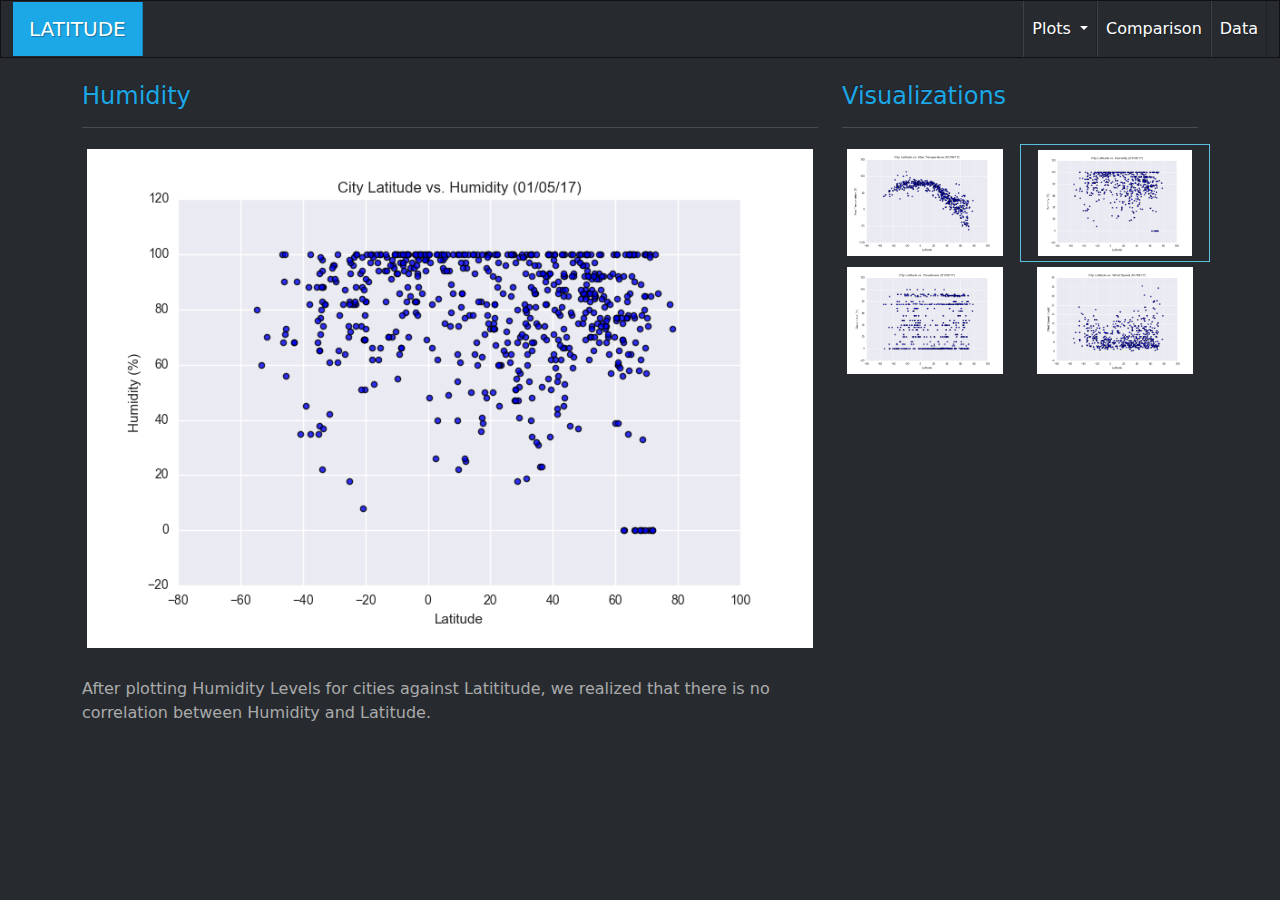
<file: humidity.html>
<!DOCTYPE html>
<html lang="en">
<head>
    <meta charset="UTF-8">
    <meta http-equiv="X-UA-Compatible" content="IE=edge">
    <meta name="viewport" content="width=device-width, initial-scale=1.0">
    <title>Latititude Vs. Humidity</title>

    <!-- Bootstrap References -->
    <link rel="stylesheet" href="bootstrap.min.css">
    <!-- <link href="https://cdn.jsdelivr.net/npm/bootstrap@5.0.1/dist/css/bootstrap.min.css" rel="stylesheet" integrity="sha384-+0n0xVW2eSR5OomGNYDnhzAbDsOXxcvSN1TPprVMTNDbiYZCxYbOOl7+AMvyTG2x" crossorigin="anonymous"> -->
    <script src="https://cdn.jsdelivr.net/npm/bootstrap@5.0.1/dist/js/bootstrap.bundle.min.js" integrity="sha384-gtEjrD/SeCtmISkJkNUaaKMoLD0//ElJ19smozuHV6z3Iehds+3Ulb9Bn9Plx0x4" crossorigin="anonymous"></script>

    <link rel="stylesheet" href="style.css">
</head>
<body>
    <nav class="navbar navbar-expand-md">
        <div class="container-fluid">
          <a class="navbar-brand branded" href="index.html">LATITUDE</a>
          <button class="navbar-toggler custom-toggler" type="button" data-bs-toggle="collapse" data-bs-target="#navbarSupportedContent" aria-controls="navbarSupportedContent" aria-expanded="false" aria-label="Toggle navigation">
            <span class="navbar-toggler-icon"></span>
          </button>
          <div class="collapse navbar-collapse" id="navbarSupportedContent">
            <ul class="navbar-nav ms-auto mb-2 mb-lg-0">
                <li class="nav-item dropdown">
                    <a class="nav-link dropdown-toggle" href="#" id="navbarDropdown" role="button" data-bs-toggle="dropdown" aria-expanded="false">
                        Plots
                    </a>
                    <ul class="dropdown-menu" aria-labelledby="navbarDropdown">
                        <li><a class="dropdown-item" href="maxtemp.html">Max Temperature</a></li>
                        <li><a class="dropdown-item" href="humidity.html">Humidity</a></li>
                        <li><a class="dropdown-item" href="cloudiness.html">Cloudiness</a></li>
                        <li><a class="dropdown-item" href="windspeed.html">Wind Speed</a></li>
                        <!-- <li><hr class="dropdown-divider"></li>
                        <li><a class="dropdown-item" href="#">Something else here</a></li> -->
                    </ul>
                </li>
                <li class="nav-item">
                    <a class="nav-link active" aria-current="page" href="comparison.html">Comparison</a>
                </li>
                <li class="nav-item">
                    <a class="nav-link" href="data.html">Data</a>
                </li>
            </ul>
          </div>
        </div>
    </nav>
    <br>
    <div class="container">
        <div class="row">
            <div class="col-12 col-md-8">
                <p class="h4">Humidity</p>
                <hr>
                <img src="Images/Fig2.png" alt="Latitude vs. Humidity">
                <br>
                <p>After plotting Humidity Levels for cities against Latititude, we realized that there is no correlation between Humidity and Latitude.</p>
            </div>
            <div class="col col-12 col-md-4 divbdy">
                <p class="h4">Visualizations</p>
                <hr>
                <div class="row">
                    <div class="col-3 col-md-6">
                      <a href="maxtemp.html"><img src="Images/Fig1.png" alt="Latitude vs. Temperature"></a>
                    </div>
                    <div class="col-3 col-md-6 border border-info">
                      <a href="humidity.html"><img src="Images/Fig2.png" alt="Latitude vs. Humidity"></a>
                    </div>
                    <div class="col-3 col-md-6">
                      <a href="cloudiness.html"><img src="Images/Fig3.png" alt="Latitude vs. Cloudiness"></a>
                    </div>
                    <div class="col-3 col-md-6">
                      <a href="windspeed.html"><img src="Images/Fig4.png" alt="Latitude vs. Wind Speed"></a>
                    </div>
                  </div>
                </div>
            </div>
        </div>
    </div>
</body>
</html>
</file>
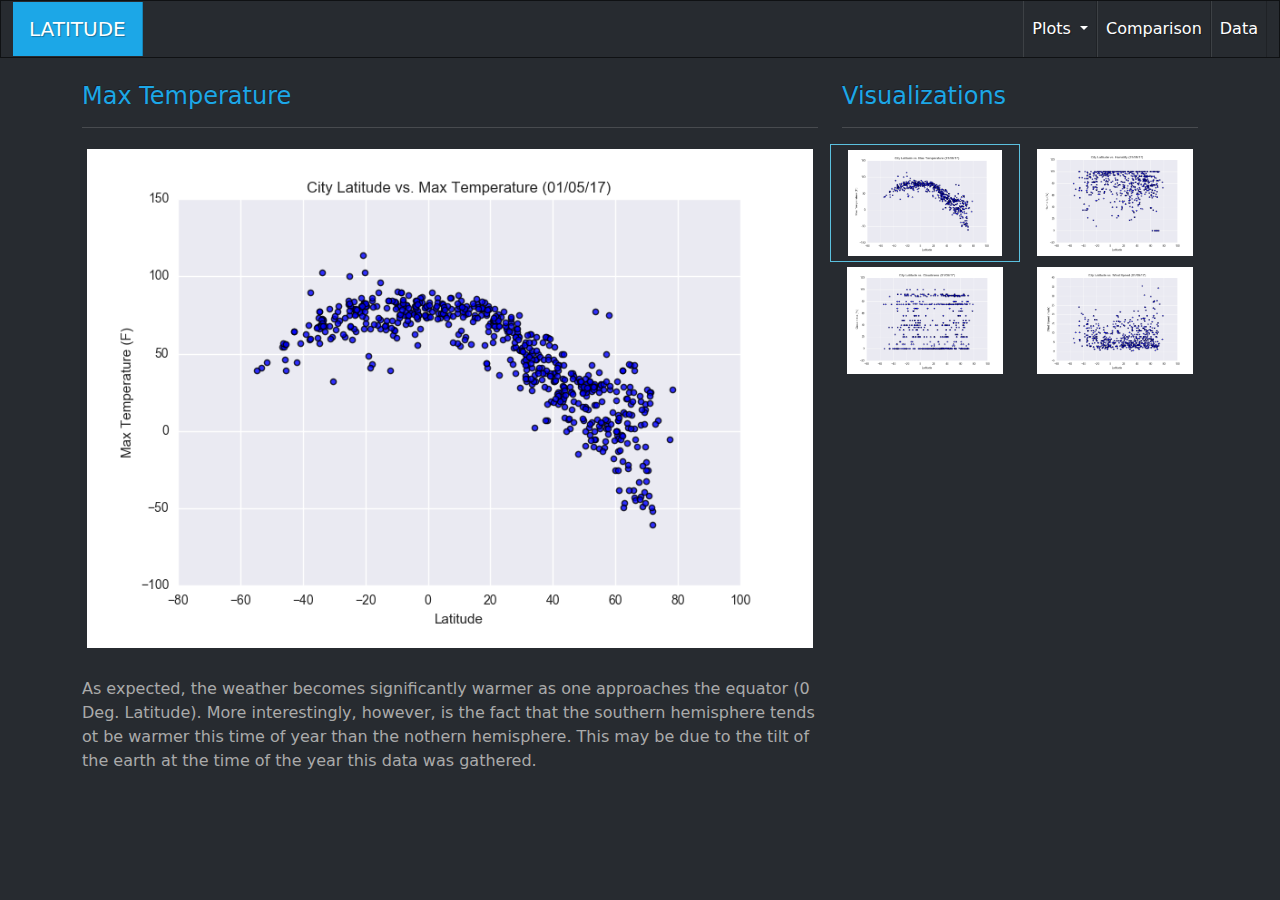
<file: maxtemp.html>
<!DOCTYPE html>
<html lang="en">
<head>
    <meta charset="UTF-8">
    <meta http-equiv="X-UA-Compatible" content="IE=edge">
    <meta name="viewport" content="width=device-width, initial-scale=1.0">
    <title>Latititude Vs. Max Temperature</title>

    <!-- Bootstrap References -->
    <link rel="stylesheet" href="bootstrap.min.css">
    <!-- <link href="https://cdn.jsdelivr.net/npm/bootstrap@5.0.1/dist/css/bootstrap.min.css" rel="stylesheet" integrity="sha384-+0n0xVW2eSR5OomGNYDnhzAbDsOXxcvSN1TPprVMTNDbiYZCxYbOOl7+AMvyTG2x" crossorigin="anonymous"> -->
    <script src="https://cdn.jsdelivr.net/npm/bootstrap@5.0.1/dist/js/bootstrap.bundle.min.js" integrity="sha384-gtEjrD/SeCtmISkJkNUaaKMoLD0//ElJ19smozuHV6z3Iehds+3Ulb9Bn9Plx0x4" crossorigin="anonymous"></script>

    <link rel="stylesheet" href="style.css">
</head>
<body>
    <nav class="navbar navbar-expand-md">
        <div class="container-fluid">
          <a class="navbar-brand branded" href="index.html">LATITUDE</a>
          <button class="navbar-toggler custom-toggler" type="button" data-bs-toggle="collapse" data-bs-target="#navbarSupportedContent" aria-controls="navbarSupportedContent" aria-expanded="false" aria-label="Toggle navigation">
            <span class="navbar-toggler-icon"></span>
          </button>
          <div class="collapse navbar-collapse" id="navbarSupportedContent">
            <ul class="navbar-nav ms-auto mb-2 mb-lg-0">
                <li class="nav-item dropdown">
                    <a class="nav-link dropdown-toggle" href="#" id="navbarDropdown" role="button" data-bs-toggle="dropdown" aria-expanded="false">
                        Plots
                    </a>
                    <ul class="dropdown-menu" aria-labelledby="navbarDropdown">
                        <li><a class="dropdown-item" href="maxtemp.html">Max Temperature</a></li>
                        <li><a class="dropdown-item" href="humidity.html">Humidity</a></li>
                        <li><a class="dropdown-item" href="cloudiness.html">Cloudiness</a></li>
                        <li><a class="dropdown-item" href="windspeed.html">Wind Speed</a></li>
                        <!-- <li><hr class="dropdown-divider"></li>
                        <li><a class="dropdown-item" href="#">Something else here</a></li> -->
                    </ul>
                </li>
                <li class="nav-item">
                    <a class="nav-link active" aria-current="page" href="comparison.html">Comparison</a>
                </li>
                <li class="nav-item">
                    <a class="nav-link" href="data.html">Data</a>
                </li>
            </ul>
          </div>
        </div>
    </nav>
    <br>
    <div class="container">
        <div class="row">
            <div class="col-12 col-md-8">
                <p class="h4">Max Temperature</p>
                <hr>
                <img src="Images/Fig1.png" alt="Latitude vs. Temperature">
                <br>
                <p>As expected, the weather becomes significantly warmer as one approaches the equator (0 Deg. Latitude). More interestingly, however, is the fact that the southern hemisphere tends ot be warmer this time of year than the nothern hemisphere. This may be due to the tilt of the earth at the time of the year this data was gathered.</p>
            </div>
            <div class="col col-12 col-md-4 divbdy">
                <p class="h4">Visualizations</p>
                <hr>
                <div class="row">
                    <div class="col-3 col-md-6 border border-info">
                      <a href="maxtemp.html"><img src="Images/Fig1.png" alt="Latitude vs. Temperature"></a>
                    </div>
                    <div class="col-3 col-md-6">
                      <a href="humidity.html"><img src="Images/Fig2.png" alt="Latitude vs. Humidity"></a>
                    </div>
                    <div class="col-3 col-md-6">
                      <a href="cloudiness.html"><img src="Images/Fig3.png" alt="Latitude vs. Cloudiness"></a>
                    </div>
                    <div class="col-3 col-md-6">
                      <a href="windspeed.html"><img src="Images/Fig4.png" alt="Latitude vs. Wind Speed"></a>
                    </div>
                  </div>
                </div>
            </div>
        </div>
    </div>
</body>
</html>
</file>
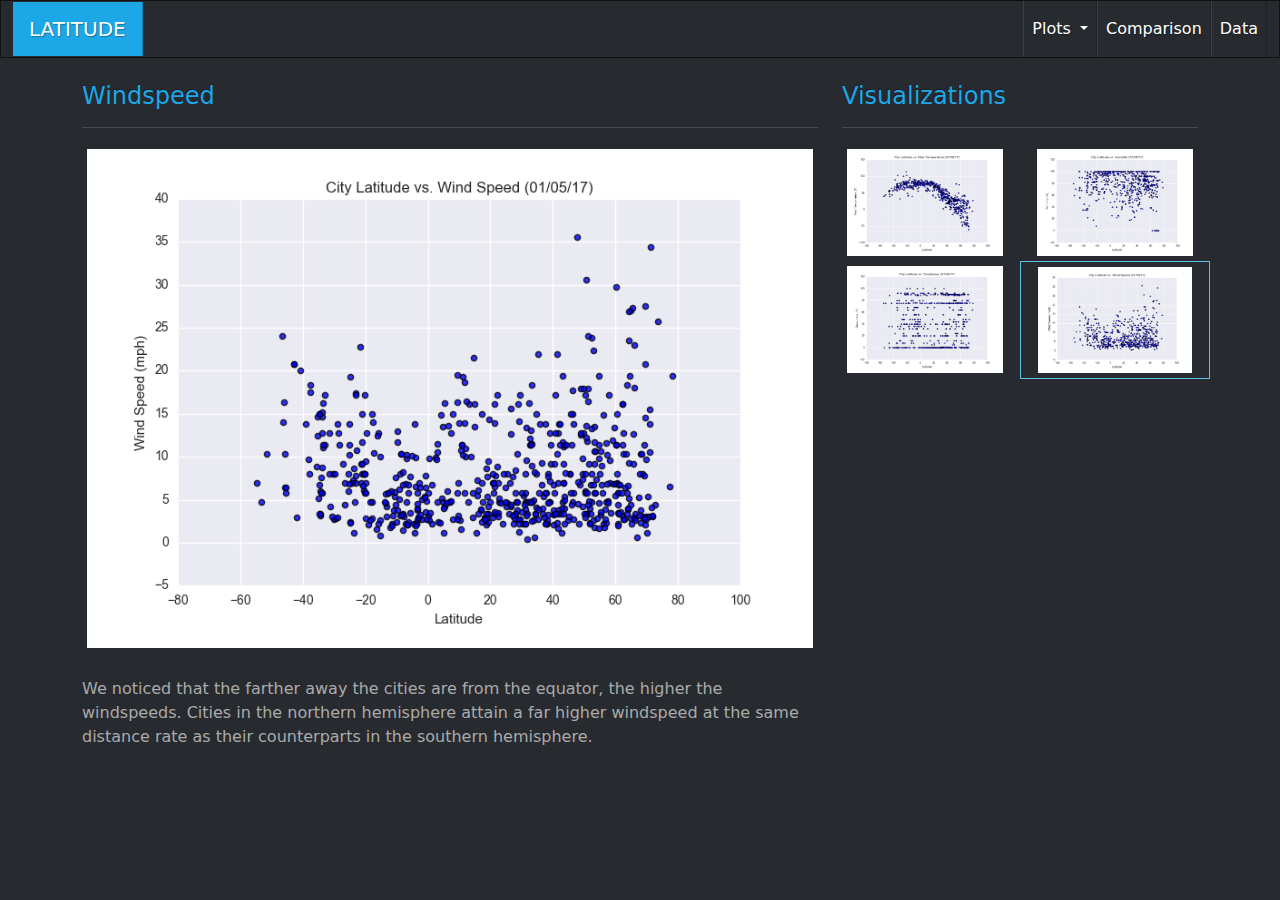
<file: windspeed.html>
<!DOCTYPE html>
<html lang="en">
<head>
    <meta charset="UTF-8">
    <meta http-equiv="X-UA-Compatible" content="IE=edge">
    <meta name="viewport" content="width=device-width, initial-scale=1.0">
    <title>Latititude Vs. Wind Speed</title>

    <!-- Bootstrap References -->
    <link rel="stylesheet" href="bootstrap.min.css">
    <!-- <link href="https://cdn.jsdelivr.net/npm/bootstrap@5.0.1/dist/css/bootstrap.min.css" rel="stylesheet" integrity="sha384-+0n0xVW2eSR5OomGNYDnhzAbDsOXxcvSN1TPprVMTNDbiYZCxYbOOl7+AMvyTG2x" crossorigin="anonymous"> -->
    <script src="https://cdn.jsdelivr.net/npm/bootstrap@5.0.1/dist/js/bootstrap.bundle.min.js" integrity="sha384-gtEjrD/SeCtmISkJkNUaaKMoLD0//ElJ19smozuHV6z3Iehds+3Ulb9Bn9Plx0x4" crossorigin="anonymous"></script>

    <link rel="stylesheet" href="style.css">
</head>
<body>
    <nav class="navbar navbar-expand-md">
        <div class="container-fluid">
          <a class="navbar-brand branded" href="index.html">LATITUDE</a>
          <button class="navbar-toggler custom-toggler" type="button" data-bs-toggle="collapse" data-bs-target="#navbarSupportedContent" aria-controls="navbarSupportedContent" aria-expanded="false" aria-label="Toggle navigation">
            <span class="navbar-toggler-icon"></span>
          </button>
          <div class="collapse navbar-collapse" id="navbarSupportedContent">
            <ul class="navbar-nav ms-auto mb-2 mb-lg-0">
                <li class="nav-item dropdown">
                    
                    <a class="nav-link dropdown-toggle" href="#" id="navbarDropdown" role="button" data-bs-toggle="dropdown" aria-expanded="false">
                        Plots
                    </a>
                    
                    <ul class="dropdown-menu" aria-labelledby="navbarDropdown">
                        <li><a class="dropdown-item" href="maxtemp.html">Max Temperature</a></li>
                        <li><a class="dropdown-item" href="humidity.html">Humidity</a></li>
                        <li><a class="dropdown-item" href="cloudiness.html">Cloudiness</a></li>
                        <li><a class="dropdown-item" href="windspeed.html">Wind Speed</a></li>
                        <!-- <li><hr class="dropdown-divider"></li>
                        <li><a class="dropdown-item" href="#">Something else here</a></li> -->
                    </ul>
                    
                </li>
                <li class="nav-item">
                    <a class="nav-link active" aria-current="page" href="comparison.html">Comparison</a>
                </li>
                <li class="nav-item">
                    <a class="nav-link" href="data.html">Data</a>
                </li>
            </ul>
          </div>
        </div>
    </nav>
    <br>
    <div class="container">
        <div class="row">
            <div class="col-12 col-md-8">
                <p class="h4">Windspeed</p>
                <hr>
                <img src="Images/Fig4.png" alt="Latitude vs. Windspeed">
                <br>
                <p>We noticed that the farther away the cities are from the equator, the higher the windspeeds. Cities in the northern hemisphere attain a far higher windspeed at the same distance rate as their counterparts in the southern hemisphere.</p>
            </div>
            <div class="col col-12 col-md-4 divbdy">
                <p class="h4">Visualizations</p>
                <hr>
                <div class="row">
                    <div class="col-3 col-md-6">
                      <a href="maxtemp.html"><img src="Images/Fig1.png" alt="Latitude vs. Temperature"></a>
                    </div>
                    <div class="col-3 col-md-6">
                      <a href="humidity.html"><img src="Images/Fig2.png" alt="Latitude vs. Humidity"></a>
                    </div>
                    <div class="col-3 col-md-6">
                      <a href="cloudiness.html"><img src="Images/Fig3.png" alt="Latitude vs. Cloudiness"></a>
                    </div>
                    <div class="col-3 col-md-6 border border-info">
                      <a href="windspeed.html"><img src="Images/Fig4.png" alt="Latitude vs. Wind Speed"></a>
                    </div>
                  </div>
                </div>
            </div>
        </div>
    </div>
</body>
</html>
</file>
<file: style.css>
img {
    display: block;
    max-width: 100%;
    height: auto;
    padding: 5px;
  }

.branded {
  background-color: rgb(28, 167, 231) !important;
  color: white !important;
}

@media (max-width: 768px) {
  .navbar{
      background-color: rgb(28, 167, 231) !important;
      color: white !important;
    }
  }

.h4, h5 {
  color: rgb(28, 167, 231) !important;
}

.custom-toggler .navbar-toggler-icon {
  background-image: url("data:image/svg+xml;charset=utf8,%3Csvg viewBox='0 0 32 32' xmlns='http://www.w3.org/2000/svg'%3E%3Cpath stroke='rgba(0,0,0)' stroke-width='2' stroke-linecap='round' stroke-miterlimit='10' d='M4 8h24M4 16h24M4 24h24'/%3E%3C/svg%3E");
}

.custom-toggler.navbar-toggler {
  border-color: black;
}
</file>
